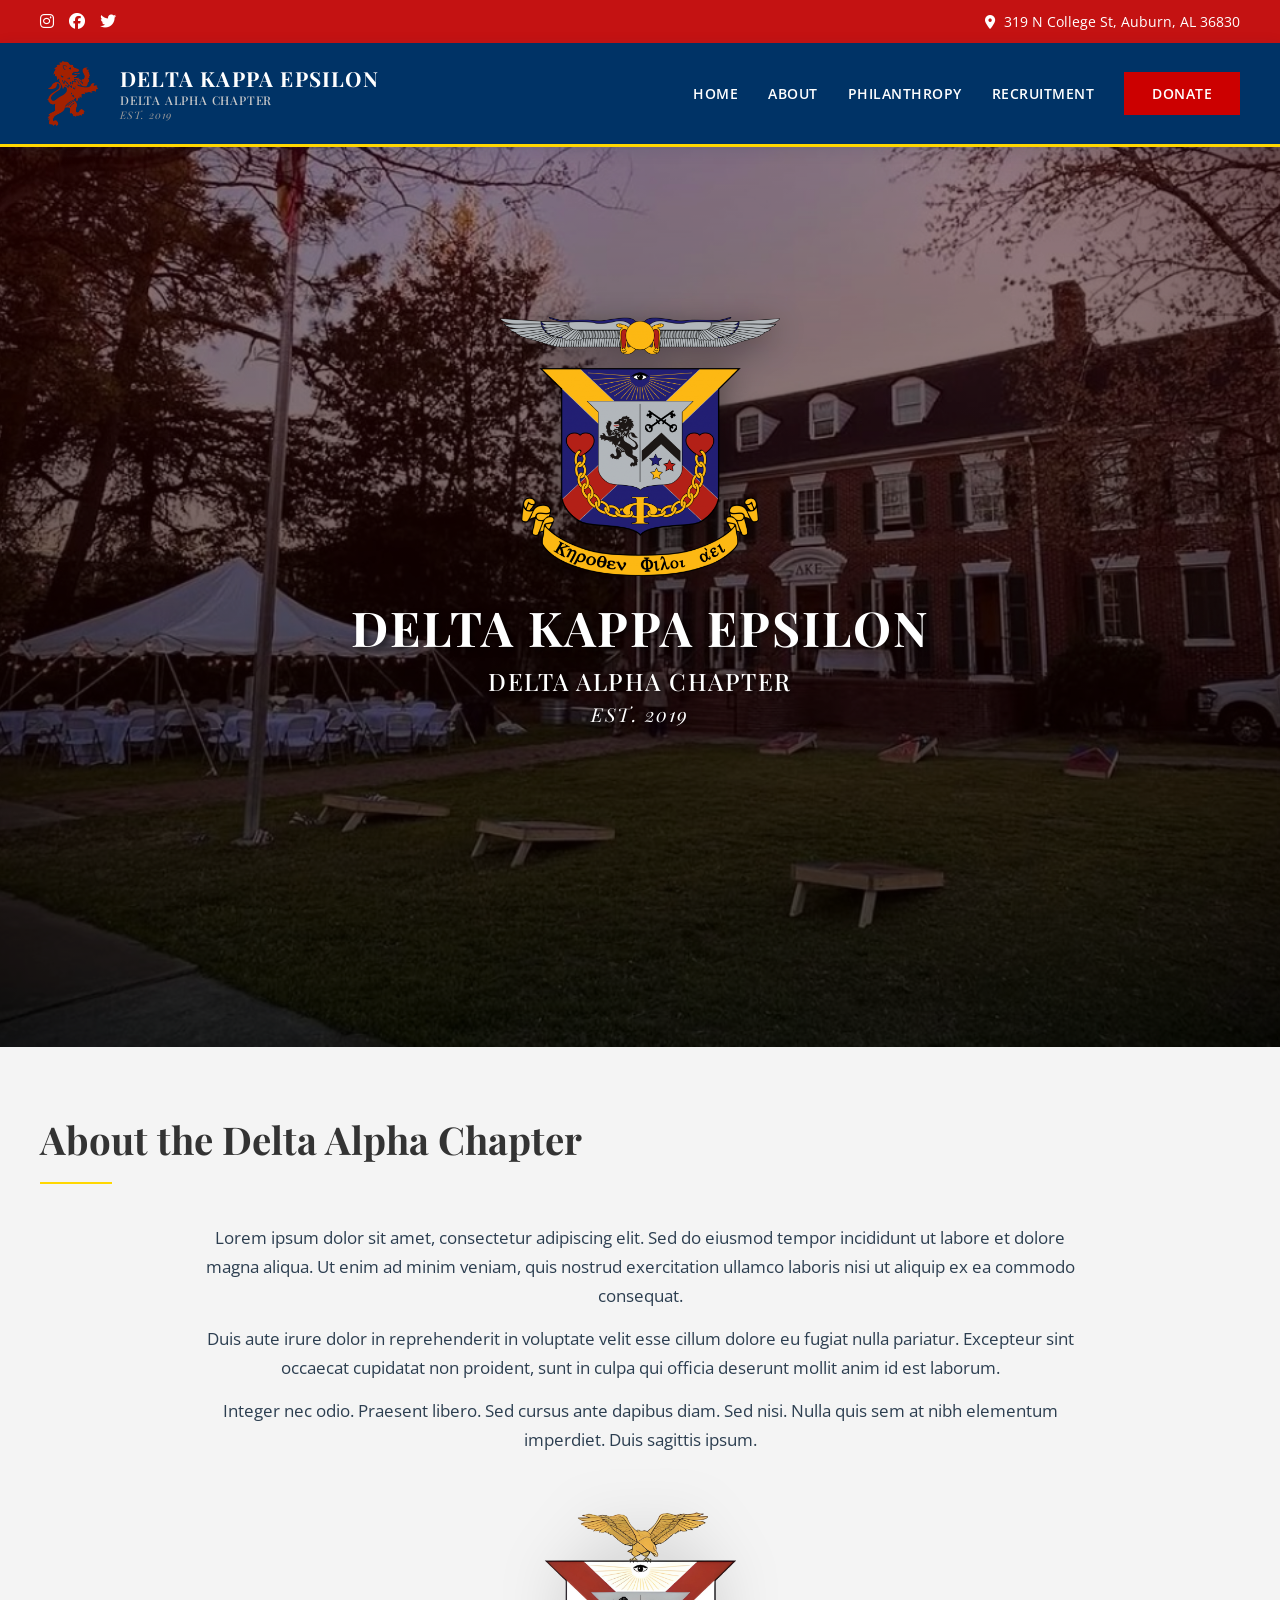
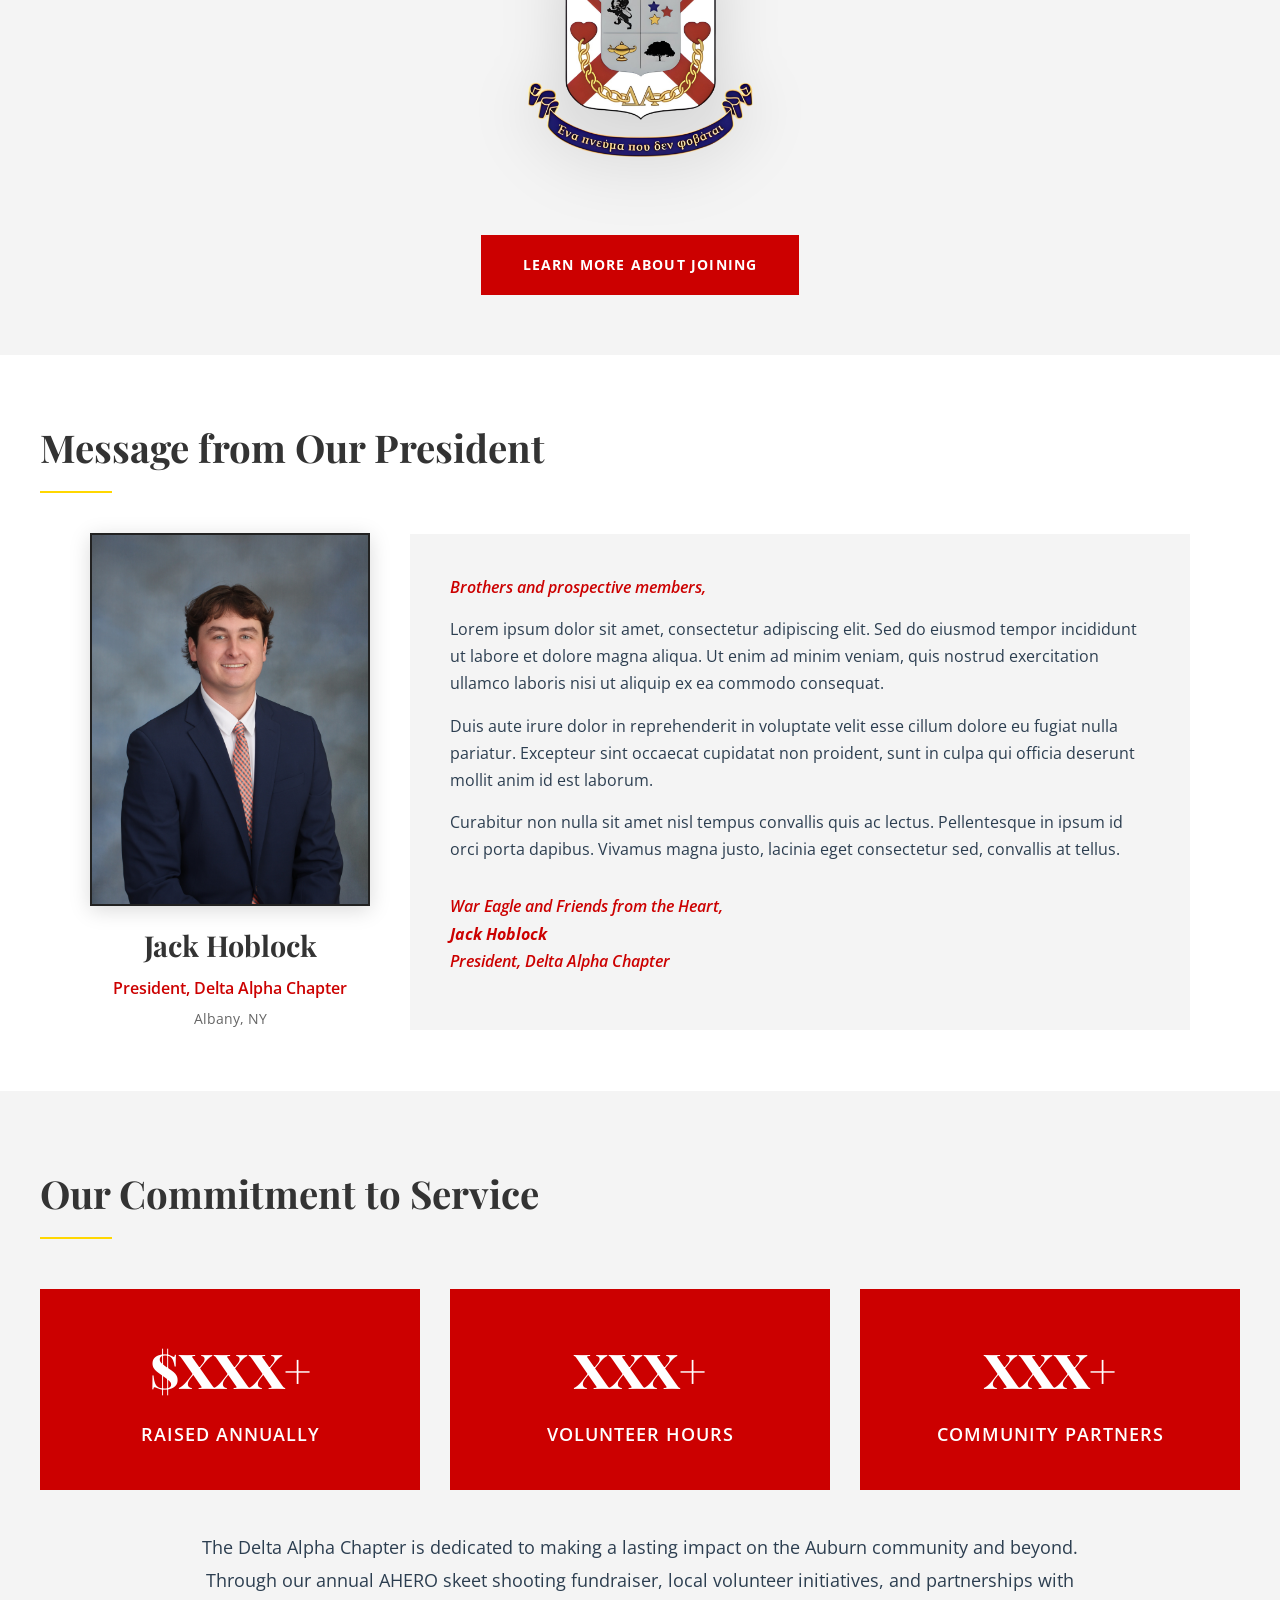
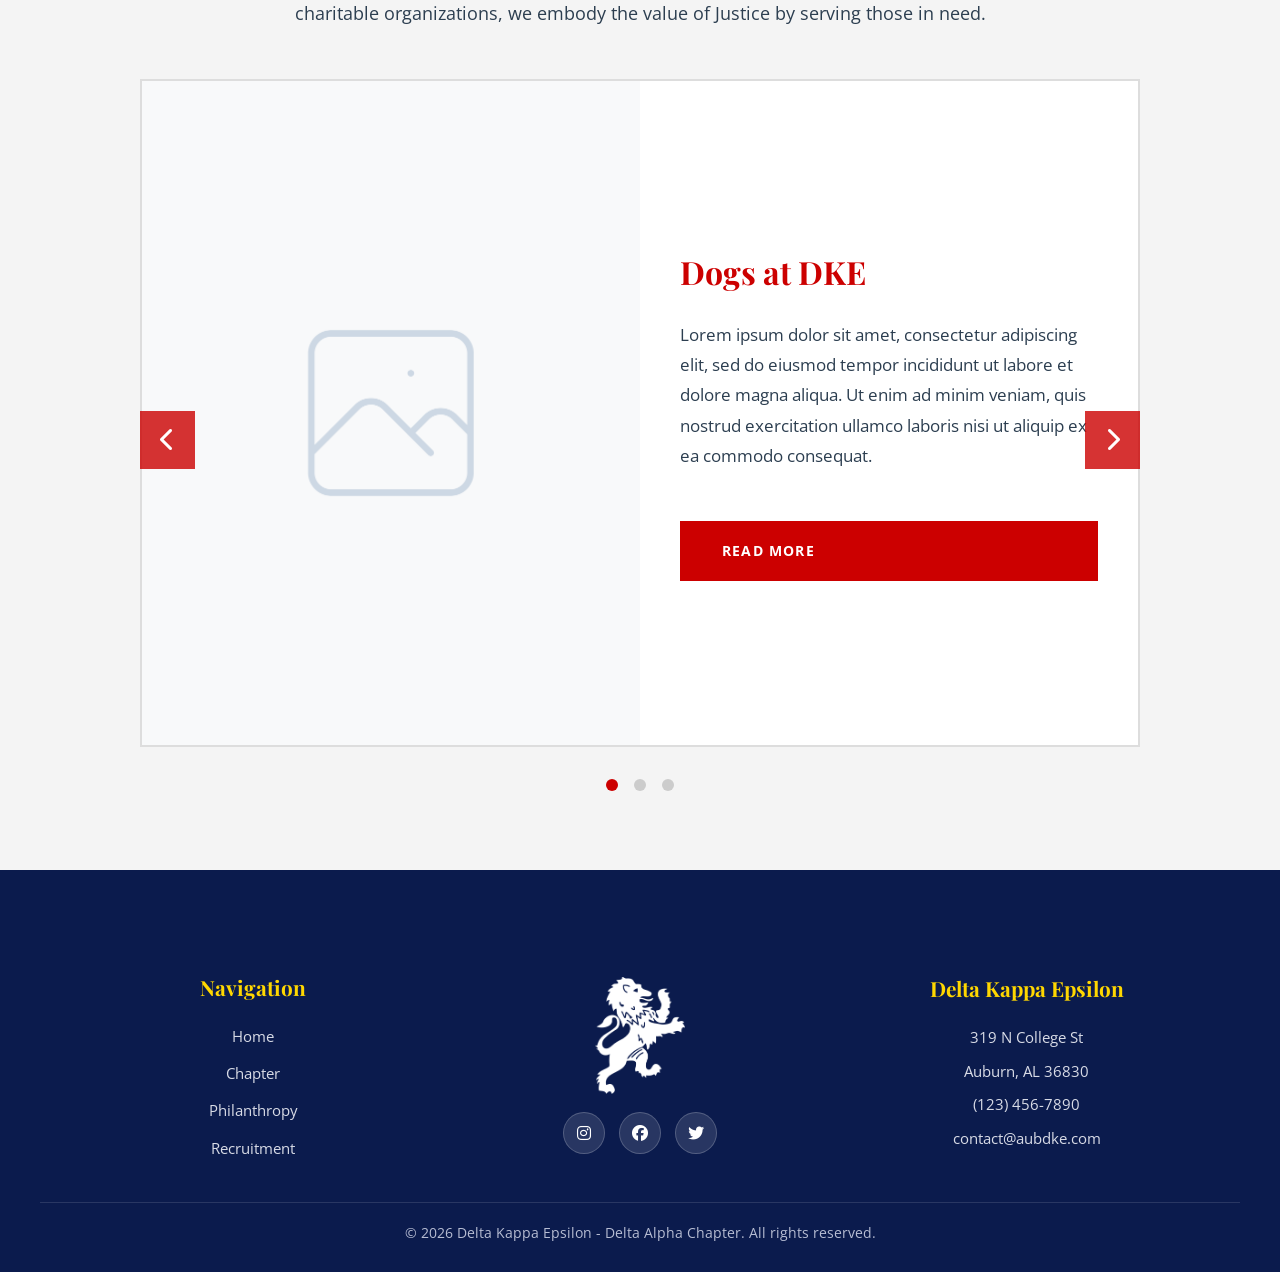
<file: index.html>
<!DOCTYPE html>
<html lang="en">
<head>
    <meta charset="UTF-8">
    <meta name="viewport" content="width=device-width, initial-scale=1.0, viewport-fit=cover">
    <title>Delta Alpha Chapter of Delta Kappa Epsilon | Auburn University</title>
    <link rel="icon" type="image/png" sizes="32x32" href="assets/favicon-32.png">
    <link rel="icon" type="image/png" sizes="16x16" href="assets/favicon-16.png">
    <link rel="apple-touch-icon" sizes="180x180" href="assets/apple-touch-icon.png">
    <link rel="stylesheet" href="styles.css">
    <link rel="stylesheet" href="https://cdnjs.cloudflare.com/ajax/libs/font-awesome/6.4.0/css/all.min.css">
    <link href="https://fonts.googleapis.com/css2?family=Playfair+Display:wght@400;700;900&family=Open+Sans:wght@300;400;600;700&display=swap" rel="stylesheet">
</head>
<body>
    <!-- Top Bar -->
    <div class="top-bar">
        <div class="container">
            <div class="top-bar-content">
                <div class="social-links">
                    <a href="https://www.instagram.com/aubdke" target="_blank"><i class="fab fa-instagram"></i></a>
                    <a href="https://www.facebook.com/aubdke" target="_blank"><i class="fab fa-facebook"></i></a>
                    <a href="https://twitter.com/aubdke" target="_blank"><i class="fab fa-twitter"></i></a>
                </div>
                <div class="contact-info">
                    <span><i class="fas fa-map-marker-alt"></i> 319 N College St, Auburn, AL 36830</span>
                </div>
            </div>
        </div>
    </div>

    <!-- Navigation -->
    <nav class="navbar">
        <div class="container">
            <div class="nav-content">
                <div class="nav-logo">
                    <img src="assets/dke-lionred.png" alt="DKE Logo" class="logo-img">
                    <div class="logo-text">
                        <h1>DELTA KAPPA EPSILON<span>Delta Alpha Chapter</span><span class="est">Est. 2019</span></h1>
                    </div>
                </div>
                
                <ul class="nav-menu" id="navMenu">
                    <li><a href="#home">HOME</a></li>
                    <li><a href="#about">ABOUT</a></li>
                    <li><a href="#philanthropy">PHILANTHROPY</a></li>
                    <li><a href="recruitment.html">RECRUITMENT</a></li>
                    <li><a href="#contact" class="btn-contact">DONATE</a></li>
                </ul>

                <div class="hamburger" id="hamburger">
                    <span></span>
                    <span></span>
                    <span></span>
                </div>
            </div>
        </div>
    </nav>

    <!-- Hero Section -->
    <section id="home" class="hero">
        <div class="hero-overlay"></div>
        <div class="container">
            <div class="hero-content">
                <img src="assets/dke-crest.png" alt="DKE Crest" class="hero-crest">
                <div class="hero-title">
                    <h1>DELTA KAPPA EPSILON<span>Delta Alpha Chapter</span><span class="est">Est. 2019</span></h1>
                </div>
            </div>
        </div>
    </section>

    <!-- About Section -->
    <section id="about" class="about-section">
        <div class="container">
            <div class="section-header">
                <h2>About the Delta Alpha Chapter</h2>
                <div class="header-line"></div>
            </div>
            <div class="about-text">
                <p>Lorem ipsum dolor sit amet, consectetur adipiscing elit. Sed do eiusmod tempor incididunt ut labore et dolore magna aliqua. Ut enim ad minim veniam, quis nostrud exercitation ullamco laboris nisi ut aliquip ex ea commodo consequat.</p>
                <p>Duis aute irure dolor in reprehenderit in voluptate velit esse cillum dolore eu fugiat nulla pariatur. Excepteur sint occaecat cupidatat non proident, sunt in culpa qui officia deserunt mollit anim id est laborum.</p>
                <p>Integer nec odio. Praesent libero. Sed cursus ante dapibus diam. Sed nisi. Nulla quis sem at nibh elementum imperdiet. Duis sagittis ipsum.</p>
            </div>
            <div class="about-image">
                <img src="assets/crest.png" alt="DKE Crest">
            </div>
            <div class="about-cta">
                <a href="recruitment.html" class="btn-primary">Learn More About Joining</a>
            </div>
        </div>
    </section>

    <!-- Message from President Section -->
    <section id="president" class="president-section">
        <div class="container">
            <div class="section-header">
                <h2>Message from Our President</h2>
                <div class="header-line"></div>
            </div>
            <div class="president-content">
                <div class="president-photo">
                    <img src="assets/president.JPG" alt="Chapter President">
                    <div class="president-info">
                        <h3>Jack Hoblock</h3>
                        <p class="president-title">President, Delta Alpha Chapter</p>
                        <p>Albany, NY</p>
                    </div>
                </div>
                <div class="president-message">
                    <p>Brothers and prospective members,</p>
                    <p>Lorem ipsum dolor sit amet, consectetur adipiscing elit. Sed do eiusmod tempor incididunt ut labore et dolore magna aliqua. Ut enim ad minim veniam, quis nostrud exercitation ullamco laboris nisi ut aliquip ex ea commodo consequat.</p>
                    <p>Duis aute irure dolor in reprehenderit in voluptate velit esse cillum dolore eu fugiat nulla pariatur. Excepteur sint occaecat cupidatat non proident, sunt in culpa qui officia deserunt mollit anim id est laborum.</p>
                    <p>Curabitur non nulla sit amet nisl tempus convallis quis ac lectus. Pellentesque in ipsum id orci porta dapibus. Vivamus magna justo, lacinia eget consectetur sed, convallis at tellus.</p>
                    <p>War Eagle and Friends from the Heart,<br><strong>Jack Hoblock</strong><br>President, Delta Alpha Chapter</p>
                </div>
            </div>
        </div>
    </section>

    <!-- Philanthropy Section -->
    <section id="philanthropy" class="philanthropy-section">
        <div class="container">
            <div class="section-header">
                <h2>Our Commitment to Service</h2>
                <div class="header-line"></div>
            </div>
            <div class="philanthropy-hero">
                <div class="philanthropy-stat-card">
                    <h3>$XXX+</h3>
                    <p>Raised Annually</p>
                </div>
                <div class="philanthropy-stat-card">
                    <h3>XXX+</h3>
                    <p>Volunteer Hours</p>
                </div>
                <div class="philanthropy-stat-card">
                    <h3>XXX+</h3>
                    <p>Community Partners</p>
                </div>
            </div>
            <div class="philanthropy-mission">
                <p>The Delta Alpha Chapter is dedicated to making a lasting impact on the Auburn community and beyond. Through our annual AHERO skeet shooting fundraiser, local volunteer initiatives, and partnerships with charitable organizations, we embody the value of Justice by serving those in need.</p>
            </div>
            <div class="philanthropy-carousel">
                <div class="carousel-container">
                    <div class="carousel-slide active">
                        <div class="carousel-image">
                            <img src="assets/headshot-placeholder.png" alt="Dogs at DKE">
                        </div>
                        <div class="carousel-content">
                            <h3>Dogs at DKE</h3>
                            <p>Lorem ipsum dolor sit amet, consectetur adipiscing elit, sed do eiusmod tempor incididunt ut labore et dolore magna aliqua. Ut enim ad minim veniam, quis nostrud exercitation ullamco laboris nisi ut aliquip ex ea commodo consequat.</p>
                            <a href="philanthropy-dogs-at-dke.html" class="btn-primary">Read More</a>
                        </div>
                    </div>
                    <div class="carousel-slide">
                        <div class="carousel-image">
                            <img src="assets/headshot-placeholder.png" alt="AHERO Fundraiser">
                        </div>
                        <div class="carousel-content">
                            <h3>AHERO Skeet Shooting</h3>
                            <p>Lorem ipsum dolor sit amet, consectetur adipiscing elit. Sed do eiusmod tempor incididunt ut labore et dolore magna aliqua. Ut enim ad minim veniam, quis nostrud exercitation ullamco laboris nisi ut aliquip ex ea commodo consequat.</p>
                            <a href="philanthropy-ahero.html" class="btn-primary">Read More</a>
                        </div>
                    </div>
                    <div class="carousel-slide">
                        <div class="carousel-image">
                            <img src="assets/headshot-placeholder.png" alt="Sam Adams Invitational">
                        </div>
                        <div class="carousel-content">
                            <h3>Sam Adams Invitational</h3>
                            <p>Lorem ipsum dolor sit amet, consectetur adipiscing elit. Sed do eiusmod tempor incididunt ut labore et dolore magna aliqua. Ut enim ad minim veniam, quis nostrud exercitation ullamco laboris nisi ut aliquip ex ea commodo consequat.</p>
                            <a href="philanthropy-sam-adams-invitational.html" class="btn-primary">Read More</a>
                        </div>
                    </div>
                </div>
                <button class="carousel-btn prev" onclick="moveCarousel(-1)"><i class="fas fa-chevron-left"></i></button>
                <button class="carousel-btn next" onclick="moveCarousel(1)"><i class="fas fa-chevron-right"></i></button>
                <div class="carousel-dots">
                    <span class="dot active" onclick="currentSlide(1)"></span>
                    <span class="dot" onclick="currentSlide(2)"></span>
                    <span class="dot" onclick="currentSlide(3)"></span>
                </div>
            </div>
        </div>
    </section>

    <!-- Footer -->
    <footer id="contact" class="footer footer-simple">
    <div class="container">
        <div class="footer-simple-grid">
            <div class="footer-simple-nav">
                <h4>Navigation</h4>
                <ul>
                    <li><a href="index.html">Home</a></li>
                    <li><a href="index.html#about">Chapter</a></li>
                    <li><a href="index.html#philanthropy">Philanthropy</a></li>
                    <li><a href="recruitment.html">Recruitment</a></li>
                </ul>
            </div>

            <div class="footer-simple-brand">
                <img src="assets/dke-lionwhite.png" alt="DKE Lion">
                <div class="footer-simple-social">
                    <a href="https://www.instagram.com/aubdke" target="_blank" rel="noopener"><i class="fab fa-instagram"></i></a>
                    <a href="https://www.facebook.com/aubdke" target="_blank" rel="noopener"><i class="fab fa-facebook"></i></a>
                    <a href="https://twitter.com/aubdke" target="_blank" rel="noopener"><i class="fab fa-twitter"></i></a>
                </div>
            </div>

            <div class="footer-simple-contact">
                <h4>Delta Kappa Epsilon</h4>
                <p>319 N College St</p>
                <p>Auburn, AL 36830</p>
                <p>(123) 456-7890</p>
                <p>contact@aubdke.com</p>
            </div>
        </div>
        <div class="footer-simple-bottom">
            <p>&copy; 2026 Delta Kappa Epsilon - Delta Alpha Chapter. All rights reserved.</p>
        </div>
    </div>
</footer>


    <script src="script.js"></script>
</body>
</html>
</file>
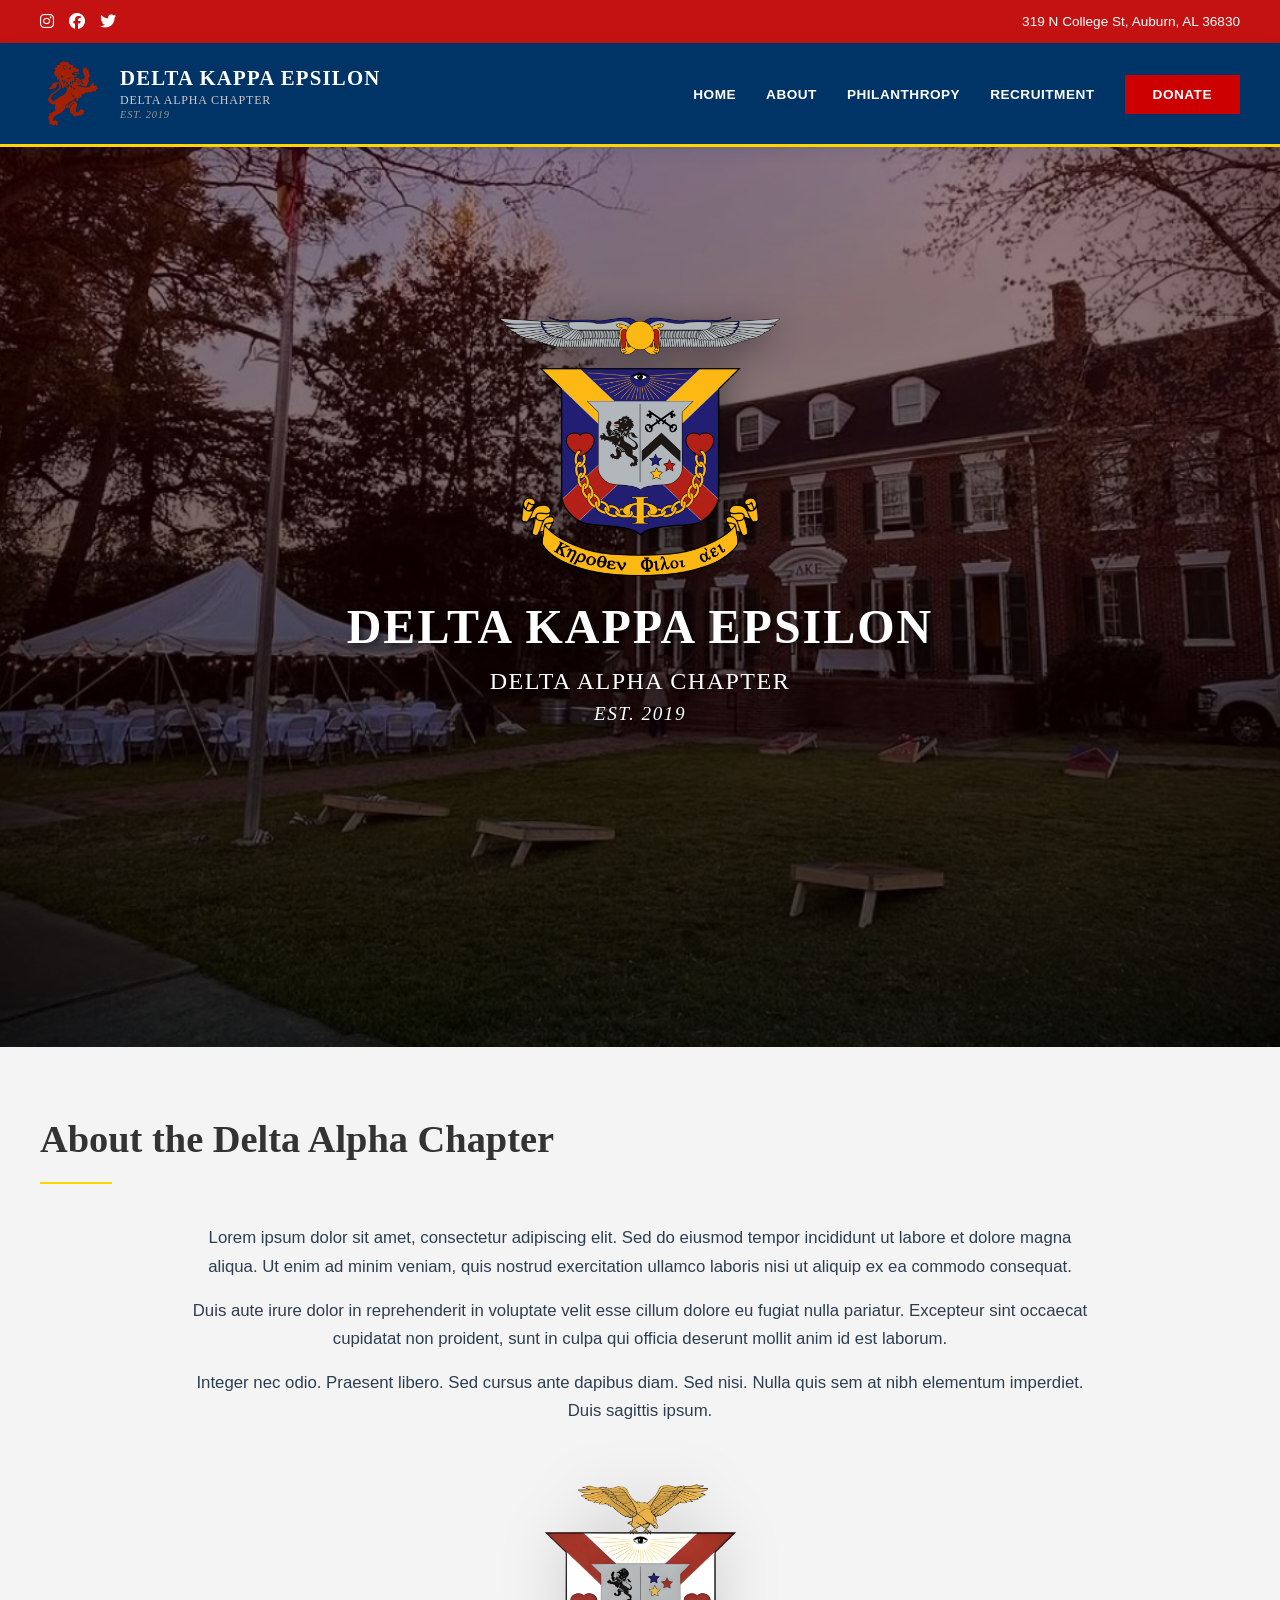
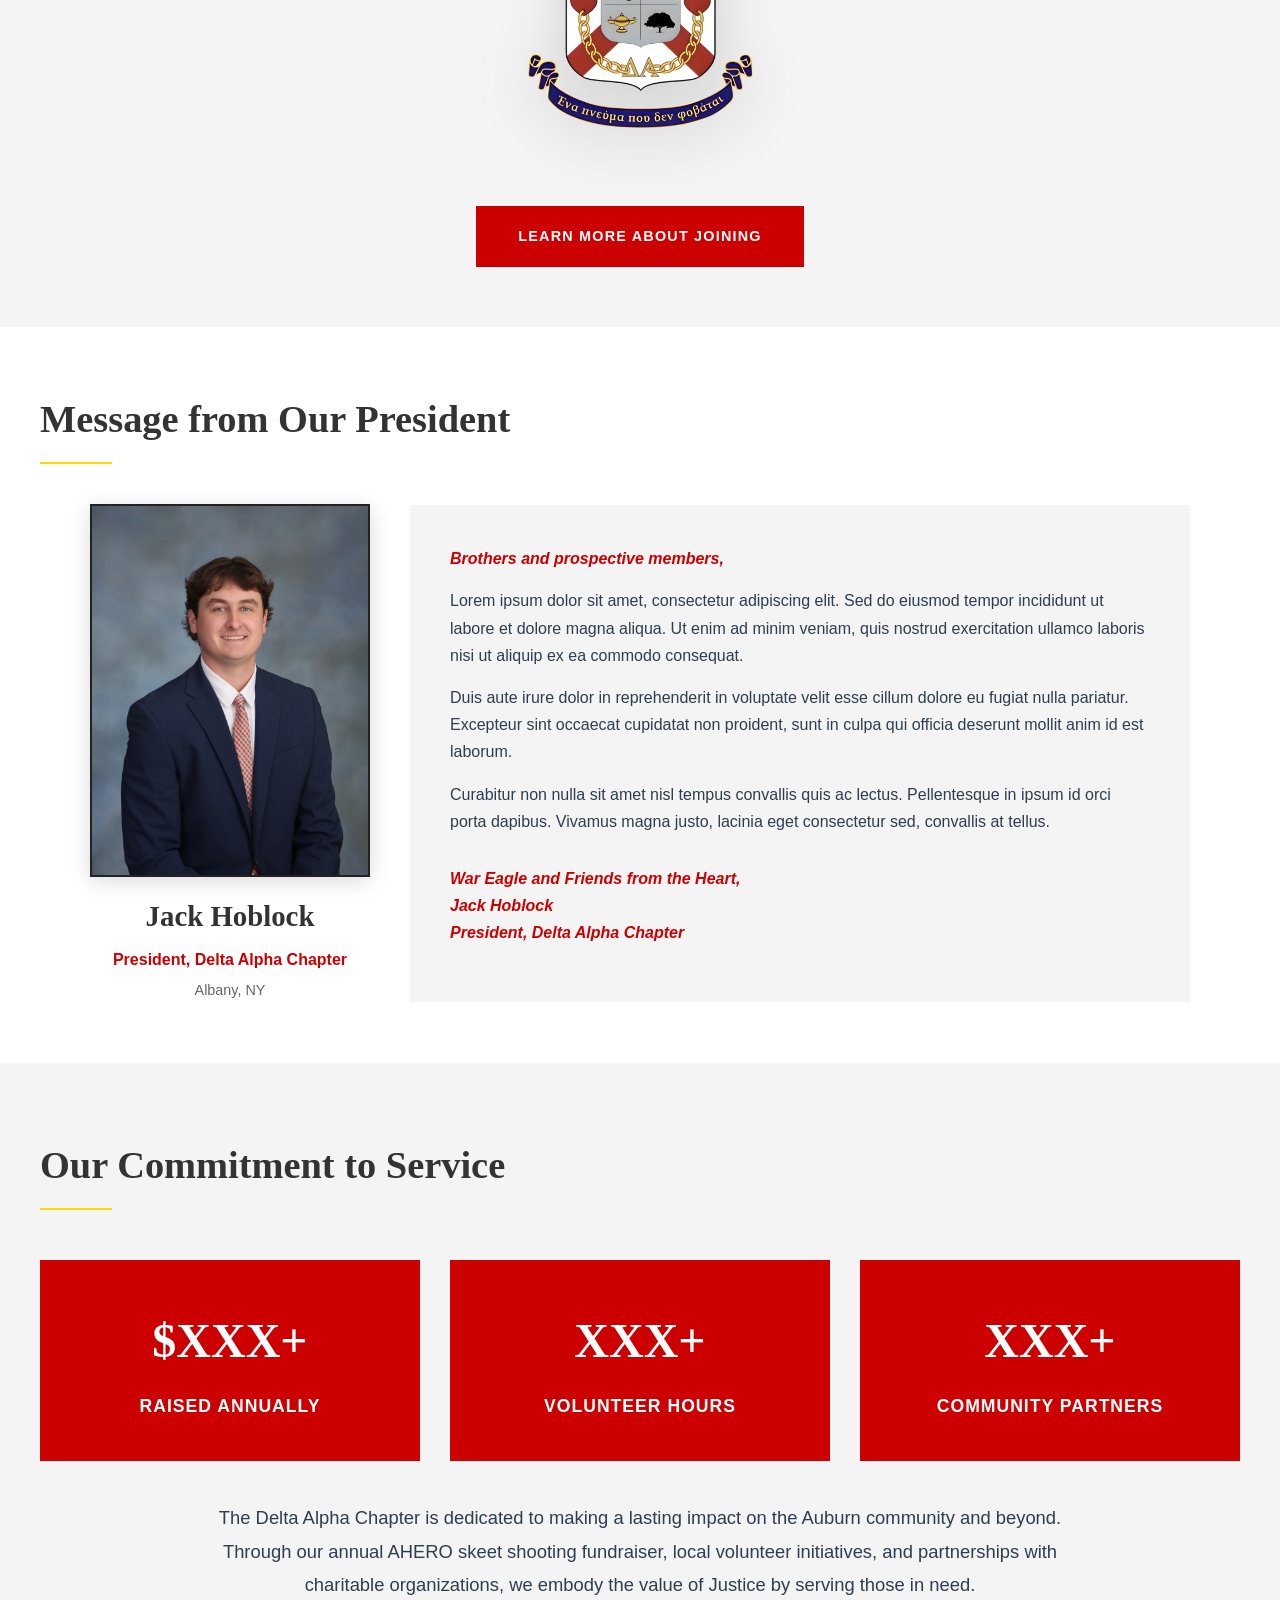
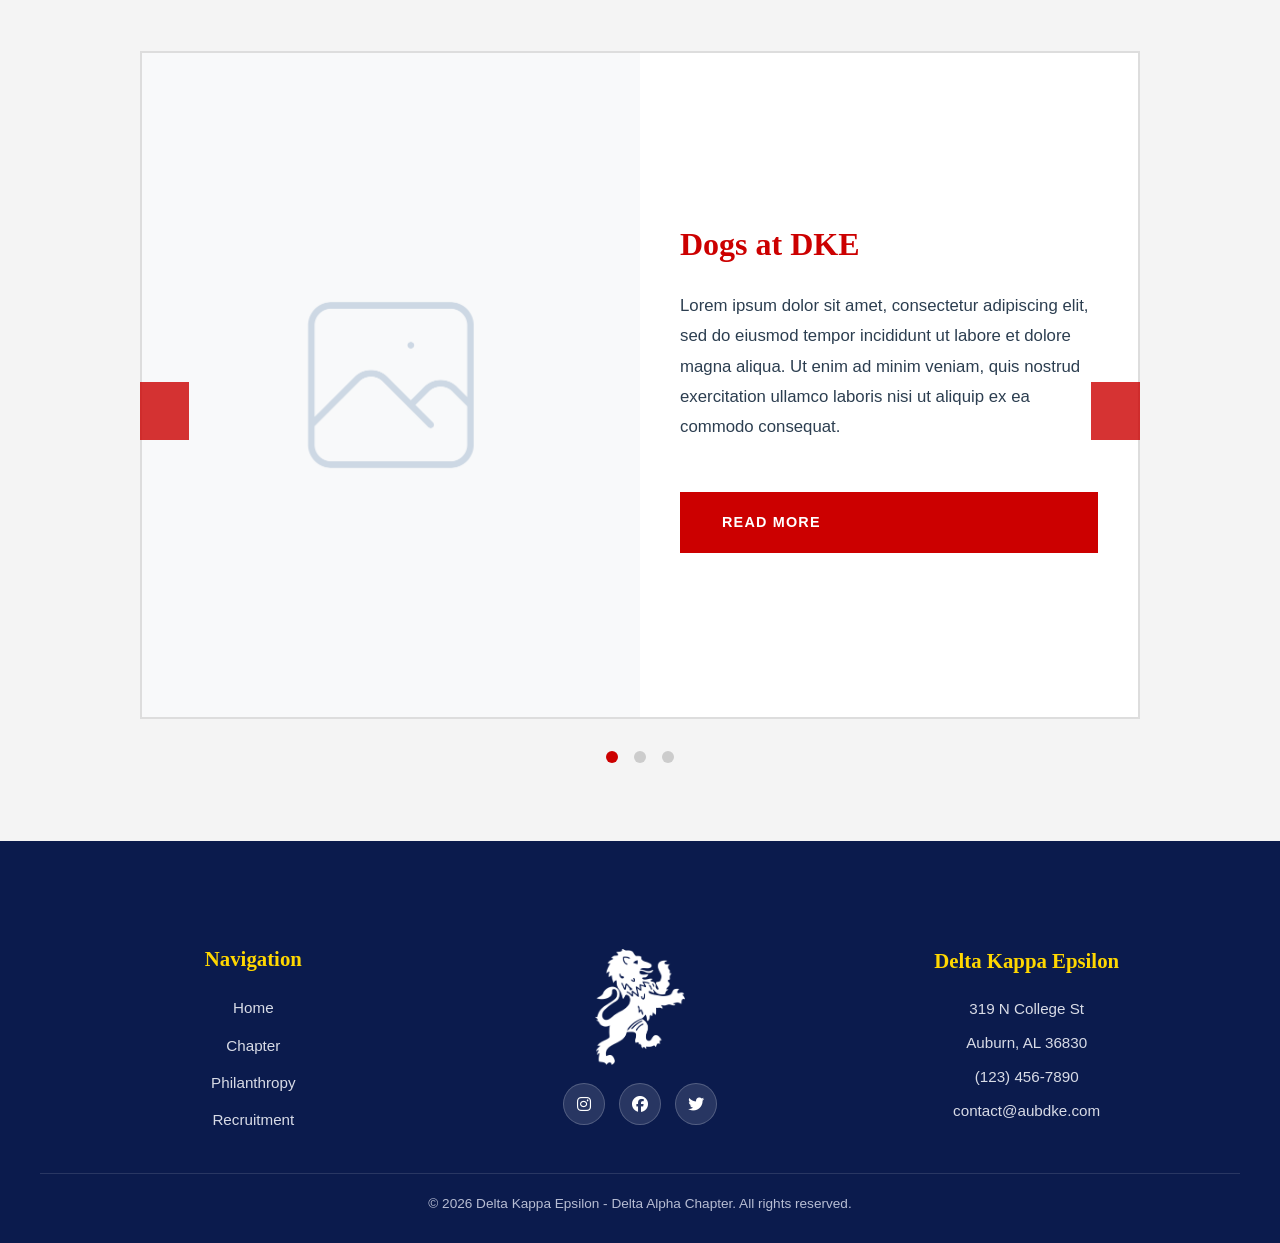
<file: executive.html>
<!DOCTYPE html>
<html lang="en">
<head>
    <meta charset="UTF-8">
    <meta name="viewport" content="width=device-width, initial-scale=1.0, viewport-fit=cover">
    <meta http-equiv="refresh" content="0; url=index.html">
    <title>Page Removed | Delta Alpha Chapter</title>
    <link rel="icon" type="image/png" sizes="32x32" href="assets/favicon-32.png">
    <link rel="icon" type="image/png" sizes="16x16" href="assets/favicon-16.png">
    <link rel="apple-touch-icon" sizes="180x180" href="assets/apple-touch-icon.png">
    <link rel="stylesheet" href="styles.css">
</head>
<body>
    <main class="container" style="padding: 80px 40px; text-align: center;">
        <h1>Page Removed</h1>
        <p>The Officers page has been removed.</p>
        <p><a class="btn-primary" href="index.html">Return Home</a></p>
    </main>
</body>
</html>
</file>
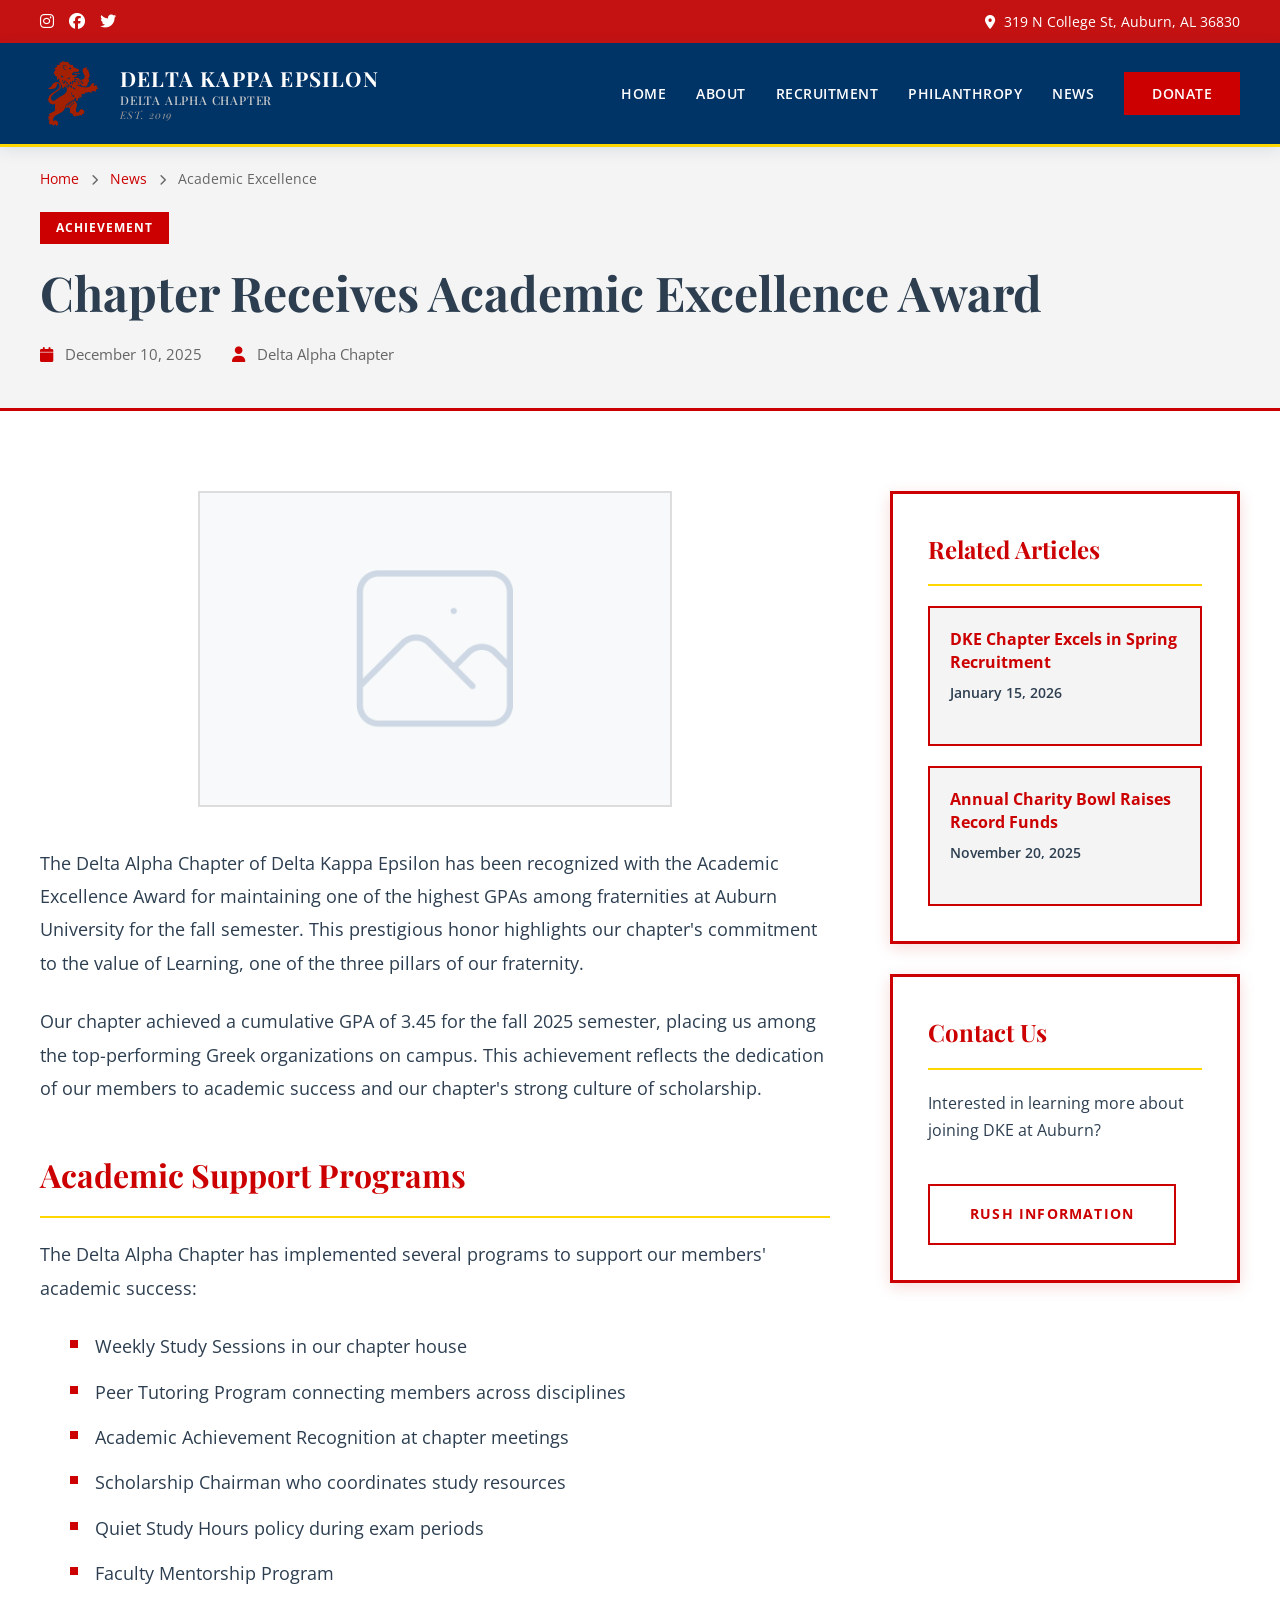
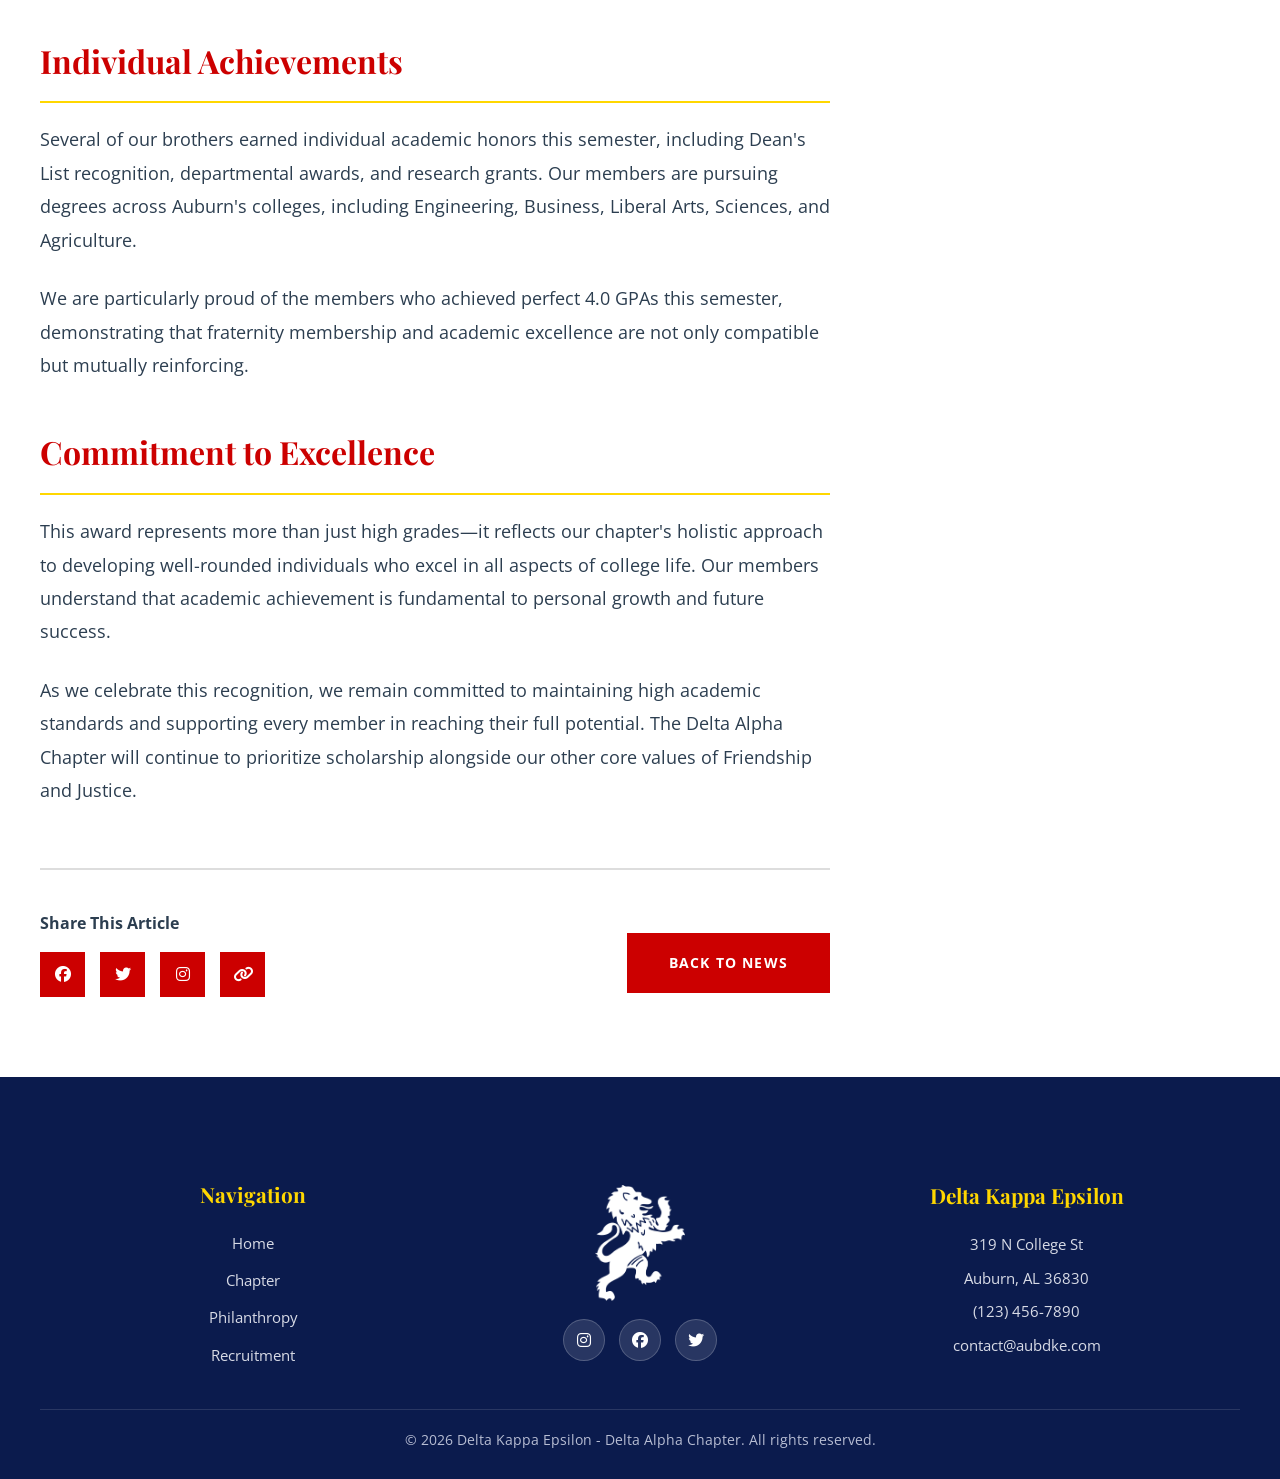
<file: news-academic-excellence.html>
<!DOCTYPE html>
<html lang="en">
<head>
    <meta charset="UTF-8">
    <meta name="viewport" content="width=device-width, initial-scale=1.0, viewport-fit=cover">
    <title>Chapter Receives Academic Excellence Award | Delta Alpha Chapter</title>
    <link rel="icon" type="image/png" sizes="32x32" href="assets/favicon-32.png">
    <link rel="icon" type="image/png" sizes="16x16" href="assets/favicon-16.png">
    <link rel="apple-touch-icon" sizes="180x180" href="assets/apple-touch-icon.png">
    <link rel="stylesheet" href="styles.css">
    <link rel="stylesheet" href="https://cdnjs.cloudflare.com/ajax/libs/font-awesome/6.4.0/css/all.min.css">
    <link href="https://fonts.googleapis.com/css2?family=Playfair+Display:wght@400;700;900&family=Open+Sans:wght@300;400;600;700&display=swap" rel="stylesheet">
</head>
<body>
    <!-- Top Bar -->
    <div class="top-bar">
        <div class="container">
            <div class="top-bar-content">
                <div class="social-links">
                    <a href="https://www.instagram.com/aubdke" target="_blank"><i class="fab fa-instagram"></i></a>
                    <a href="https://www.facebook.com/aubdke" target="_blank"><i class="fab fa-facebook"></i></a>
                    <a href="https://twitter.com/aubdke" target="_blank"><i class="fab fa-twitter"></i></a>
                </div>
                <div class="contact-info">
                    <span><i class="fas fa-map-marker-alt"></i> 319 N College St, Auburn, AL 36830</span>
                </div>
            </div>
        </div>
    </div>

    <!-- Navigation -->
    <nav class="navbar">
        <div class="container">
            <div class="nav-content">
                <div class="nav-logo">
                    <img src="assets/dke-lionred.png" alt="DKE Logo" class="logo-img">
                    <div class="logo-text">
                        <h1>DELTA KAPPA EPSILON<span>Delta Alpha Chapter</span><span class="est">Est. 2019</span></h1>
                    </div>
                </div>
                
                <ul class="nav-menu" id="navMenu">
                    <li><a href="index.html">HOME</a></li>
                    <li><a href="index.html#about">ABOUT</a></li>
                    <li><a href="recruitment.html">RECRUITMENT</a></li>
                    <li><a href="index.html#philanthropy">PHILANTHROPY</a></li>
                    <li><a href="index.html#news">NEWS</a></li>
                    <li><a href="index.html#contact" class="btn-contact">DONATE</a></li>
                </ul>

                <div class="hamburger" id="hamburger">
                    <span></span>
                    <span></span>
                    <span></span>
                </div>
            </div>
        </div>
    </nav>

    <!-- Article Header -->
    <section class="article-header">
        <div class="container">
            <div class="breadcrumb">
                <a href="index.html">Home</a> <i class="fas fa-chevron-right"></i> <a href="index.html#news">News</a> <i class="fas fa-chevron-right"></i> <span>Academic Excellence</span>
            </div>
            <div class="article-category">ACHIEVEMENT</div>
            <h1>Chapter Receives Academic Excellence Award</h1>
            <div class="article-meta">
                <span><i class="fas fa-calendar"></i> December 10, 2025</span>
                <span><i class="fas fa-user"></i> Delta Alpha Chapter</span>
            </div>
        </div>
    </section>

    <!-- Article Content -->
    <section class="article-content">
        <div class="container">
            <div class="article-layout">
                <div class="article-main">
                    <div class="article-image">
                        <img src="assets/headshot-placeholder.png" alt="Academic Excellence Award">
                    </div>
                    
                    <div class="article-body">
                        <p>The Delta Alpha Chapter of Delta Kappa Epsilon has been recognized with the Academic Excellence Award for maintaining one of the highest GPAs among fraternities at Auburn University for the fall semester. This prestigious honor highlights our chapter's commitment to the value of Learning, one of the three pillars of our fraternity.</p>

                        <p>Our chapter achieved a cumulative GPA of 3.45 for the fall 2025 semester, placing us among the top-performing Greek organizations on campus. This achievement reflects the dedication of our members to academic success and our chapter's strong culture of scholarship.</p>

                        <h2>Academic Support Programs</h2>
                        <p>The Delta Alpha Chapter has implemented several programs to support our members' academic success:</p>
                        <ul>
                            <li>Weekly Study Sessions in our chapter house</li>
                            <li>Peer Tutoring Program connecting members across disciplines</li>
                            <li>Academic Achievement Recognition at chapter meetings</li>
                            <li>Scholarship Chairman who coordinates study resources</li>
                            <li>Quiet Study Hours policy during exam periods</li>
                            <li>Faculty Mentorship Program</li>
                        </ul>

                        <h2>Individual Achievements</h2>
                        <p>Several of our brothers earned individual academic honors this semester, including Dean's List recognition, departmental awards, and research grants. Our members are pursuing degrees across Auburn's colleges, including Engineering, Business, Liberal Arts, Sciences, and Agriculture.</p>

                        <p>We are particularly proud of the members who achieved perfect 4.0 GPAs this semester, demonstrating that fraternity membership and academic excellence are not only compatible but mutually reinforcing.</p>

                        <h2>Commitment to Excellence</h2>
                        <p>This award represents more than just high grades—it reflects our chapter's holistic approach to developing well-rounded individuals who excel in all aspects of college life. Our members understand that academic achievement is fundamental to personal growth and future success.</p>

                        <p>As we celebrate this recognition, we remain committed to maintaining high academic standards and supporting every member in reaching their full potential. The Delta Alpha Chapter will continue to prioritize scholarship alongside our other core values of Friendship and Justice.</p>
                    </div>

                    <div class="article-footer">
                        <div class="article-share">
                            <h4>Share This Article</h4>
                            <div class="share-buttons">
                                <a href="#" class="share-btn"><i class="fab fa-facebook"></i></a>
                                <a href="#" class="share-btn"><i class="fab fa-twitter"></i></a>
                                <a href="#" class="share-btn"><i class="fab fa-instagram"></i></a>
                                <a href="#" class="share-btn"><i class="fas fa-link"></i></a>
                            </div>
                        </div>
                        <a href="index.html#news" class="btn-primary">Back to News</a>
                    </div>
                </div>

                <div class="article-sidebar">
                    <div class="sidebar-card">
                        <h3>Related Articles</h3>
                        <div class="related-articles">
                            <a href="news-spring-recruitment.html" class="related-article">
                                <h4>DKE Chapter Excels in Spring Recruitment</h4>
                                <p class="article-date">January 15, 2026</p>
                            </a>
                            <a href="news-charity-bowl.html" class="related-article">
                                <h4>Annual Charity Bowl Raises Record Funds</h4>
                                <p class="article-date">November 20, 2025</p>
                            </a>
                        </div>
                    </div>

                    <div class="sidebar-card">
                        <h3>Contact Us</h3>
                        <p>Interested in learning more about joining DKE at Auburn?</p>
                        <a href="recruitment.html" class="btn-secondary">Rush Information</a>
                    </div>
                </div>
            </div>
        </div>
    </section>

    <!-- Footer -->
    <footer id="contact" class="footer footer-simple">
    <div class="container">
        <div class="footer-simple-grid">
            <div class="footer-simple-nav">
                <h4>Navigation</h4>
                <ul>
                    <li><a href="index.html">Home</a></li>
                    <li><a href="index.html#about">Chapter</a></li>
                    <li><a href="index.html#philanthropy">Philanthropy</a></li>
                    <li><a href="recruitment.html">Recruitment</a></li>
                </ul>
            </div>

            <div class="footer-simple-brand">
                <img src="assets/dke-lionwhite.png" alt="DKE Lion">
                <div class="footer-simple-social">
                    <a href="https://www.instagram.com/aubdke" target="_blank" rel="noopener"><i class="fab fa-instagram"></i></a>
                    <a href="https://www.facebook.com/aubdke" target="_blank" rel="noopener"><i class="fab fa-facebook"></i></a>
                    <a href="https://twitter.com/aubdke" target="_blank" rel="noopener"><i class="fab fa-twitter"></i></a>
                </div>
            </div>

            <div class="footer-simple-contact">
                <h4>Delta Kappa Epsilon</h4>
                <p>319 N College St</p>
                <p>Auburn, AL 36830</p>
                <p>(123) 456-7890</p>
                <p>contact@aubdke.com</p>
            </div>
        </div>
        <div class="footer-simple-bottom">
            <p>&copy; 2026 Delta Kappa Epsilon - Delta Alpha Chapter. All rights reserved.</p>
        </div>
    </div>
</footer>


    <script src="script.js"></script>
</body>
</html>
</file>
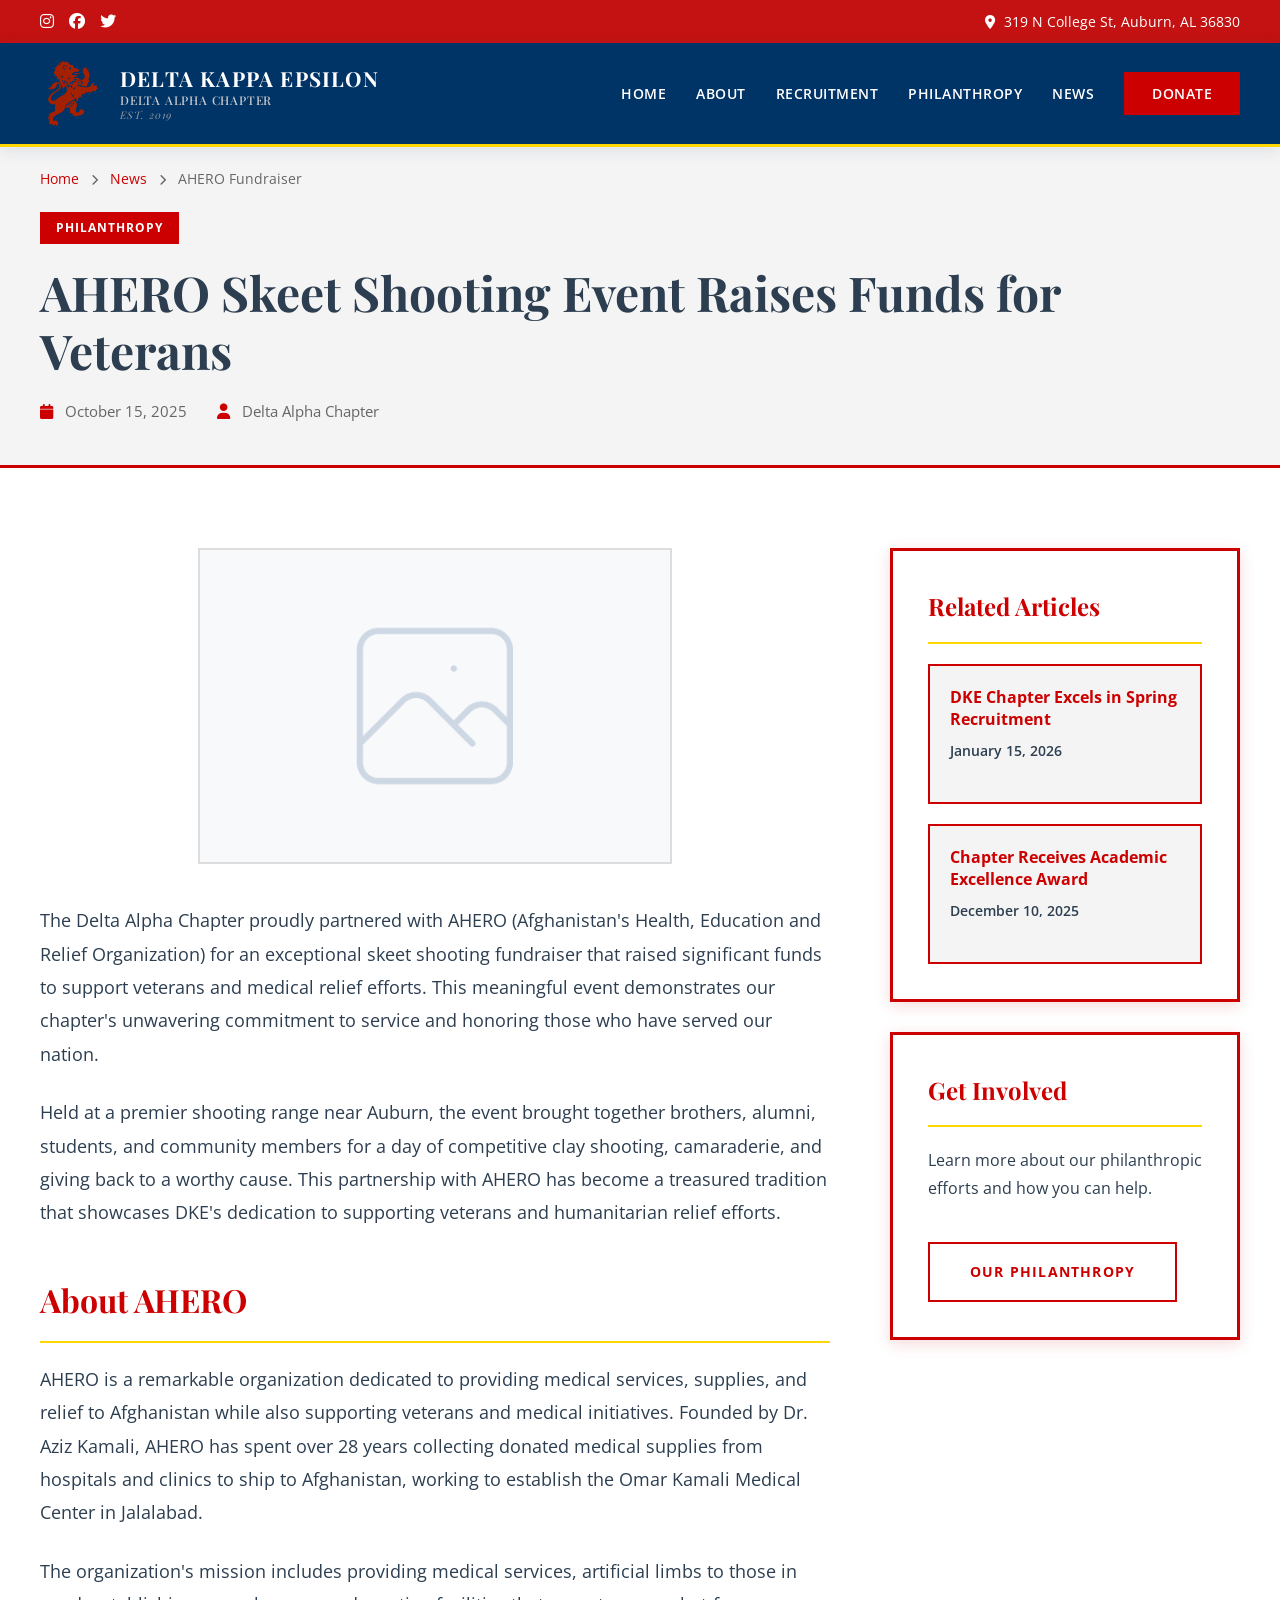
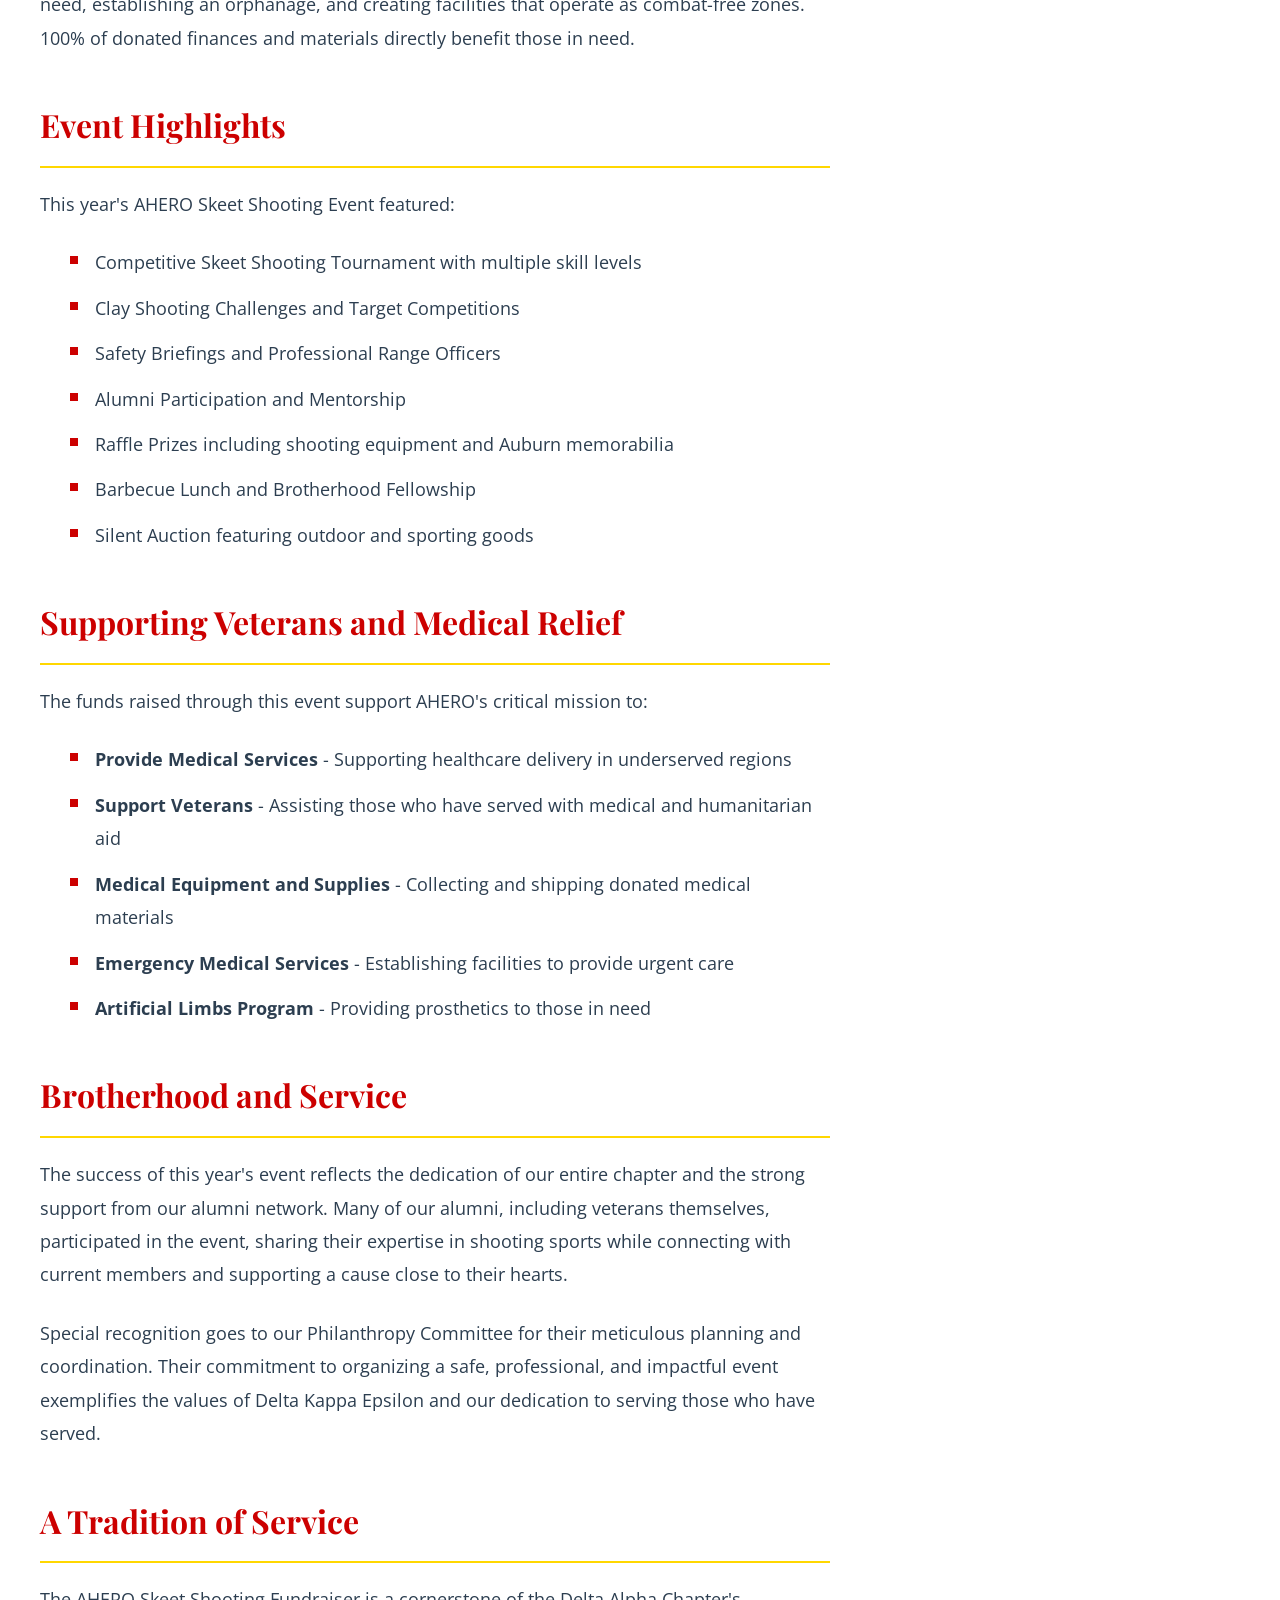
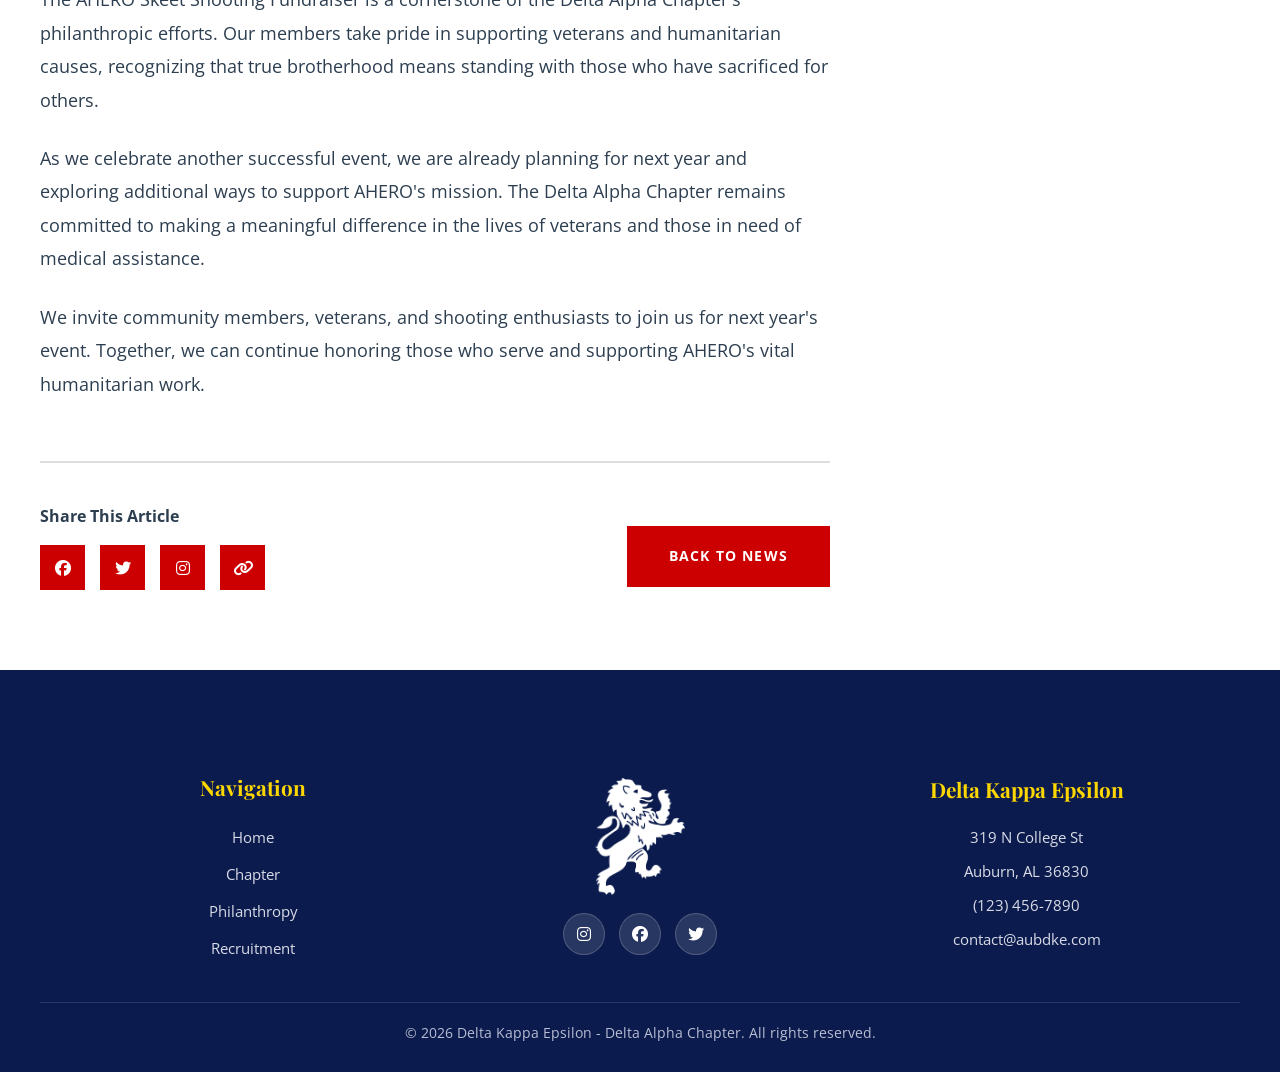
<file: news-charity-bowl.html>
<!DOCTYPE html>
<html lang="en">
<head>
    <meta charset="UTF-8">
    <meta name="viewport" content="width=device-width, initial-scale=1.0, viewport-fit=cover">
    <title>AHERO Skeet Shooting Fundraiser Supports Veterans | Delta Alpha Chapter</title>
    <link rel="icon" type="image/png" sizes="32x32" href="assets/favicon-32.png">
    <link rel="icon" type="image/png" sizes="16x16" href="assets/favicon-16.png">
    <link rel="apple-touch-icon" sizes="180x180" href="assets/apple-touch-icon.png">
    <link rel="stylesheet" href="styles.css">
    <link rel="stylesheet" href="https://cdnjs.cloudflare.com/ajax/libs/font-awesome/6.4.0/css/all.min.css">
    <link href="https://fonts.googleapis.com/css2?family=Playfair+Display:wght@400;700;900&family=Open+Sans:wght@300;400;600;700&display=swap" rel="stylesheet">
</head>
<body>
    <!-- Top Bar -->
    <div class="top-bar">
        <div class="container">
            <div class="top-bar-content">
                <div class="social-links">
                    <a href="https://www.instagram.com/aubdke" target="_blank"><i class="fab fa-instagram"></i></a>
                    <a href="https://www.facebook.com/aubdke" target="_blank"><i class="fab fa-facebook"></i></a>
                    <a href="https://twitter.com/aubdke" target="_blank"><i class="fab fa-twitter"></i></a>
                </div>
                <div class="contact-info">
                    <span><i class="fas fa-map-marker-alt"></i> 319 N College St, Auburn, AL 36830</span>
                </div>
            </div>
        </div>
    </div>

    <!-- Navigation -->
    <nav class="navbar">
        <div class="container">
            <div class="nav-content">
                <div class="nav-logo">
                    <img src="assets/dke-lionred.png" alt="DKE Logo" class="logo-img">
                    <div class="logo-text">
                        <h1>DELTA KAPPA EPSILON<span>Delta Alpha Chapter</span><span class="est">Est. 2019</span></h1>
                    </div>
                </div>
                
                <ul class="nav-menu" id="navMenu">
                    <li><a href="index.html">HOME</a></li>
                    <li><a href="index.html#about">ABOUT</a></li>
                    <li><a href="recruitment.html">RECRUITMENT</a></li>
                    <li><a href="index.html#philanthropy">PHILANTHROPY</a></li>
                    <li><a href="index.html#news">NEWS</a></li>
                    <li><a href="index.html#contact" class="btn-contact">DONATE</a></li>
                </ul>

                <div class="hamburger" id="hamburger">
                    <span></span>
                    <span></span>
                    <span></span>
                </div>
            </div>
        </div>
    </nav>

    <!-- Article Header -->
    <section class="article-header">
        <div class="container">
            <div class="breadcrumb">
                <a href="index.html">Home</a> <i class="fas fa-chevron-right"></i> <a href="index.html#news">News</a> <i class="fas fa-chevron-right"></i> <span>AHERO Fundraiser</span>
            </div>
            <div class="article-category">PHILANTHROPY</div>
            <h1>AHERO Skeet Shooting Event Raises Funds for Veterans</h1>
            <div class="article-meta">
                <span><i class="fas fa-calendar"></i> October 15, 2025</span>
                <span><i class="fas fa-user"></i> Delta Alpha Chapter</span>
            </div>
        </div>
    </section>

    <!-- Article Content -->
    <section class="article-content">
        <div class="container">
            <div class="article-layout">
                <div class="article-main">
                    <div class="article-image">
                        <img src="assets/headshot-placeholder.png" alt="AHERO Skeet Shooting Event">
                    </div>
                    
                    <div class="article-body">
                        <p>The Delta Alpha Chapter proudly partnered with AHERO (Afghanistan's Health, Education and Relief Organization) for an exceptional skeet shooting fundraiser that raised significant funds to support veterans and medical relief efforts. This meaningful event demonstrates our chapter's unwavering commitment to service and honoring those who have served our nation.</p>

                        <p>Held at a premier shooting range near Auburn, the event brought together brothers, alumni, students, and community members for a day of competitive clay shooting, camaraderie, and giving back to a worthy cause. This partnership with AHERO has become a treasured tradition that showcases DKE's dedication to supporting veterans and humanitarian relief efforts.</p>

                        <h2>About AHERO</h2>
                        <p>AHERO is a remarkable organization dedicated to providing medical services, supplies, and relief to Afghanistan while also supporting veterans and medical initiatives. Founded by Dr. Aziz Kamali, AHERO has spent over 28 years collecting donated medical supplies from hospitals and clinics to ship to Afghanistan, working to establish the Omar Kamali Medical Center in Jalalabad.</p>
                        
                        <p>The organization's mission includes providing medical services, artificial limbs to those in need, establishing an orphanage, and creating facilities that operate as combat-free zones. 100% of donated finances and materials directly benefit those in need.</p>

                        <h2>Event Highlights</h2>
                        <p>This year's AHERO Skeet Shooting Event featured:</p>
                        <ul>
                            <li>Competitive Skeet Shooting Tournament with multiple skill levels</li>
                            <li>Clay Shooting Challenges and Target Competitions</li>
                            <li>Safety Briefings and Professional Range Officers</li>
                            <li>Alumni Participation and Mentorship</li>
                            <li>Raffle Prizes including shooting equipment and Auburn memorabilia</li>
                            <li>Barbecue Lunch and Brotherhood Fellowship</li>
                            <li>Silent Auction featuring outdoor and sporting goods</li>
                        </ul>

                        <h2>Supporting Veterans and Medical Relief</h2>
                        <p>The funds raised through this event support AHERO's critical mission to:</p>
                        <ul>
                            <li><strong>Provide Medical Services</strong> - Supporting healthcare delivery in underserved regions</li>
                            <li><strong>Support Veterans</strong> - Assisting those who have served with medical and humanitarian aid</li>
                            <li><strong>Medical Equipment and Supplies</strong> - Collecting and shipping donated medical materials</li>
                            <li><strong>Emergency Medical Services</strong> - Establishing facilities to provide urgent care</li>
                            <li><strong>Artificial Limbs Program</strong> - Providing prosthetics to those in need</li>
                        </ul>

                        <h2>Brotherhood and Service</h2>
                        <p>The success of this year's event reflects the dedication of our entire chapter and the strong support from our alumni network. Many of our alumni, including veterans themselves, participated in the event, sharing their expertise in shooting sports while connecting with current members and supporting a cause close to their hearts.</p>

                        <p>Special recognition goes to our Philanthropy Committee for their meticulous planning and coordination. Their commitment to organizing a safe, professional, and impactful event exemplifies the values of Delta Kappa Epsilon and our dedication to serving those who have served.</p>

                        <h2>A Tradition of Service</h2>
                        <p>The AHERO Skeet Shooting Fundraiser is a cornerstone of the Delta Alpha Chapter's philanthropic efforts. Our members take pride in supporting veterans and humanitarian causes, recognizing that true brotherhood means standing with those who have sacrificed for others.</p>

                        <p>As we celebrate another successful event, we are already planning for next year and exploring additional ways to support AHERO's mission. The Delta Alpha Chapter remains committed to making a meaningful difference in the lives of veterans and those in need of medical assistance.</p>

                        <p>We invite community members, veterans, and shooting enthusiasts to join us for next year's event. Together, we can continue honoring those who serve and supporting AHERO's vital humanitarian work.</p>
                    </div>

                    <div class="article-footer">
                        <div class="article-share">
                            <h4>Share This Article</h4>
                            <div class="share-buttons">
                                <a href="#" class="share-btn"><i class="fab fa-facebook"></i></a>
                                <a href="#" class="share-btn"><i class="fab fa-twitter"></i></a>
                                <a href="#" class="share-btn"><i class="fab fa-instagram"></i></a>
                                <a href="#" class="share-btn"><i class="fas fa-link"></i></a>
                            </div>
                        </div>
                        <a href="index.html#news" class="btn-primary">Back to News</a>
                    </div>
                </div>

                <div class="article-sidebar">
                    <div class="sidebar-card">
                        <h3>Related Articles</h3>
                        <div class="related-articles">
                            <a href="news-spring-recruitment.html" class="related-article">
                                <h4>DKE Chapter Excels in Spring Recruitment</h4>
                                <p class="article-date">January 15, 2026</p>
                            </a>
                            <a href="news-academic-excellence.html" class="related-article">
                                <h4>Chapter Receives Academic Excellence Award</h4>
                                <p class="article-date">December 10, 2025</p>
                            </a>
                        </div>
                    </div>

                    <div class="sidebar-card">
                        <h3>Get Involved</h3>
                        <p>Learn more about our philanthropic efforts and how you can help.</p>
                        <a href="index.html#philanthropy" class="btn-secondary">Our Philanthropy</a>
                    </div>
                </div>
            </div>
        </div>
    </section>

    <!-- Footer -->
    <footer id="contact" class="footer footer-simple">
    <div class="container">
        <div class="footer-simple-grid">
            <div class="footer-simple-nav">
                <h4>Navigation</h4>
                <ul>
                    <li><a href="index.html">Home</a></li>
                    <li><a href="index.html#about">Chapter</a></li>
                    <li><a href="index.html#philanthropy">Philanthropy</a></li>
                    <li><a href="recruitment.html">Recruitment</a></li>
                </ul>
            </div>

            <div class="footer-simple-brand">
                <img src="assets/dke-lionwhite.png" alt="DKE Lion">
                <div class="footer-simple-social">
                    <a href="https://www.instagram.com/aubdke" target="_blank" rel="noopener"><i class="fab fa-instagram"></i></a>
                    <a href="https://www.facebook.com/aubdke" target="_blank" rel="noopener"><i class="fab fa-facebook"></i></a>
                    <a href="https://twitter.com/aubdke" target="_blank" rel="noopener"><i class="fab fa-twitter"></i></a>
                </div>
            </div>

            <div class="footer-simple-contact">
                <h4>Delta Kappa Epsilon</h4>
                <p>319 N College St</p>
                <p>Auburn, AL 36830</p>
                <p>(123) 456-7890</p>
                <p>contact@aubdke.com</p>
            </div>
        </div>
        <div class="footer-simple-bottom">
            <p>&copy; 2026 Delta Kappa Epsilon - Delta Alpha Chapter. All rights reserved.</p>
        </div>
    </div>
</footer>


    <script src="script.js"></script>
</body>
</html>
</file>
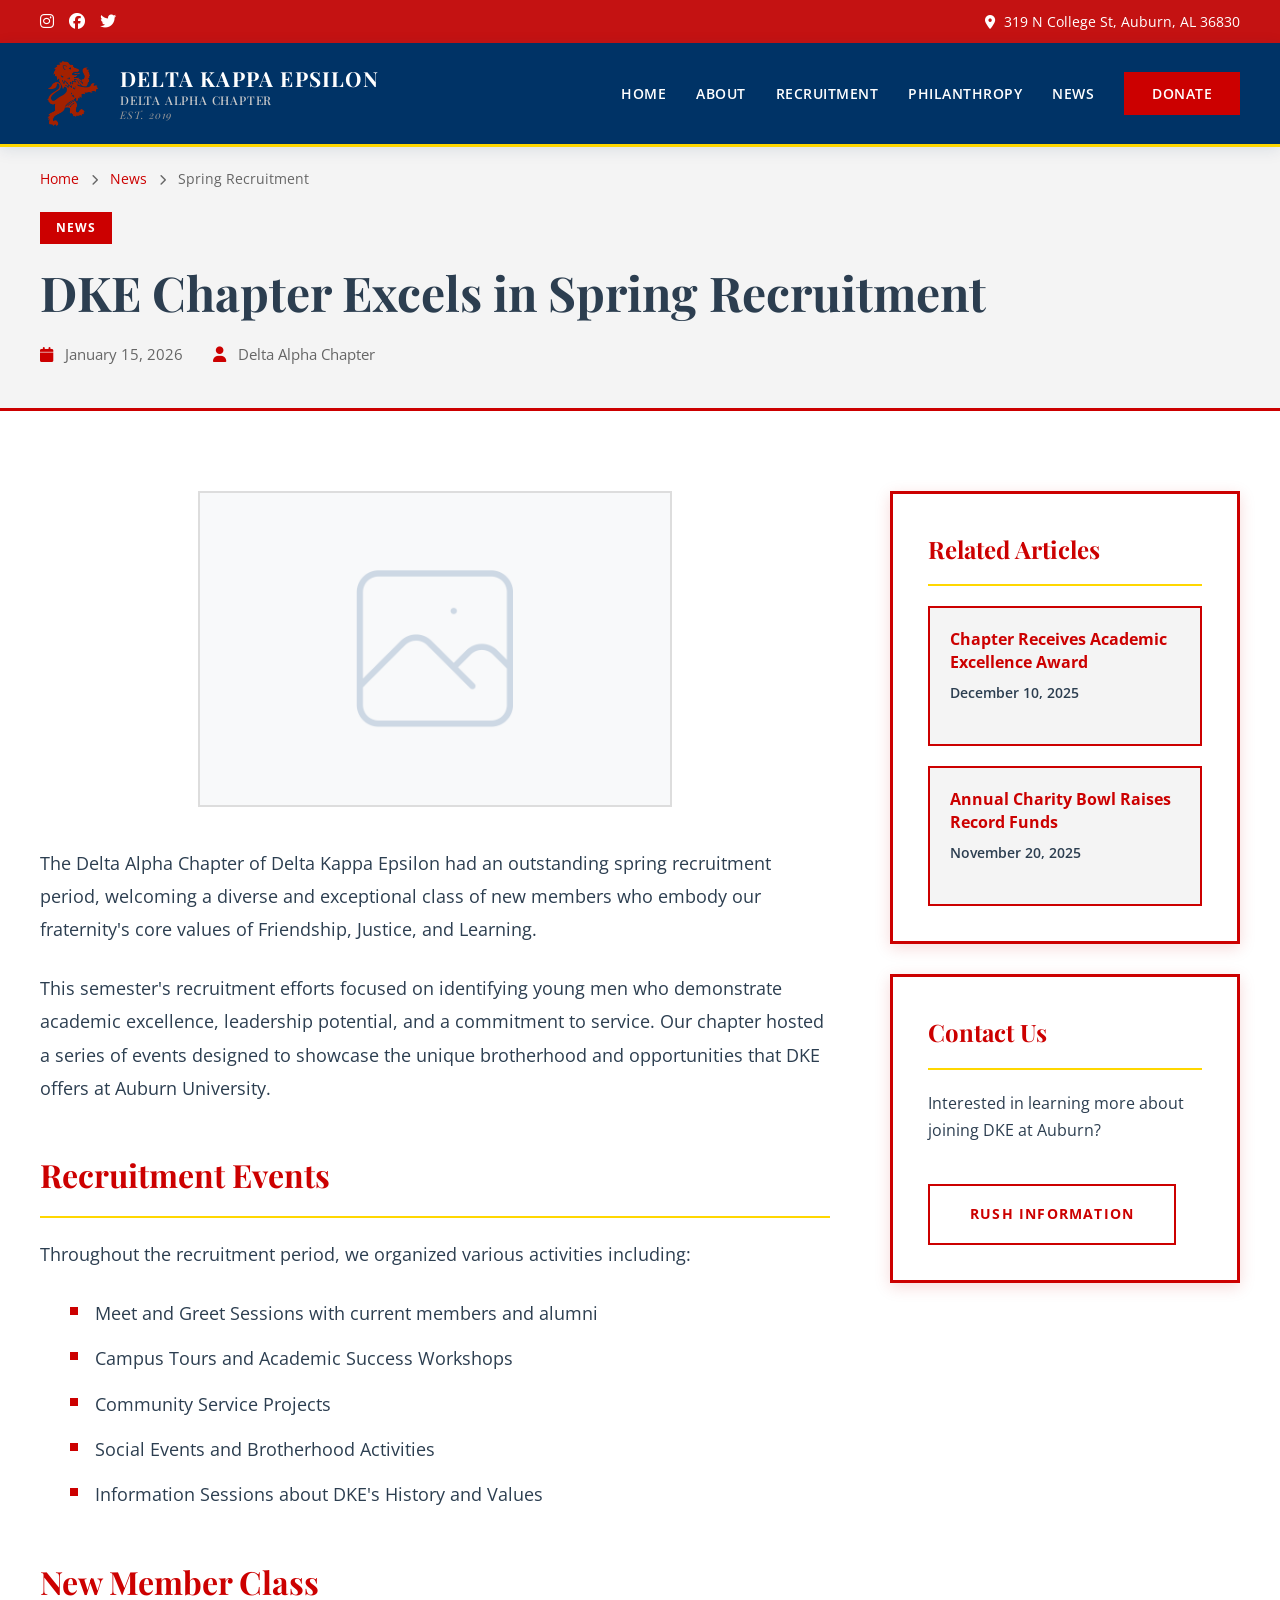
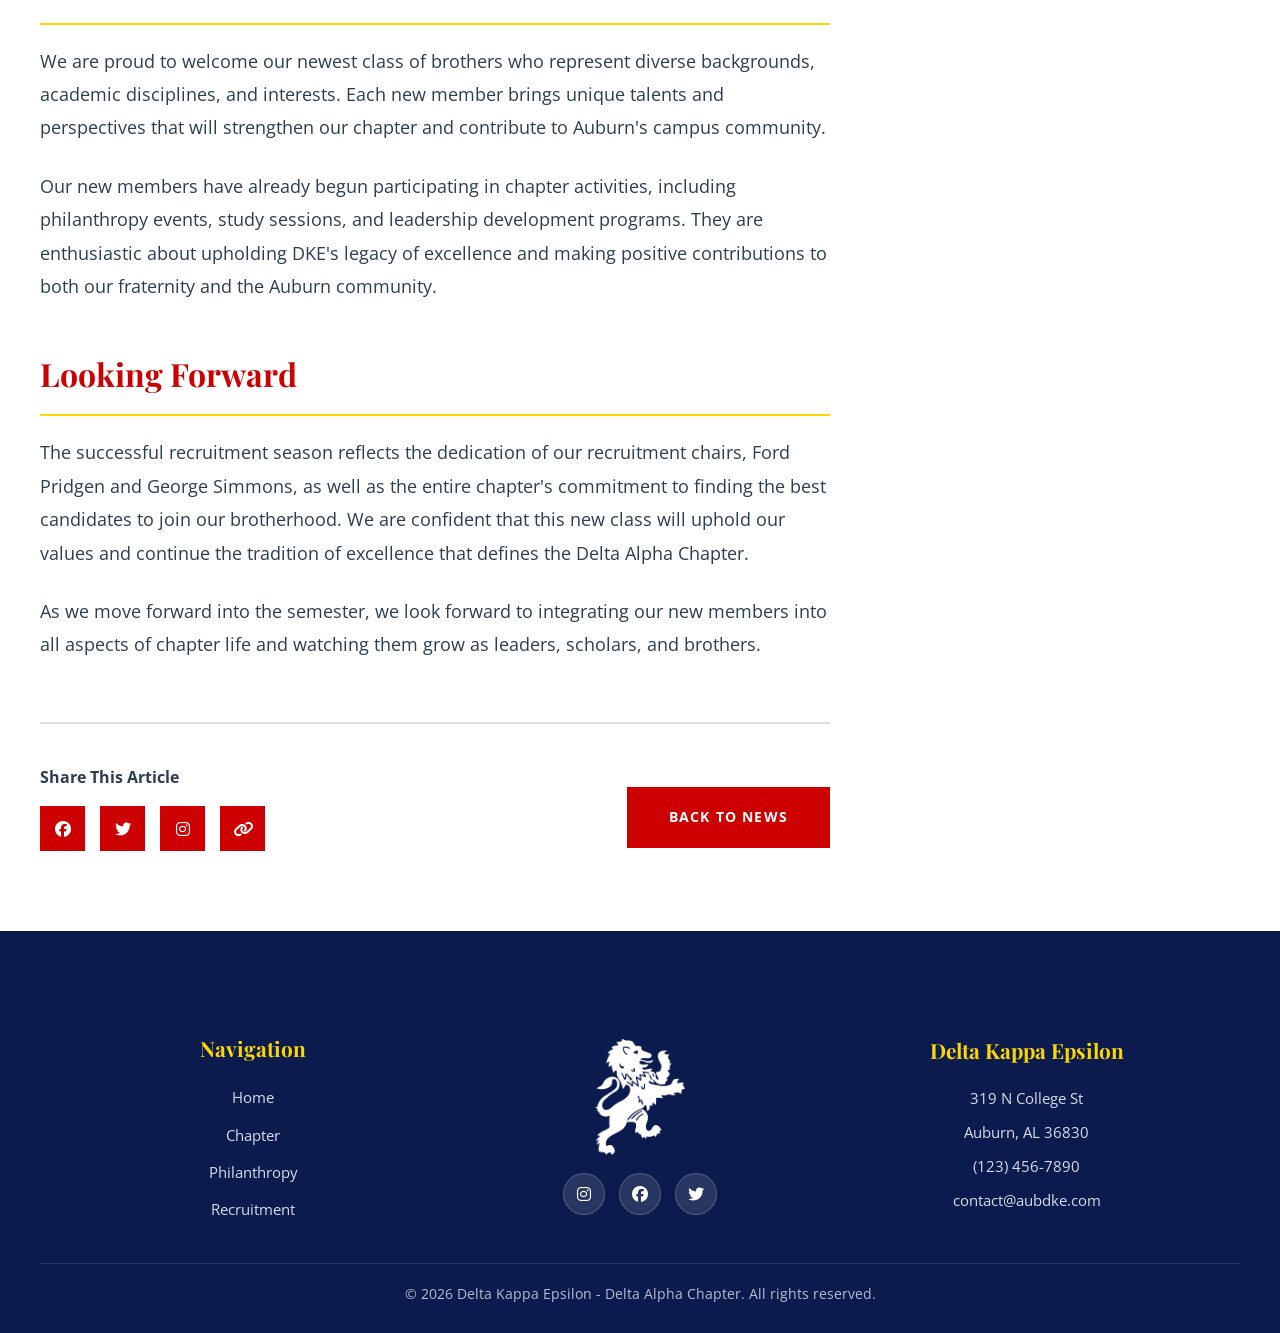
<file: news-spring-recruitment.html>
<!DOCTYPE html>
<html lang="en">
<head>
    <meta charset="UTF-8">
    <meta name="viewport" content="width=device-width, initial-scale=1.0, viewport-fit=cover">
    <title>DKE Chapter Excels in Spring Recruitment | Delta Alpha Chapter</title>
    <link rel="icon" type="image/png" sizes="32x32" href="assets/favicon-32.png">
    <link rel="icon" type="image/png" sizes="16x16" href="assets/favicon-16.png">
    <link rel="apple-touch-icon" sizes="180x180" href="assets/apple-touch-icon.png">
    <link rel="stylesheet" href="styles.css">
    <link rel="stylesheet" href="https://cdnjs.cloudflare.com/ajax/libs/font-awesome/6.4.0/css/all.min.css">
    <link href="https://fonts.googleapis.com/css2?family=Playfair+Display:wght@400;700;900&family=Open+Sans:wght@300;400;600;700&display=swap" rel="stylesheet">
</head>
<body>
    <!-- Top Bar -->
    <div class="top-bar">
        <div class="container">
            <div class="top-bar-content">
                <div class="social-links">
                    <a href="https://www.instagram.com/aubdke" target="_blank"><i class="fab fa-instagram"></i></a>
                    <a href="https://www.facebook.com/aubdke" target="_blank"><i class="fab fa-facebook"></i></a>
                    <a href="https://twitter.com/aubdke" target="_blank"><i class="fab fa-twitter"></i></a>
                </div>
                <div class="contact-info">
                    <span><i class="fas fa-map-marker-alt"></i> 319 N College St, Auburn, AL 36830</span>
                </div>
            </div>
        </div>
    </div>

    <!-- Navigation -->
    <nav class="navbar">
        <div class="container">
            <div class="nav-content">
                <div class="nav-logo">
                    <img src="assets/dke-lionred.png" alt="DKE Logo" class="logo-img">
                    <div class="logo-text">
                        <h1>DELTA KAPPA EPSILON<span>Delta Alpha Chapter</span><span class="est">Est. 2019</span></h1>
                    </div>
                </div>
                
                <ul class="nav-menu" id="navMenu">
                    <li><a href="index.html">HOME</a></li>
                    <li><a href="index.html#about">ABOUT</a></li>
                    <li><a href="recruitment.html">RECRUITMENT</a></li>
                    <li><a href="index.html#philanthropy">PHILANTHROPY</a></li>
                    <li><a href="index.html#news">NEWS</a></li>
                    <li><a href="index.html#contact" class="btn-contact">DONATE</a></li>
                </ul>

                <div class="hamburger" id="hamburger">
                    <span></span>
                    <span></span>
                    <span></span>
                </div>
            </div>
        </div>
    </nav>

    <!-- Article Header -->
    <section class="article-header">
        <div class="container">
            <div class="breadcrumb">
                <a href="index.html">Home</a> <i class="fas fa-chevron-right"></i> <a href="index.html#news">News</a> <i class="fas fa-chevron-right"></i> <span>Spring Recruitment</span>
            </div>
            <div class="article-category">NEWS</div>
            <h1>DKE Chapter Excels in Spring Recruitment</h1>
            <div class="article-meta">
                <span><i class="fas fa-calendar"></i> January 15, 2026</span>
                <span><i class="fas fa-user"></i> Delta Alpha Chapter</span>
            </div>
        </div>
    </section>

    <!-- Article Content -->
    <section class="article-content">
        <div class="container">
            <div class="article-layout">
                <div class="article-main">
                    <div class="article-image">
                        <img src="assets/headshot-placeholder.png" alt="Spring Recruitment">
                    </div>
                    
                    <div class="article-body">
                        <p>The Delta Alpha Chapter of Delta Kappa Epsilon had an outstanding spring recruitment period, welcoming a diverse and exceptional class of new members who embody our fraternity's core values of Friendship, Justice, and Learning.</p>

                        <p>This semester's recruitment efforts focused on identifying young men who demonstrate academic excellence, leadership potential, and a commitment to service. Our chapter hosted a series of events designed to showcase the unique brotherhood and opportunities that DKE offers at Auburn University.</p>

                        <h2>Recruitment Events</h2>
                        <p>Throughout the recruitment period, we organized various activities including:</p>
                        <ul>
                            <li>Meet and Greet Sessions with current members and alumni</li>
                            <li>Campus Tours and Academic Success Workshops</li>
                            <li>Community Service Projects</li>
                            <li>Social Events and Brotherhood Activities</li>
                            <li>Information Sessions about DKE's History and Values</li>
                        </ul>

                        <h2>New Member Class</h2>
                        <p>We are proud to welcome our newest class of brothers who represent diverse backgrounds, academic disciplines, and interests. Each new member brings unique talents and perspectives that will strengthen our chapter and contribute to Auburn's campus community.</p>

                        <p>Our new members have already begun participating in chapter activities, including philanthropy events, study sessions, and leadership development programs. They are enthusiastic about upholding DKE's legacy of excellence and making positive contributions to both our fraternity and the Auburn community.</p>

                        <h2>Looking Forward</h2>
                        <p>The successful recruitment season reflects the dedication of our recruitment chairs, Ford Pridgen and George Simmons, as well as the entire chapter's commitment to finding the best candidates to join our brotherhood. We are confident that this new class will uphold our values and continue the tradition of excellence that defines the Delta Alpha Chapter.</p>

                        <p>As we move forward into the semester, we look forward to integrating our new members into all aspects of chapter life and watching them grow as leaders, scholars, and brothers.</p>
                    </div>

                    <div class="article-footer">
                        <div class="article-share">
                            <h4>Share This Article</h4>
                            <div class="share-buttons">
                                <a href="#" class="share-btn"><i class="fab fa-facebook"></i></a>
                                <a href="#" class="share-btn"><i class="fab fa-twitter"></i></a>
                                <a href="#" class="share-btn"><i class="fab fa-instagram"></i></a>
                                <a href="#" class="share-btn"><i class="fas fa-link"></i></a>
                            </div>
                        </div>
                        <a href="index.html#news" class="btn-primary">Back to News</a>
                    </div>
                </div>

                <div class="article-sidebar">
                    <div class="sidebar-card">
                        <h3>Related Articles</h3>
                        <div class="related-articles">
                            <a href="news-academic-excellence.html" class="related-article">
                                <h4>Chapter Receives Academic Excellence Award</h4>
                                <p class="article-date">December 10, 2025</p>
                            </a>
                            <a href="news-charity-bowl.html" class="related-article">
                                <h4>Annual Charity Bowl Raises Record Funds</h4>
                                <p class="article-date">November 20, 2025</p>
                            </a>
                        </div>
                    </div>

                    <div class="sidebar-card">
                        <h3>Contact Us</h3>
                        <p>Interested in learning more about joining DKE at Auburn?</p>
                        <a href="recruitment.html" class="btn-secondary">Rush Information</a>
                    </div>
                </div>
            </div>
        </div>
    </section>

    <!-- Footer -->
    <footer id="contact" class="footer footer-simple">
    <div class="container">
        <div class="footer-simple-grid">
            <div class="footer-simple-nav">
                <h4>Navigation</h4>
                <ul>
                    <li><a href="index.html">Home</a></li>
                    <li><a href="index.html#about">Chapter</a></li>
                    <li><a href="index.html#philanthropy">Philanthropy</a></li>
                    <li><a href="recruitment.html">Recruitment</a></li>
                </ul>
            </div>

            <div class="footer-simple-brand">
                <img src="assets/dke-lionwhite.png" alt="DKE Lion">
                <div class="footer-simple-social">
                    <a href="https://www.instagram.com/aubdke" target="_blank" rel="noopener"><i class="fab fa-instagram"></i></a>
                    <a href="https://www.facebook.com/aubdke" target="_blank" rel="noopener"><i class="fab fa-facebook"></i></a>
                    <a href="https://twitter.com/aubdke" target="_blank" rel="noopener"><i class="fab fa-twitter"></i></a>
                </div>
            </div>

            <div class="footer-simple-contact">
                <h4>Delta Kappa Epsilon</h4>
                <p>319 N College St</p>
                <p>Auburn, AL 36830</p>
                <p>(123) 456-7890</p>
                <p>contact@aubdke.com</p>
            </div>
        </div>
        <div class="footer-simple-bottom">
            <p>&copy; 2026 Delta Kappa Epsilon - Delta Alpha Chapter. All rights reserved.</p>
        </div>
    </div>
</footer>


    <script src="script.js"></script>
</body>
</html>
</file>
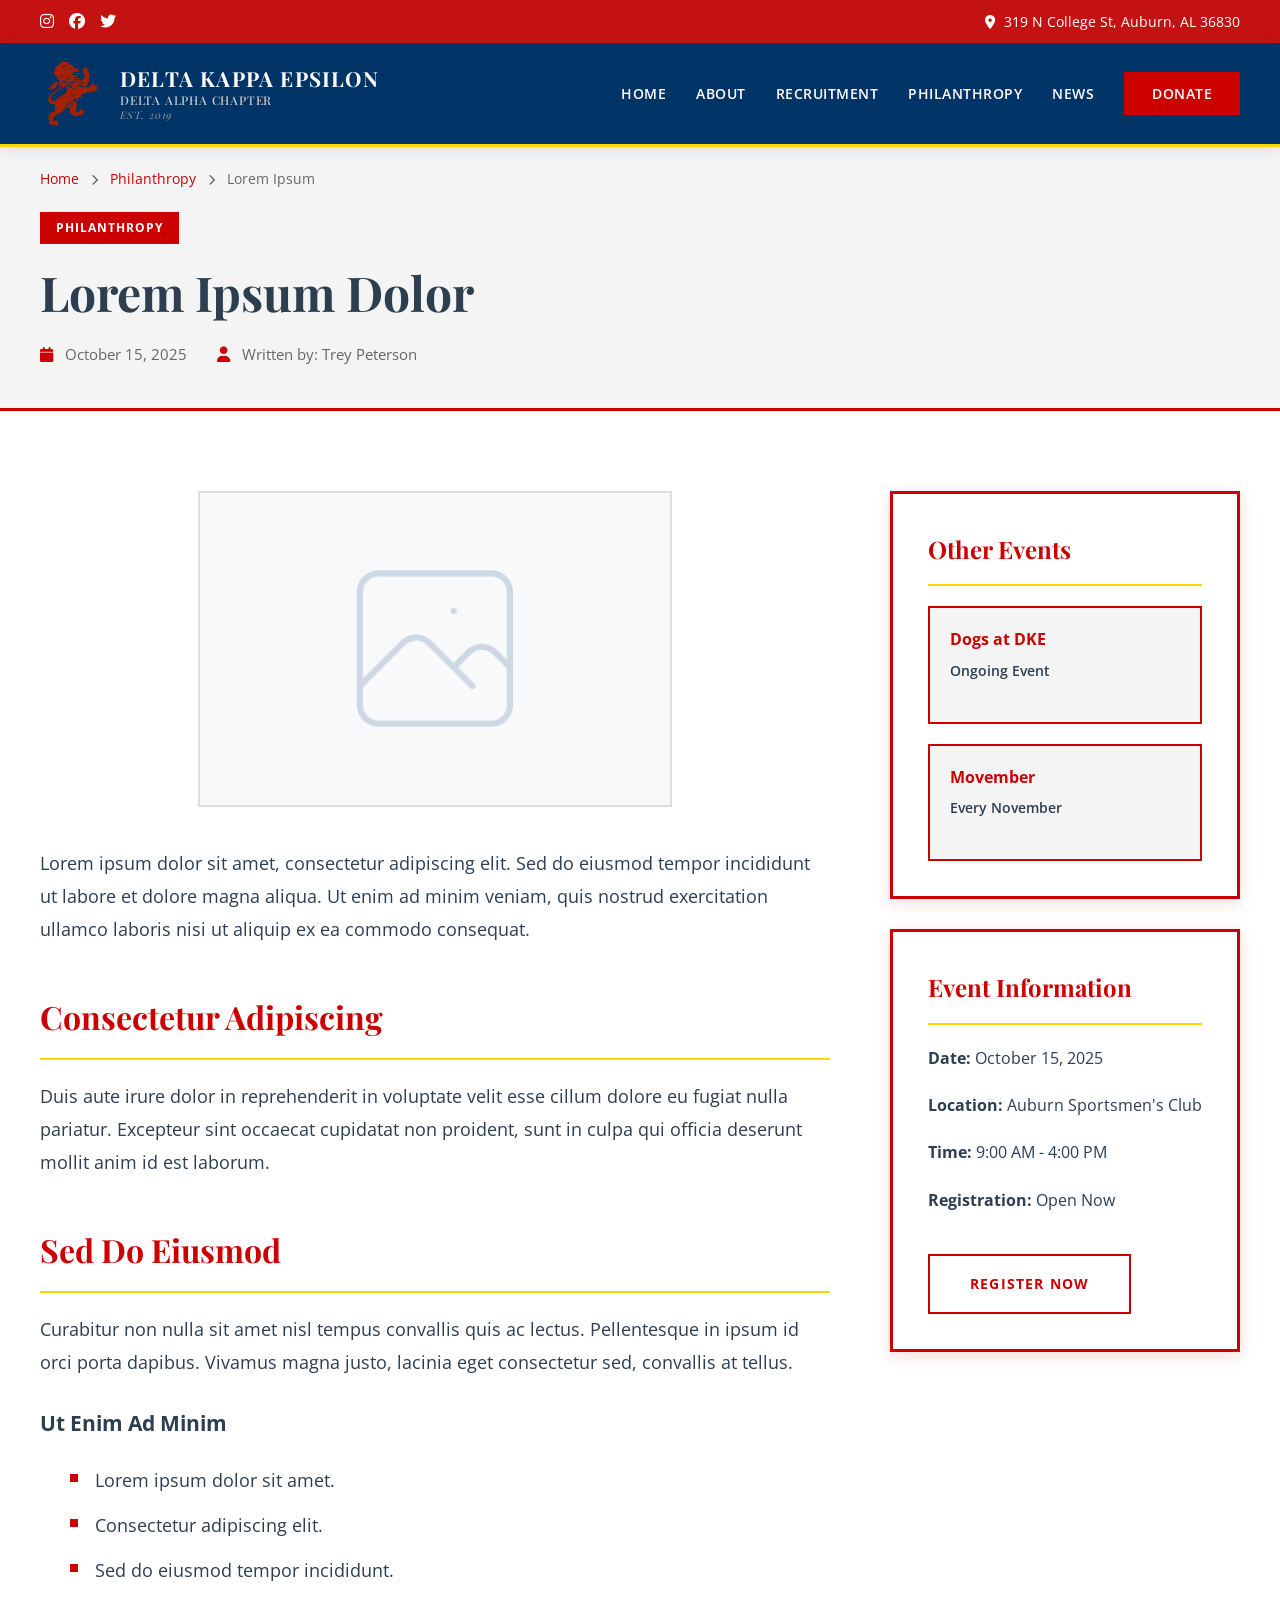
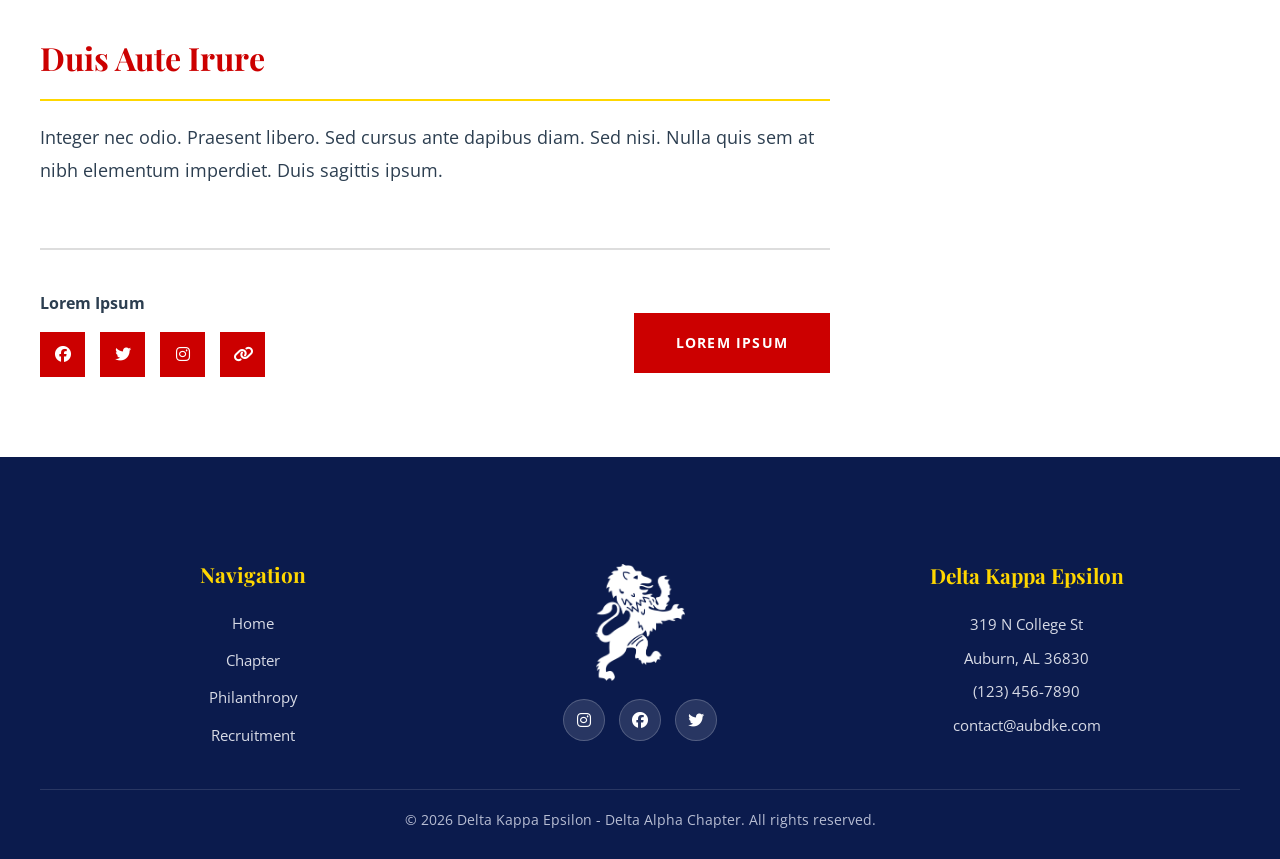
<file: philanthropy-ahero.html>
<!DOCTYPE html>
<html lang="en">
<head>
    <meta charset="UTF-8">
    <meta name="viewport" content="width=device-width, initial-scale=1.0, viewport-fit=cover">
    <title>AHERO Skeet Shooting | Delta Alpha Chapter</title>
    <link rel="icon" type="image/png" sizes="32x32" href="assets/favicon-32.png">
    <link rel="icon" type="image/png" sizes="16x16" href="assets/favicon-16.png">
    <link rel="apple-touch-icon" sizes="180x180" href="assets/apple-touch-icon.png">
    <link rel="stylesheet" href="styles.css">
    <link rel="stylesheet" href="https://cdnjs.cloudflare.com/ajax/libs/font-awesome/6.4.0/css/all.min.css">
    <link href="https://fonts.googleapis.com/css2?family=Playfair+Display:wght@400;700;900&family=Open+Sans:wght@300;400;600;700&display=swap" rel="stylesheet">
</head>
<body>
    <!-- Top Bar -->
    <div class="top-bar">
        <div class="container">
            <div class="top-bar-content">
                <div class="social-links">
                    <a href="https://www.instagram.com/aubdke" target="_blank"><i class="fab fa-instagram"></i></a>
                    <a href="https://www.facebook.com/aubdke" target="_blank"><i class="fab fa-facebook"></i></a>
                    <a href="https://twitter.com/aubdke" target="_blank"><i class="fab fa-twitter"></i></a>
                </div>
                <div class="contact-info">
                    <span><i class="fas fa-map-marker-alt"></i> 319 N College St, Auburn, AL 36830</span>
                </div>
            </div>
        </div>
    </div>

    <!-- Navigation -->
    <nav class="navbar">
        <div class="container">
            <div class="nav-content">
                <div class="nav-logo">
                    <img src="assets/dke-lionred.png" alt="DKE Logo" class="logo-img">
                    <div class="logo-text">
                        <h1>DELTA KAPPA EPSILON<span>Delta Alpha Chapter</span><span class="est">Est. 2019</span></h1>
                    </div>
                </div>
                
                <ul class="nav-menu" id="navMenu">
                    <li><a href="index.html">HOME</a></li>
                    <li><a href="index.html#about">ABOUT</a></li>
                    <li><a href="recruitment.html">RECRUITMENT</a></li>
                    <li><a href="index.html#philanthropy">PHILANTHROPY</a></li>
                    <li><a href="index.html#news">NEWS</a></li>
                    <li><a href="index.html#contact" class="btn-contact">DONATE</a></li>
                </ul>

                <div class="hamburger" id="hamburger">
                    <span></span>
                    <span></span>
                    <span></span>
                </div>
            </div>
        </div>
    </nav>

    <!-- Article Header -->
    <section class="article-header">
        <div class="container">
            <div class="breadcrumb">
                <a href="index.html">Home</a> <i class="fas fa-chevron-right"></i> <a href="index.html#philanthropy">Philanthropy</a> <i class="fas fa-chevron-right"></i> <span>Lorem Ipsum</span>
            </div>
            <div class="article-category">PHILANTHROPY</div>
            <h1>Lorem Ipsum Dolor</h1>
            <div class="article-meta">
                <span><i class="fas fa-calendar"></i> October 15, 2025</span>
                <span><i class="fas fa-user"></i> Written by: Trey Peterson</span>
            </div>
        </div>
    </section>

    <!-- Article Content -->
    <section class="article-content">
        <div class="container">
            <div class="article-layout">
                <div class="article-main">
                    <div class="article-image">
                        <img src="assets/headshot-placeholder.png" alt="AHERO Skeet Shooting Event">
                    </div>
                    
                    <div class="article-body">
                        <p>Lorem ipsum dolor sit amet, consectetur adipiscing elit. Sed do eiusmod tempor incididunt ut labore et dolore magna aliqua. Ut enim ad minim veniam, quis nostrud exercitation ullamco laboris nisi ut aliquip ex ea commodo consequat.</p>

                        <h2>Consectetur Adipiscing</h2>
                        <p>Duis aute irure dolor in reprehenderit in voluptate velit esse cillum dolore eu fugiat nulla pariatur. Excepteur sint occaecat cupidatat non proident, sunt in culpa qui officia deserunt mollit anim id est laborum.</p>

                        <h2>Sed Do Eiusmod</h2>
                        <p>Curabitur non nulla sit amet nisl tempus convallis quis ac lectus. Pellentesque in ipsum id orci porta dapibus. Vivamus magna justo, lacinia eget consectetur sed, convallis at tellus.</p>

                        <h3>Ut Enim Ad Minim</h3>
                        <ul>
                            <li>Lorem ipsum dolor sit amet.</li>
                            <li>Consectetur adipiscing elit.</li>
                            <li>Sed do eiusmod tempor incididunt.</li>
                        </ul>

                        <h2>Duis Aute Irure</h2>
                        <p>Integer nec odio. Praesent libero. Sed cursus ante dapibus diam. Sed nisi. Nulla quis sem at nibh elementum imperdiet. Duis sagittis ipsum.</p>
                    </div>

                    <div class="article-footer">
                        <div class="article-share">
                            <h4>Lorem Ipsum</h4>
                            <div class="share-buttons">
                                <a href="#" class="share-btn"><i class="fab fa-facebook"></i></a>
                                <a href="#" class="share-btn"><i class="fab fa-twitter"></i></a>
                                <a href="#" class="share-btn"><i class="fab fa-instagram"></i></a>
                                <a href="#" class="share-btn"><i class="fas fa-link"></i></a>
                            </div>
                        </div>
                        <a href="index.html#philanthropy" class="btn-primary">Lorem Ipsum</a>
                    </div>
                </div>

                <div class="article-sidebar">
                    <div class="sidebar-card">
                        <h3>Other Events</h3>
                        <div class="related-articles">
                            <a href="philanthropy-dogs-at-dke.html" class="related-article">
                                <h4>Dogs at DKE</h4>
                                <p class="article-date">Ongoing Event</p>
                            </a>
                            <a href="philanthropy-sam-adams-invitational.html" class="related-article">
                                <h4>Movember</h4>
                                <p class="article-date">Every November</p>
                            </a>
                        </div>
                    </div>

                    <div class="sidebar-card">
                        <h3>Event Information</h3>
                        <p><strong>Date:</strong> October 15, 2025</p>
                        <p><strong>Location:</strong> Auburn Sportsmen's Club</p>
                        <p><strong>Time:</strong> 9:00 AM - 4:00 PM</p>
                        <p><strong>Registration:</strong> Open Now</p>
                        <a href="index.html#contact" class="btn-secondary">Register Now</a>
                    </div>
                </div>
            </div>
        </div>
    </section>

    <!-- Footer -->
    <footer id="contact" class="footer footer-simple">
    <div class="container">
        <div class="footer-simple-grid">
            <div class="footer-simple-nav">
                <h4>Navigation</h4>
                <ul>
                    <li><a href="index.html">Home</a></li>
                    <li><a href="index.html#about">Chapter</a></li>
                    <li><a href="index.html#philanthropy">Philanthropy</a></li>
                    <li><a href="recruitment.html">Recruitment</a></li>
                </ul>
            </div>

            <div class="footer-simple-brand">
                <img src="assets/dke-lionwhite.png" alt="DKE Lion">
                <div class="footer-simple-social">
                    <a href="https://www.instagram.com/aubdke" target="_blank" rel="noopener"><i class="fab fa-instagram"></i></a>
                    <a href="https://www.facebook.com/aubdke" target="_blank" rel="noopener"><i class="fab fa-facebook"></i></a>
                    <a href="https://twitter.com/aubdke" target="_blank" rel="noopener"><i class="fab fa-twitter"></i></a>
                </div>
            </div>

            <div class="footer-simple-contact">
                <h4>Delta Kappa Epsilon</h4>
                <p>319 N College St</p>
                <p>Auburn, AL 36830</p>
                <p>(123) 456-7890</p>
                <p>contact@aubdke.com</p>
            </div>
        </div>
        <div class="footer-simple-bottom">
            <p>&copy; 2026 Delta Kappa Epsilon - Delta Alpha Chapter. All rights reserved.</p>
        </div>
    </div>
</footer>


    <script src="script.js"></script>
</body>
</html>
</file>
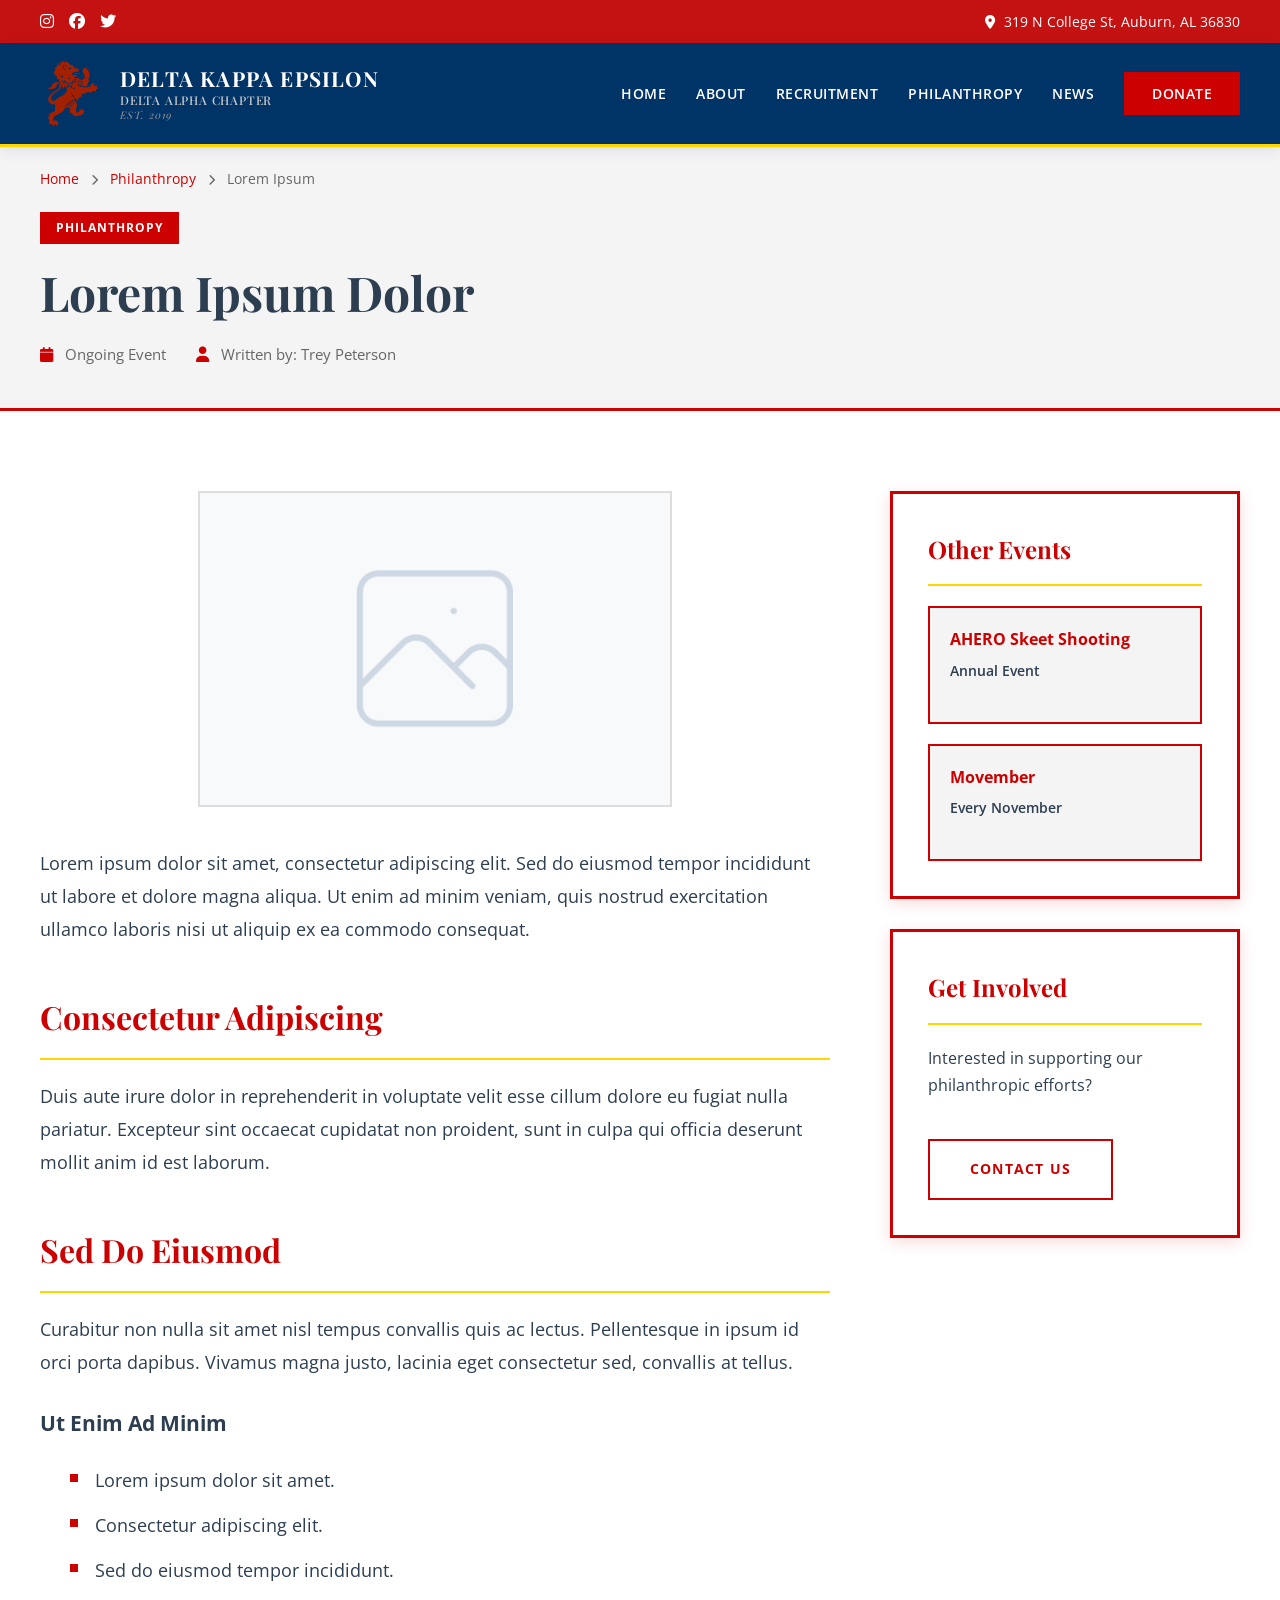
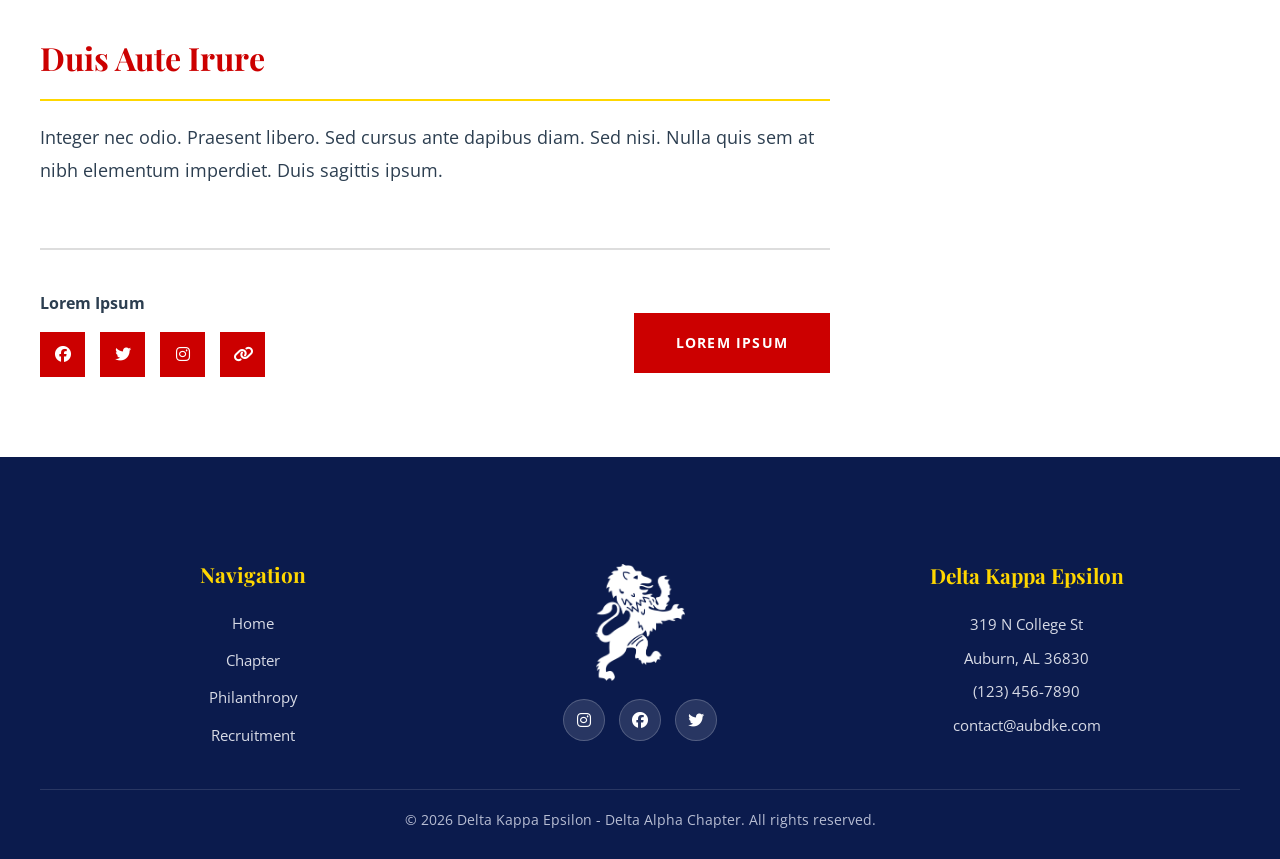
<file: philanthropy-dogs-at-dke.html>
<!DOCTYPE html>
<html lang="en">
<head>
    <meta charset="UTF-8">
    <meta name="viewport" content="width=device-width, initial-scale=1.0, viewport-fit=cover">
    <title>Dogs at DKE | Delta Alpha Chapter</title>
    <link rel="icon" type="image/png" sizes="32x32" href="assets/favicon-32.png">
    <link rel="icon" type="image/png" sizes="16x16" href="assets/favicon-16.png">
    <link rel="apple-touch-icon" sizes="180x180" href="assets/apple-touch-icon.png">
    <link rel="stylesheet" href="styles.css">
    <link rel="stylesheet" href="https://cdnjs.cloudflare.com/ajax/libs/font-awesome/6.4.0/css/all.min.css">
    <link href="https://fonts.googleapis.com/css2?family=Playfair+Display:wght@400;700;900&family=Open+Sans:wght@300;400;600;700&display=swap" rel="stylesheet">
</head>
<body>
    <!-- Top Bar -->
    <div class="top-bar">
        <div class="container">
            <div class="top-bar-content">
                <div class="social-links">
                    <a href="https://www.instagram.com/aubdke" target="_blank"><i class="fab fa-instagram"></i></a>
                    <a href="https://www.facebook.com/aubdke" target="_blank"><i class="fab fa-facebook"></i></a>
                    <a href="https://twitter.com/aubdke" target="_blank"><i class="fab fa-twitter"></i></a>
                </div>
                <div class="contact-info">
                    <span><i class="fas fa-map-marker-alt"></i> 319 N College St, Auburn, AL 36830</span>
                </div>
            </div>
        </div>
    </div>

    <!-- Navigation -->
    <nav class="navbar">
        <div class="container">
            <div class="nav-content">
                <div class="nav-logo">
                    <img src="assets/dke-lionred.png" alt="DKE Logo" class="logo-img">
                    <div class="logo-text">
                        <h1>DELTA KAPPA EPSILON<span>Delta Alpha Chapter</span><span class="est">Est. 2019</span></h1>
                    </div>
                </div>
                
                <ul class="nav-menu" id="navMenu">
                    <li><a href="index.html">HOME</a></li>
                    <li><a href="index.html#about">ABOUT</a></li>
                    <li><a href="recruitment.html">RECRUITMENT</a></li>
                    <li><a href="index.html#philanthropy">PHILANTHROPY</a></li>
                    <li><a href="index.html#news">NEWS</a></li>
                    <li><a href="index.html#contact" class="btn-contact">DONATE</a></li>
                </ul>

                <div class="hamburger" id="hamburger">
                    <span></span>
                    <span></span>
                    <span></span>
                </div>
            </div>
        </div>
    </nav>

    <!-- Article Header -->
    <section class="article-header">
        <div class="container">
            <div class="breadcrumb">
                <a href="index.html">Home</a> <i class="fas fa-chevron-right"></i> <a href="index.html#philanthropy">Philanthropy</a> <i class="fas fa-chevron-right"></i> <span>Lorem Ipsum</span>
            </div>
            <div class="article-category">PHILANTHROPY</div>
            <h1>Lorem Ipsum Dolor</h1>
            <div class="article-meta">
                <span><i class="fas fa-calendar"></i> Ongoing Event</span>
                <span><i class="fas fa-user"></i> Written by: Trey Peterson</span>
            </div>
        </div>
    </section>

    <!-- Article Content -->
    <section class="article-content">
        <div class="container">
            <div class="article-layout">
                <div class="article-main">
                    <div class="article-image">
                        <img src="assets/headshot-placeholder.png" alt="Dogs at DKE Event">
                    </div>
                    
                    <div class="article-body">
                        <p>Lorem ipsum dolor sit amet, consectetur adipiscing elit. Sed do eiusmod tempor incididunt ut labore et dolore magna aliqua. Ut enim ad minim veniam, quis nostrud exercitation ullamco laboris nisi ut aliquip ex ea commodo consequat.</p>

                        <h2>Consectetur Adipiscing</h2>
                        <p>Duis aute irure dolor in reprehenderit in voluptate velit esse cillum dolore eu fugiat nulla pariatur. Excepteur sint occaecat cupidatat non proident, sunt in culpa qui officia deserunt mollit anim id est laborum.</p>

                        <h2>Sed Do Eiusmod</h2>
                        <p>Curabitur non nulla sit amet nisl tempus convallis quis ac lectus. Pellentesque in ipsum id orci porta dapibus. Vivamus magna justo, lacinia eget consectetur sed, convallis at tellus.</p>

                        <h3>Ut Enim Ad Minim</h3>
                        <ul>
                            <li>Lorem ipsum dolor sit amet.</li>
                            <li>Consectetur adipiscing elit.</li>
                            <li>Sed do eiusmod tempor incididunt.</li>
                        </ul>

                        <h2>Duis Aute Irure</h2>
                        <p>Integer nec odio. Praesent libero. Sed cursus ante dapibus diam. Sed nisi. Nulla quis sem at nibh elementum imperdiet. Duis sagittis ipsum.</p>
                    </div>

                    <div class="article-footer">
                        <div class="article-share">
                            <h4>Lorem Ipsum</h4>
                            <div class="share-buttons">
                                <a href="#" class="share-btn"><i class="fab fa-facebook"></i></a>
                                <a href="#" class="share-btn"><i class="fab fa-twitter"></i></a>
                                <a href="#" class="share-btn"><i class="fab fa-instagram"></i></a>
                                <a href="#" class="share-btn"><i class="fas fa-link"></i></a>
                            </div>
                        </div>
                        <a href="index.html#philanthropy" class="btn-primary">Lorem Ipsum</a>
                    </div>
                </div>

                <div class="article-sidebar">
                    <div class="sidebar-card">
                        <h3>Other Events</h3>
                        <div class="related-articles">
                            <a href="philanthropy-ahero.html" class="related-article">
                                <h4>AHERO Skeet Shooting</h4>
                                <p class="article-date">Annual Event</p>
                            </a>
                            <a href="philanthropy-sam-adams-invitational.html" class="related-article">
                                <h4>Movember</h4>
                                <p class="article-date">Every November</p>
                            </a>
                        </div>
                    </div>

                    <div class="sidebar-card">
                        <h3>Get Involved</h3>
                        <p>Interested in supporting our philanthropic efforts?</p>
                        <a href="index.html#contact" class="btn-secondary">Contact Us</a>
                    </div>
                </div>
            </div>
        </div>
    </section>

    <!-- Footer -->
    <footer id="contact" class="footer footer-simple">
    <div class="container">
        <div class="footer-simple-grid">
            <div class="footer-simple-nav">
                <h4>Navigation</h4>
                <ul>
                    <li><a href="index.html">Home</a></li>
                    <li><a href="index.html#about">Chapter</a></li>
                    <li><a href="index.html#philanthropy">Philanthropy</a></li>
                    <li><a href="recruitment.html">Recruitment</a></li>
                </ul>
            </div>

            <div class="footer-simple-brand">
                <img src="assets/dke-lionwhite.png" alt="DKE Lion">
                <div class="footer-simple-social">
                    <a href="https://www.instagram.com/aubdke" target="_blank" rel="noopener"><i class="fab fa-instagram"></i></a>
                    <a href="https://www.facebook.com/aubdke" target="_blank" rel="noopener"><i class="fab fa-facebook"></i></a>
                    <a href="https://twitter.com/aubdke" target="_blank" rel="noopener"><i class="fab fa-twitter"></i></a>
                </div>
            </div>

            <div class="footer-simple-contact">
                <h4>Delta Kappa Epsilon</h4>
                <p>319 N College St</p>
                <p>Auburn, AL 36830</p>
                <p>(123) 456-7890</p>
                <p>contact@aubdke.com</p>
            </div>
        </div>
        <div class="footer-simple-bottom">
            <p>&copy; 2026 Delta Kappa Epsilon - Delta Alpha Chapter. All rights reserved.</p>
        </div>
    </div>
</footer>


    <script src="script.js"></script>
</body>
</html>
</file>
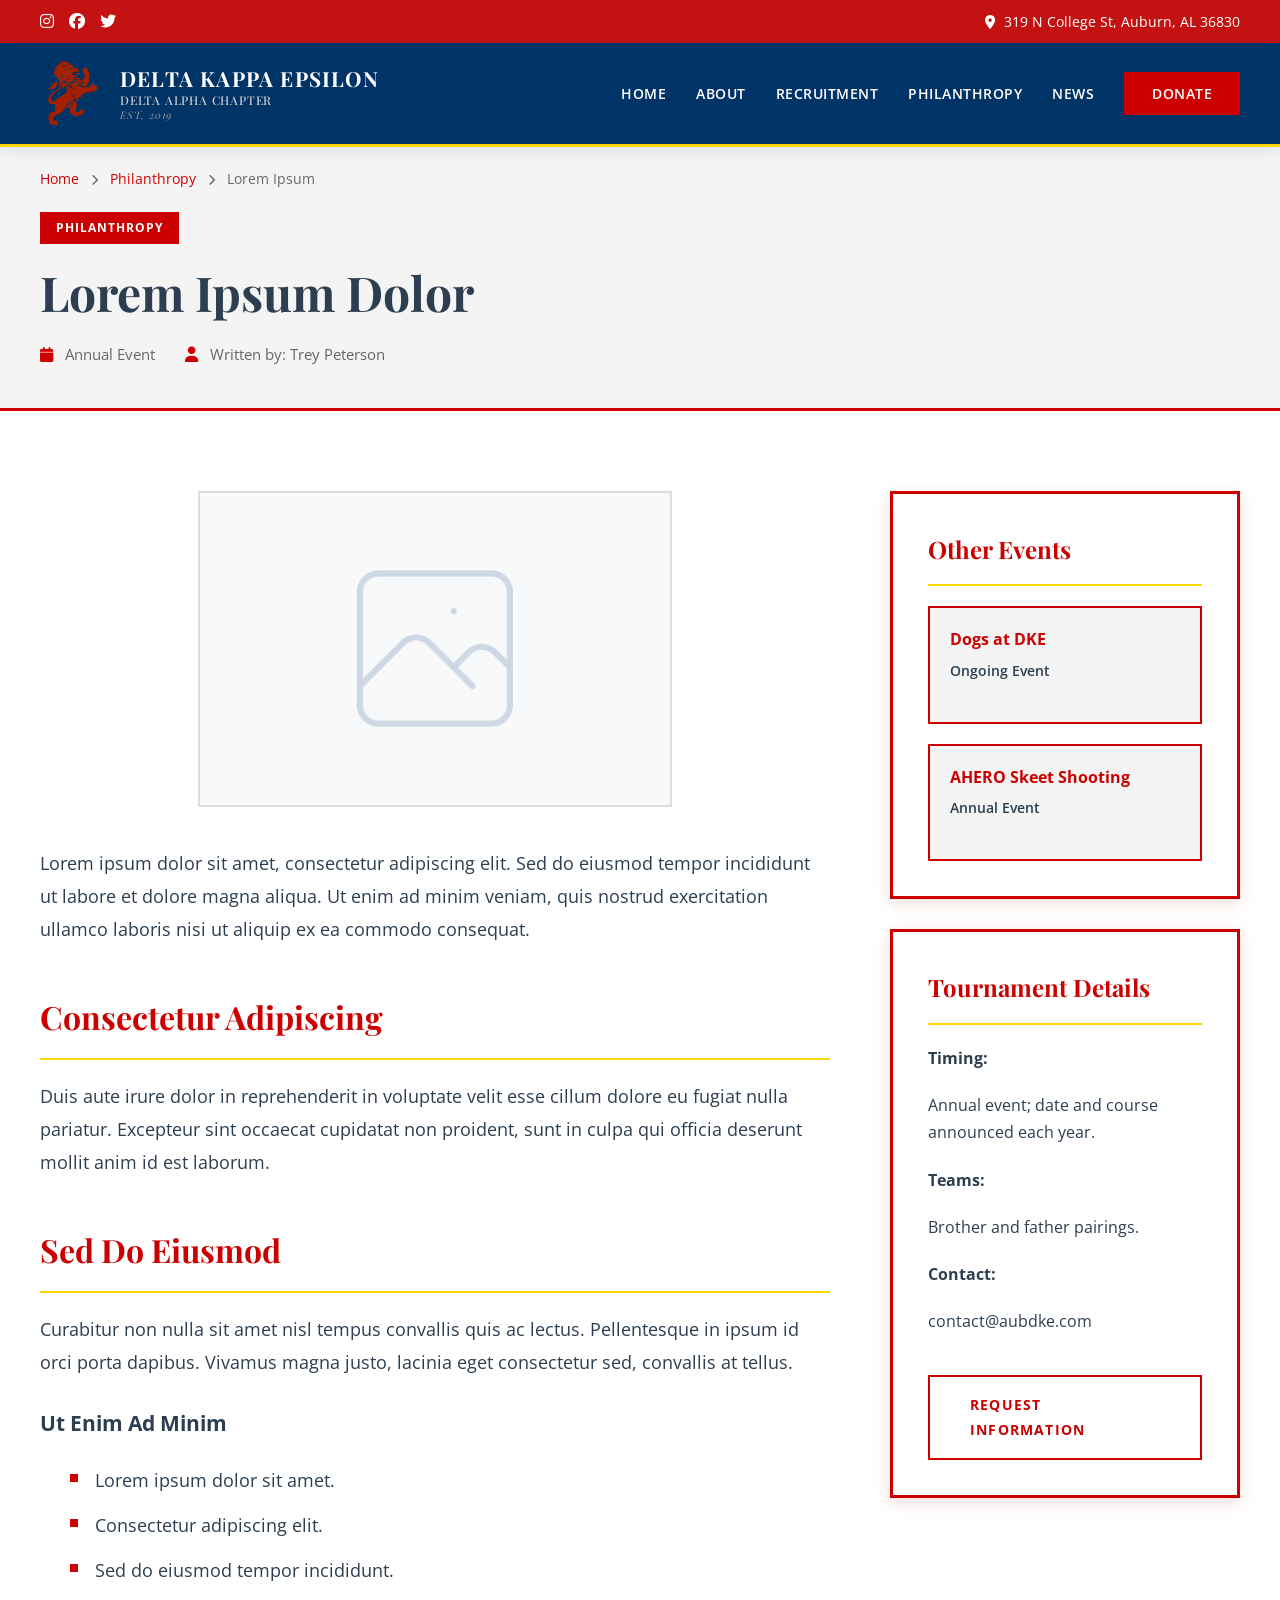
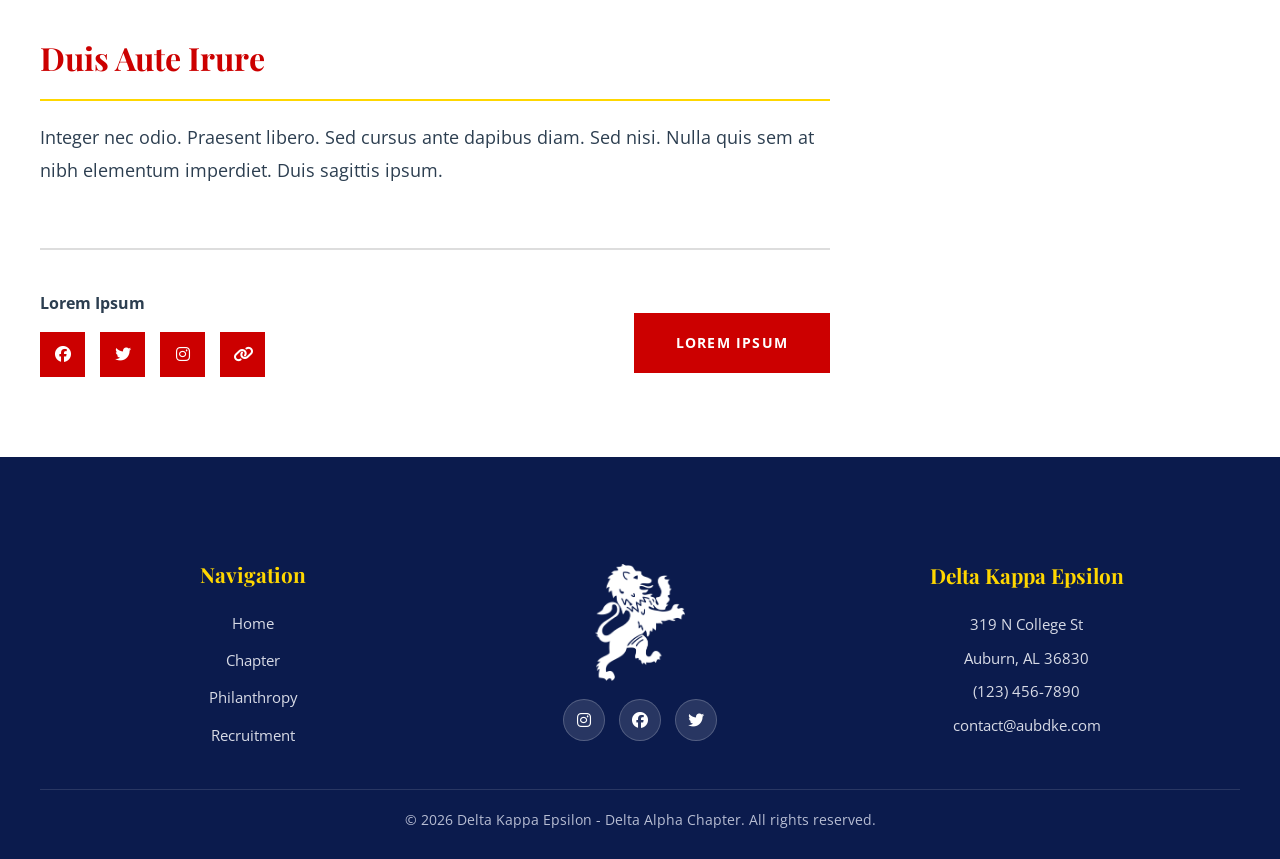
<file: philanthropy-sam-adams-invitational.html>
<!DOCTYPE html>
<html lang="en">
<head>
    <meta charset="UTF-8">
    <meta name="viewport" content="width=device-width, initial-scale=1.0, viewport-fit=cover">
    <title>Sam Adams Invitational | Delta Alpha Chapter</title>
    <link rel="icon" type="image/png" sizes="32x32" href="assets/favicon-32.png">
    <link rel="icon" type="image/png" sizes="16x16" href="assets/favicon-16.png">
    <link rel="apple-touch-icon" sizes="180x180" href="assets/apple-touch-icon.png">
    <link rel="stylesheet" href="styles.css">
    <link rel="stylesheet" href="https://cdnjs.cloudflare.com/ajax/libs/font-awesome/6.4.0/css/all.min.css">
    <link href="https://fonts.googleapis.com/css2?family=Playfair+Display:wght@400;700;900&family=Open+Sans:wght@300;400;600;700&display=swap" rel="stylesheet">
</head>
<body>
    <!-- Top Bar -->
    <div class="top-bar">
        <div class="container">
            <div class="top-bar-content">
                <div class="social-links">
                    <a href="https://www.instagram.com/aubdke" target="_blank"><i class="fab fa-instagram"></i></a>
                    <a href="https://www.facebook.com/aubdke" target="_blank"><i class="fab fa-facebook"></i></a>
                    <a href="https://twitter.com/aubdke" target="_blank"><i class="fab fa-twitter"></i></a>
                </div>
                <div class="contact-info">
                    <span><i class="fas fa-map-marker-alt"></i> 319 N College St, Auburn, AL 36830</span>
                </div>
            </div>
        </div>
    </div>

    <!-- Navigation -->
    <nav class="navbar">
        <div class="container">
            <div class="nav-content">
                <div class="nav-logo">
                    <img src="assets/dke-lionred.png" alt="DKE Logo" class="logo-img">
                    <div class="logo-text">
                        <h1>DELTA KAPPA EPSILON<span>Delta Alpha Chapter</span><span class="est">Est. 2019</span></h1>
                    </div>
                </div>
                
                <ul class="nav-menu" id="navMenu">
                    <li><a href="index.html">HOME</a></li>
                    <li><a href="index.html#about">ABOUT</a></li>
                    <li><a href="recruitment.html">RECRUITMENT</a></li>
                    <li><a href="index.html#philanthropy">PHILANTHROPY</a></li>
                    <li><a href="index.html#news">NEWS</a></li>
                    <li><a href="index.html#contact" class="btn-contact">DONATE</a></li>
                </ul>

                <div class="hamburger" id="hamburger">
                    <span></span>
                    <span></span>
                    <span></span>
                </div>
            </div>
        </div>
    </nav>

    <!-- Article Header -->
    <section class="article-header">
        <div class="container">
            <div class="breadcrumb">
                <a href="index.html">Home</a> <i class="fas fa-chevron-right"></i> <a href="index.html#philanthropy">Philanthropy</a> <i class="fas fa-chevron-right"></i> <span>Lorem Ipsum</span>
            </div>
            <div class="article-category">PHILANTHROPY</div>
            <h1>Lorem Ipsum Dolor</h1>
            <div class="article-meta">
                <span><i class="fas fa-calendar"></i> Annual Event</span>
                <span><i class="fas fa-user"></i> Written by: Trey Peterson</span>
            </div>
        </div>
    </section>

    <!-- Article Content -->
    <section class="article-content">
        <div class="container">
            <div class="article-layout">
                <div class="article-main">
                    <div class="article-image">
                        <img src="assets/headshot-placeholder.png" alt="Sam Adams Invitational golf tournament">
                    </div>
                    
                    <div class="article-body">
                        <p>Lorem ipsum dolor sit amet, consectetur adipiscing elit. Sed do eiusmod tempor incididunt ut labore et dolore magna aliqua. Ut enim ad minim veniam, quis nostrud exercitation ullamco laboris nisi ut aliquip ex ea commodo consequat.</p>

                        <h2>Consectetur Adipiscing</h2>
                        <p>Duis aute irure dolor in reprehenderit in voluptate velit esse cillum dolore eu fugiat nulla pariatur. Excepteur sint occaecat cupidatat non proident, sunt in culpa qui officia deserunt mollit anim id est laborum.</p>

                        <h2>Sed Do Eiusmod</h2>
                        <p>Curabitur non nulla sit amet nisl tempus convallis quis ac lectus. Pellentesque in ipsum id orci porta dapibus. Vivamus magna justo, lacinia eget consectetur sed, convallis at tellus.</p>

                        <h3>Ut Enim Ad Minim</h3>
                        <ul>
                            <li>Lorem ipsum dolor sit amet.</li>
                            <li>Consectetur adipiscing elit.</li>
                            <li>Sed do eiusmod tempor incididunt.</li>
                        </ul>

                        <h2>Duis Aute Irure</h2>
                        <p>Integer nec odio. Praesent libero. Sed cursus ante dapibus diam. Sed nisi. Nulla quis sem at nibh elementum imperdiet. Duis sagittis ipsum.</p>
                    </div>

                    <div class="article-footer">
                        <div class="article-share">
                            <h4>Lorem Ipsum</h4>
                            <div class="share-buttons">
                                <a href="#" class="share-btn"><i class="fab fa-facebook"></i></a>
                                <a href="#" class="share-btn"><i class="fab fa-twitter"></i></a>
                                <a href="#" class="share-btn"><i class="fab fa-instagram"></i></a>
                                <a href="#" class="share-btn"><i class="fas fa-link"></i></a>
                            </div>
                        </div>
                        <a href="index.html#philanthropy" class="btn-primary">Lorem Ipsum</a>
                    </div>
                </div>

                <div class="article-sidebar">
                    <div class="sidebar-card">
                        <h3>Other Events</h3>
                        <div class="related-articles">
                            <a href="philanthropy-dogs-at-dke.html" class="related-article">
                                <h4>Dogs at DKE</h4>
                                <p class="article-date">Ongoing Event</p>
                            </a>
                            <a href="philanthropy-ahero.html" class="related-article">
                                <h4>AHERO Skeet Shooting</h4>
                                <p class="article-date">Annual Event</p>
                            </a>
                        </div>
                    </div>

                    <div class="sidebar-card">
                        <h3>Tournament Details</h3>
                        <p><strong>Timing:</strong></p>
                        <p>Annual event; date and course announced each year.</p>
                        <p><strong>Teams:</strong></p>
                        <p>Brother and father pairings.</p>
                        <p><strong>Contact:</strong></p>
                        <p><a href="mailto:contact@aubdke.com">contact@aubdke.com</a></p>
                        <a href="mailto:contact@aubdke.com" class="btn-secondary">Request Information</a>
                    </div>
                </div>
            </div>
        </div>
    </section>

    <!-- Footer -->
    <footer id="contact" class="footer footer-simple">
    <div class="container">
        <div class="footer-simple-grid">
            <div class="footer-simple-nav">
                <h4>Navigation</h4>
                <ul>
                    <li><a href="index.html">Home</a></li>
                    <li><a href="index.html#about">Chapter</a></li>
                    <li><a href="index.html#philanthropy">Philanthropy</a></li>
                    <li><a href="recruitment.html">Recruitment</a></li>
                </ul>
            </div>

            <div class="footer-simple-brand">
                <img src="assets/dke-lionwhite.png" alt="DKE Lion">
                <div class="footer-simple-social">
                    <a href="https://www.instagram.com/aubdke" target="_blank" rel="noopener"><i class="fab fa-instagram"></i></a>
                    <a href="https://www.facebook.com/aubdke" target="_blank" rel="noopener"><i class="fab fa-facebook"></i></a>
                    <a href="https://twitter.com/aubdke" target="_blank" rel="noopener"><i class="fab fa-twitter"></i></a>
                </div>
            </div>

            <div class="footer-simple-contact">
                <h4>Delta Kappa Epsilon</h4>
                <p>319 N College St</p>
                <p>Auburn, AL 36830</p>
                <p>(123) 456-7890</p>
                <p>contact@aubdke.com</p>
            </div>
        </div>
        <div class="footer-simple-bottom">
            <p>&copy; 2026 Delta Kappa Epsilon - Delta Alpha Chapter. All rights reserved.</p>
        </div>
    </div>
</footer>


    <script src="script.js"></script>
</body>
</html>
</file>
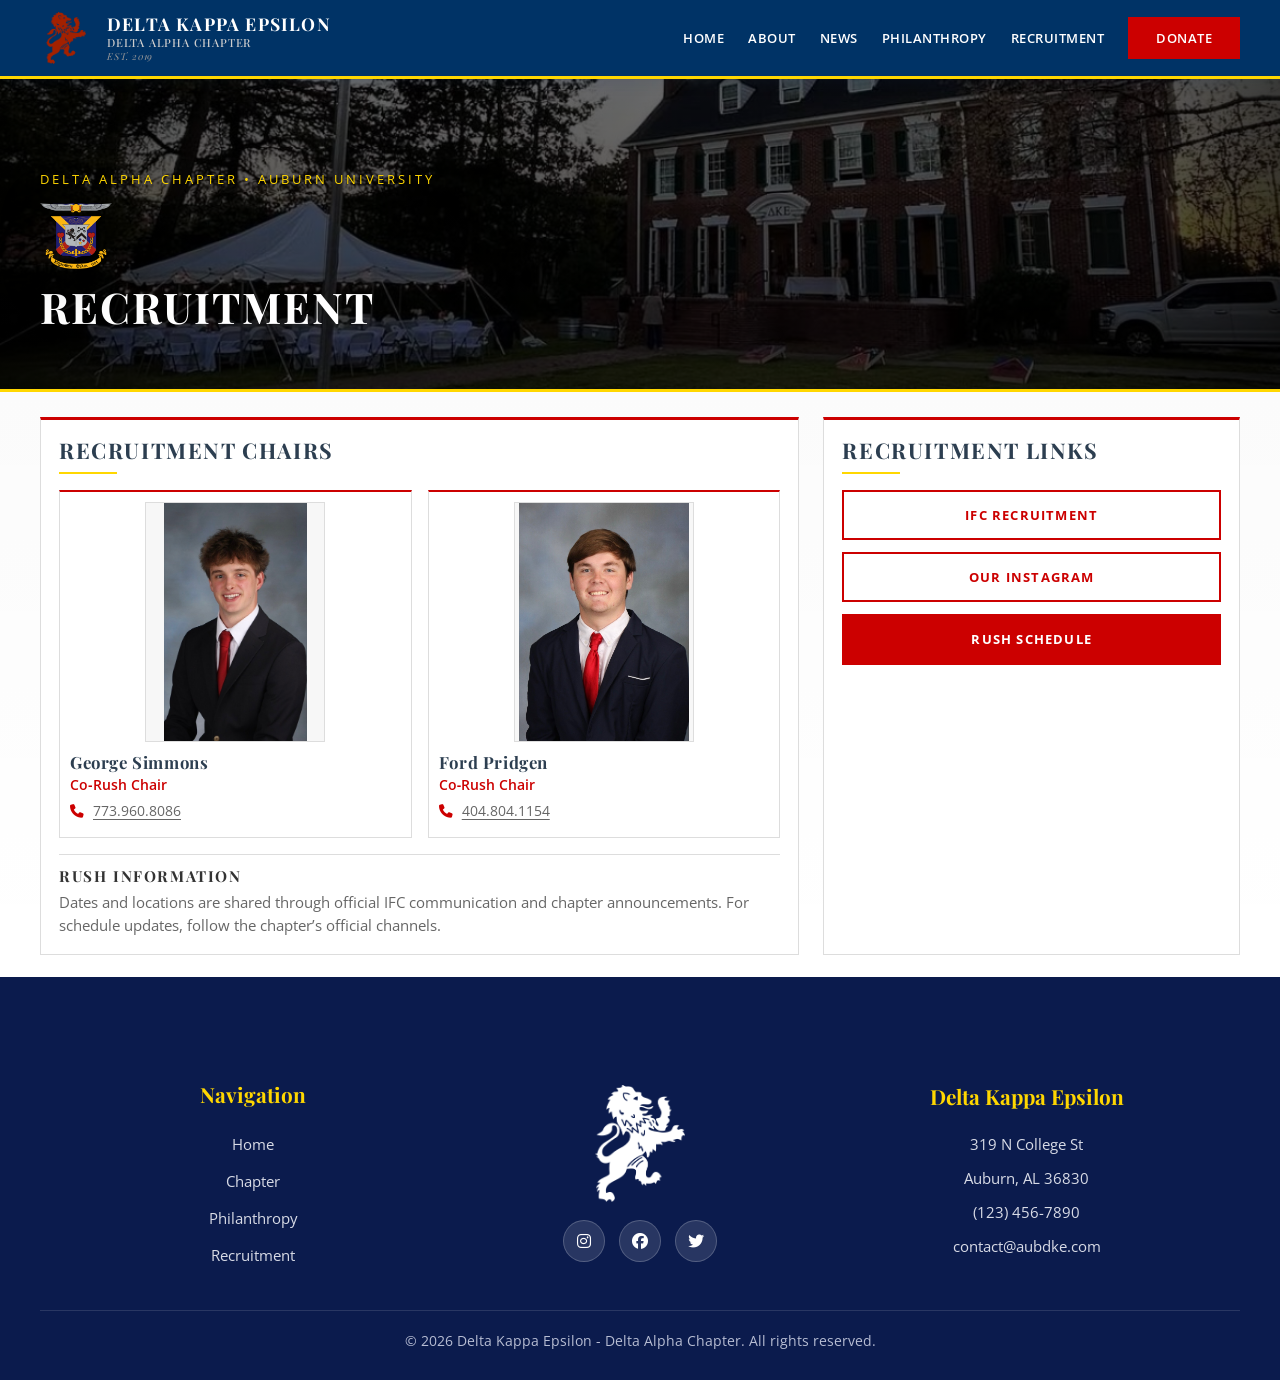
<file: recruitment.html>
<!DOCTYPE html>
<html lang="en">
<head>
    <meta charset="UTF-8">
    <meta name="viewport" content="width=device-width, initial-scale=1.0, viewport-fit=cover">
    <title>Recruitment | Delta Alpha Chapter of Delta Kappa Epsilon</title>
    <link rel="icon" type="image/png" sizes="32x32" href="assets/favicon-32.png">
    <link rel="icon" type="image/png" sizes="16x16" href="assets/favicon-16.png">
    <link rel="apple-touch-icon" sizes="180x180" href="assets/apple-touch-icon.png">
    <link rel="stylesheet" href="styles.css">
    <link rel="stylesheet" href="https://cdnjs.cloudflare.com/ajax/libs/font-awesome/6.4.0/css/all.min.css">
    <link href="https://fonts.googleapis.com/css2?family=Playfair+Display:wght@400;700;900&family=Open+Sans:wght@300;400;600;700&display=swap" rel="stylesheet">
</head>
<body class="recruitment-page">
    <!-- Top Bar -->
    <div class="top-bar">
        <div class="container">
            <div class="top-bar-content">
                <div class="social-links">
                    <a href="https://www.instagram.com/aubdke" target="_blank" rel="noopener"><i class="fab fa-instagram"></i></a>
                    <a href="https://www.facebook.com/aubdke" target="_blank" rel="noopener"><i class="fab fa-facebook"></i></a>
                    <a href="https://twitter.com/aubdke" target="_blank" rel="noopener"><i class="fab fa-twitter"></i></a>
                </div>
                <div class="contact-info">
                    <span><i class="fas fa-map-marker-alt"></i> 319 N College St, Auburn, AL 36830</span>
                </div>
            </div>
        </div>
    </div>

    <!-- Navigation -->
    <nav class="navbar">
        <div class="container">
            <div class="nav-content">
                <div class="nav-logo">
                    <img src="assets/dke-lionred.png" alt="DKE Logo" class="logo-img">
                    <div class="logo-text">
                        <h1>DELTA KAPPA EPSILON<span>Delta Alpha Chapter</span><span class="est">Est. 2019</span></h1>
                    </div>
                </div>

                <ul class="nav-menu" id="navMenu">
                    <li><a href="index.html">HOME</a></li>
                    <li><a href="index.html#about">ABOUT</a></li>
                    <li><a href="index.html#news">NEWS</a></li>
                    <li><a href="index.html#philanthropy">PHILANTHROPY</a></li>
                    <li><a href="recruitment.html">RECRUITMENT</a></li>
                    <li><a href="index.html#contact" class="btn-contact">DONATE</a></li>
                </ul>

                <div class="hamburger" id="hamburger">
                    <span></span>
                    <span></span>
                    <span></span>
                </div>
            </div>
        </div>
    </nav>

    <!-- Hero -->
    <header class="recruitment-hero" aria-label="Recruitment">
        <div class="recruitment-hero-overlay"></div>
        <div class="container">
            <div class="recruitment-hero-inner">
                <p class="recruitment-kicker">DELTA ALPHA CHAPTER &bull; AUBURN UNIVERSITY</p>
                <img src="assets/dke-crest.png" alt="DKE Crest" class="recruitment-crest">
                <h1>Recruitment</h1>
            </div>
        </div>
    </header>

    <main class="recruitment-main">
        <section class="recruitment-slate" aria-label="Recruitment Details">
            <div class="container">
                <div class="recruitment-slate-grid">
                    <div class="recruitment-slate-left">
                        <section id="chairs" class="recruitment-panel">
                            <div class="recruitment-panel-header">
                                <h2>Recruitment Chairs</h2>
                                <div class="header-line"></div>
                            </div>

                            <div class="recruitment-chairs-grid">
                                <div class="recruitment-chair">
                                    <img src="assets/george-simmons.jpeg" alt="George Simmons">
                                    <h3>George Simmons</h3>
                                    <p class="chair-title">Co‑Rush Chair</p>
                                    <p class="chair-phone"><i class="fas fa-phone"></i> <a href="tel:+17739608086">773.960.8086</a></p>
                                </div>

                                <div class="recruitment-chair">
                                    <img src="assets/ford-pridgen.jpeg" alt="Ford Pridgen">
                                    <h3>Ford Pridgen</h3>
                                    <p class="chair-title">Co‑Rush Chair</p>
                                    <p class="chair-phone"><i class="fas fa-phone"></i> <a href="tel:+14048041154">404.804.1154</a></p>
                                </div>
                            </div>

                            <div id="info" class="recruitment-mini">
                                <h3>Rush Information</h3>
                                <p>Dates and locations are shared through official IFC communication and chapter announcements. For schedule updates, follow the chapter’s official channels.</p>
                            </div>
                        </section>
                    </div>

                    <aside id="links" class="recruitment-panel recruitment-slate-right">
                        <div class="recruitment-panel-header">
                            <h2>Recruitment Links</h2>
                            <div class="header-line"></div>
                        </div>

                        <div class="recruitment-selector-grid">
                            <a class="btn-secondary" href="https://studentaffairs.auburn.edu/greek/community/ifc/join-ifc.php" target="_blank" rel="noopener">IFC Recruitment</a>
                            <a class="btn-secondary" href="https://instagram.com/auburndke" target="_blank" rel="noopener">Our Instagram</a>
                            <a class="btn-primary" href="https://instagram.com/auburndke" target="_blank" rel="noopener">Rush Schedule</a>
                        </div>
                    </aside>
                </div>
            </div>
        </section>
    </main>

    <footer id="contact" class="footer footer-simple">
    <div class="container">
        <div class="footer-simple-grid">
            <div class="footer-simple-nav">
                <h4>Navigation</h4>
                <ul>
                    <li><a href="index.html">Home</a></li>
                    <li><a href="index.html#about">Chapter</a></li>
                    <li><a href="index.html#philanthropy">Philanthropy</a></li>
                    <li><a href="recruitment.html">Recruitment</a></li>
                </ul>
            </div>

            <div class="footer-simple-brand">
                <img src="assets/dke-lionwhite.png" alt="DKE Lion">
                <div class="footer-simple-social">
                    <a href="https://www.instagram.com/aubdke" target="_blank" rel="noopener"><i class="fab fa-instagram"></i></a>
                    <a href="https://www.facebook.com/aubdke" target="_blank" rel="noopener"><i class="fab fa-facebook"></i></a>
                    <a href="https://twitter.com/aubdke" target="_blank" rel="noopener"><i class="fab fa-twitter"></i></a>
                </div>
            </div>

            <div class="footer-simple-contact">
                <h4>Delta Kappa Epsilon</h4>
                <p>319 N College St</p>
                <p>Auburn, AL 36830</p>
                <p>(123) 456-7890</p>
                <p>contact@aubdke.com</p>
            </div>
        </div>
        <div class="footer-simple-bottom">
            <p>&copy; 2026 Delta Kappa Epsilon - Delta Alpha Chapter. All rights reserved.</p>
        </div>
    </div>
</footer>


    <script src="script-nav.js"></script>
</body>
</html>
</file>
<file: styles.css>
/* ==========================================
   DELTA KAPPA EPSILON - DELTA ALPHA CHAPTER
   Auburn University
   ========================================== */

/* ========== COLOR SCHEME ========== */
:root {
    --primary-red: #CC0000;
    --primary-gold: #FFD700;
    --primary-white: #FFFFFF;
    --dark-red: #990000;
    --light-red: #E63946;
    --dark-gold: #DAA520;
    --light-gold: #FFFACD;
    --dark-gray: #2c3e50;
    --medium-gray: #666;
    --light-gray: #f4f4f4;
    --accent-gray: #333333;
    --border-color: #ddd;
    --hover-red: #B30000;
}

/* ========== RESET & BASE STYLES ========== */
* {
    margin: 0;
    padding: 0;
    box-sizing: border-box;
}

html {
    scroll-behavior: auto;
}

body {
    font-family: 'Open Sans', sans-serif;
    line-height: 1.7;
    color: var(--dark-gray);
    background-color: var(--primary-white);
    font-size: 16px;
}

.container {
    max-width: 1400px;
    margin: 0 auto;
    padding: 0 40px;
}

img {
    max-width: 100%;
    height: auto;
    display: block;
}

a {
    text-decoration: none;
    color: inherit;
    transition: color 0.2s ease, background-color 0.2s ease, border-color 0.2s ease, opacity 0.2s ease;
}

/* ========== TOP BAR ========== */
.top-bar {
    background: #c41212;
    padding: 8px 0;
    font-size: 0.85rem;
    color: var(--primary-white);
}

.top-bar-content {
    display: flex;
    justify-content: space-between;
    align-items: center;
}

.social-links {
    display: flex;
    gap: 15px;
}

.social-links a {
    color: var(--primary-white);
    font-size: 1rem;
    transition: color 0.3s ease;
}

.social-links a:hover {
    color: #ffcccc;
}

.contact-info {
    display: flex;
    align-items: center;
    gap: 5px;
}

.contact-info i {
    color: var(--primary-white);
    margin-right: 5px;
}

/* ========== NAVIGATION ========== */
.navbar {
    background: #003366;
    padding: 18px 0;
    box-shadow: 0 3px 15px rgba(0, 51, 102, 0.1);
    position: sticky;
    top: 0;
    z-index: 1000;
    border-bottom: 3px solid var(--primary-gold);
}

.nav-content {
    display: flex;
    justify-content: space-between;
    align-items: center;
}

.nav-logo {
    display: flex;
    align-items: center;
    gap: 15px;
}

.logo-img {
    width: 65px;
    height: 65px;
    object-fit: contain;
}

.logo-text h1 {
    font-family: 'Playfair Display', serif;
    font-size: 1.3rem;
    font-weight: 700;
    color: var(--primary-white);
    text-transform: uppercase;
    letter-spacing: 1.2px;
    line-height: 1.2;
}

.logo-text h1 span {
    display: block;
    font-size: 0.75rem;
    font-weight: 500;
    color: #ccc;
    margin-top: 2px;
    letter-spacing: 0.8px;
    text-transform: uppercase;
}

.logo-text h1 span.est {
    font-size: 0.65rem;
    font-weight: 400;
    color: #999;
    margin-top: 1px;
    font-style: italic;
}

.nav-menu {
    display: flex;
    list-style: none;
    gap: 30px;
    align-items: center;
}

.nav-menu a {
    color: var(--primary-white);
    font-weight: 600;
    font-size: 0.85rem;
    text-transform: uppercase;
    letter-spacing: 0.5px;
    transition: color 0.3s ease;
    padding: 8px 0;
}

.nav-menu a:hover {
    color: var(--primary-gold);
    border-bottom: 2px solid var(--primary-gold);
}

.btn-contact {
    background: var(--primary-red);
    color: var(--primary-white);
    padding: 12px 28px !important;
    border-radius: 0;
    font-weight: 700;
    box-shadow: none;
}

.btn-contact:hover {
    background: var(--dark-red);
    color: var(--primary-white) !important;
    transform: none;
    box-shadow: none;
}

/* Hamburger Menu */
.hamburger {
    display: none;
    flex-direction: column;
    cursor: pointer;
    gap: 5px;
}

.hamburger span {
    width: 25px;
    height: 3px;
    background: var(--primary-white);
    border-radius: 0;
    transition: all 0.3s ease;
}

.hamburger.active span:nth-child(1) {
    transform: rotate(45deg) translate(8px, 8px);
}

.hamburger.active span:nth-child(2) {
    opacity: 0;
}

.hamburger.active span:nth-child(3) {
    transform: rotate(-45deg) translate(7px, -7px);
}

/* ========== HERO SECTION ========== */
.hero {
    background: linear-gradient(rgba(204, 0, 0, 0.2), rgba(0, 0, 0, 0.6)), url('assets/dke-house.jpeg');
    background-size: cover;
    background-position: center;
    background-attachment: scroll;
    min-height: 100vh;
    display: flex;
    align-items: center;
    justify-content: center;
    position: relative;
    text-align: center;
    color: var(--primary-white);
    padding: 0 20px 120px 20px;
}

.hero-overlay {
    position: absolute;
    top: 0;
    left: 0;
    width: 100%;
    height: 100%;
    background: rgba(0, 0, 0, 0.3);
}

.hero-content {
    position: relative;
    z-index: 2;
    max-width: 900px;
    margin: 0 auto;
    text-align: center;
}

.hero-crest {
    width: 280px;
    height: auto;
    max-height: 280px;
    margin: 0 auto 20px;
    display: block;
    filter: drop-shadow(0 6px 15px rgba(0, 0, 0, 0.4));
    object-fit: contain;
}

.hero-title h1 {
    font-family: 'Playfair Display', serif;
    font-size: 2.5rem;
    font-weight: 700;
    color: var(--primary-white);
    text-transform: uppercase;
    letter-spacing: 2px;
    line-height: 1.2;
    margin-bottom: 30px;
    text-shadow: 3px 3px 6px rgba(0, 0, 0, 0.6);
}

.hero-title h1 span {
    display: block;
    font-size: 1.5rem;
    font-weight: 500;
    color: var(--primary-white);
    margin-top: 8px;
    letter-spacing: 1.5px;
    text-transform: uppercase;
    text-shadow: 2px 2px 4px rgba(0, 0, 0, 0.6);
}

.hero-title h1 span.est {
    font-size: 1.2rem;
    font-weight: 400;
    color: var(--primary-white);
    margin-top: 5px;
    font-style: italic;
    text-shadow: 2px 2px 4px rgba(0, 0, 0, 0.6);
}

.hero h1 {
    font-family: 'Playfair Display', serif;
    font-size: 3rem;
    font-weight: 700;
    margin-bottom: 30px;
    line-height: 1.3;
    text-shadow: 3px 3px 6px rgba(0, 0, 0, 0.6);
}

.hero-subtitle {
    font-size: 1.1rem;
    line-height: 1.8;
    max-width: 800px;
    margin: 0 auto;
    font-weight: 300;
    text-shadow: 1px 1px 2px rgba(0, 0, 0, 0.5);
}

/* ========== QUICK LINKS SECTION ========== */
.quick-links {
    padding: 60px 0;
    background: var(--light-gray);
}

.quick-links-grid {
    display: grid;
    grid-template-columns: repeat(3, 1fr);
    gap: 30px;
    max-width: 900px;
    margin: 0 auto;
}

.quick-link-card {
    background: var(--primary-white);
    padding: 50px 30px;
    text-align: center;
    border-radius: 12px;
    box-shadow: 0 4px 20px rgba(204, 0, 0, 0.1);
    transition: all 0.4s ease;
    cursor: pointer;
    border: 2px solid transparent;
}

.quick-link-card:hover {
    transform: none;
    box-shadow: none;
    border-color: var(--primary-gold);
    background: var(--primary-white);
}

.quick-link-card i {
    font-size: 3rem;
    color: var(--primary-red);
    margin-bottom: 20px;
    transition: all 0.3s ease;
}

.quick-link-card:hover i {
    color: var(--primary-red);
    transform: none;
}

.quick-link-card h3 {
    font-size: 1.05rem;
    font-weight: 600;
    line-height: 1.4;
    color: var(--dark-gray);
}

/* ========== MESSAGE FROM PRESIDENT SECTION ========== */
.president-section {
    padding: 60px 0;
    background: var(--primary-white);
}

.president-content {
    display: flex;
    flex-direction: row;
    align-items: center;
    gap: 40px;
    max-width: 1100px;
    margin: 0 auto;
}

.president-photo {
    text-align: center;
    background: transparent;
    padding: 0;
    border-radius: 0;
    box-shadow: none;
    border: none;
    margin-bottom: 0;
    flex-shrink: 0;
    display: flex;
    flex-direction: column;
    align-items: center;
    justify-content: center;
}

.president-photo img {
    width: 280px;
    height: 373px;
    border-radius: 0;
    margin: 0 auto 15px;
    object-fit: cover;
    border: 2px solid #222;
    box-shadow: 0 4px 20px rgba(0, 0, 0, 0.15);
}

.president-info h3 {
    font-family: 'Playfair Display', serif;
    font-size: 1.8rem;
    color: var(--accent-gray);
    margin-bottom: 5px;
    font-weight: 700;
}

.president-title {
    font-size: 1rem;
    color: var(--primary-red);
    font-weight: 600;
    margin-bottom: 5px;
}

.president-info p:last-child {
    font-size: 0.9rem;
    color: var(--medium-gray);
    font-weight: 400;
}

.president-message {
    background: var(--light-gray);
    padding: 40px;
    border-radius: 0;
    box-shadow: none;
    border: none;
    text-align: left;
    flex: 1;
}

.president-message p {
    line-height: 1.7;
    margin-bottom: 15px;
    color: var(--dark-gray);
    font-size: 1rem;
}

.president-message p:first-child {
    font-style: italic;
    color: var(--primary-red);
    font-weight: 600;
    text-align: left;
}

.president-message p:last-child {
    margin-top: 30px;
    font-style: italic;
    color: var(--primary-red);
    font-weight: 600;
    text-align: left;
}

/* ========== STATS SECTION ========== */
.stats-section {
    padding: 90px 0;
    background: linear-gradient(135deg, #1a1a1a 0%, #2d0000 100%);
    color: var(--primary-white);
    text-align: center;
}

.stats-header h2 {
    font-family: 'Playfair Display', serif;
    font-size: 2.8rem;
    margin-bottom: 60px;
    color: var(--primary-white);
    letter-spacing: 3px;
    font-weight: 700;
}

.stats-grid {
    display: grid;
    grid-template-columns: repeat(3, 1fr);
    gap: 50px;
    max-width: 1000px;
    margin: 0 auto;
}

.stat-card {
    padding: 20px;
}

.stat-card i {
    font-size: 3rem;
    color: var(--primary-gold);
    margin-bottom: 20px;
}

.stat-number {
    font-size: 3rem;
    font-weight: 700;
    color: var(--primary-white);
    margin-bottom: 10px;
}

.stat-card p {
    font-size: 0.95rem;
    color: #ccc;
    line-height: 1.5;
}

/* ========== SECTION HEADERS ========== */
.section-header {
    text-align: left;
    margin-bottom: 40px;
}

.section-header h2 {
    font-family: 'Playfair Display', serif;
    font-size: 2.4rem;
    color: var(--accent-gray);
    margin-bottom: 10px;
    font-weight: 700;
}

.header-line {
    width: 72px;
    height: 2px;
    background: var(--primary-gold);
    margin: 0;
}

.header-line-left {
    width: 80px;
    height: 4px;
    background: var(--primary-red);
    margin: 20px 0 30px 0;
}

.section-subtitle {
    font-size: 1.1rem;
    color: var(--medium-gray);
    margin-top: 15px;
}

/* ========== NEWS SECTION ========== */
.news-section {
    padding: 80px 0;
    background: var(--primary-white);
}

.news-grid {
    display: grid;
    grid-template-columns: repeat(auto-fit, minmax(300px, 1fr));
    gap: 40px;
}

.news-card {
    background: var(--primary-white);
    border-radius: 0;
    overflow: hidden;
    box-shadow: none;
    transition: border-color 0.2s ease, box-shadow 0.2s ease;
    position: relative;
    border-top: 4px solid var(--primary-red);
    border: 2px solid var(--border-color);
    border-top: 4px solid var(--primary-red);
}

.news-card:hover {
    transform: none;
    box-shadow: none;
    border-color: var(--primary-gold);
    border-top-color: var(--primary-red);
}

.news-category {
    position: absolute;
    top: 15px;
    left: 15px;
    background: var(--primary-red);
    color: var(--primary-white);
    padding: 5px 15px;
    font-size: 0.75rem;
    font-weight: 600;
    border-radius: 0;
    z-index: 2;
}

.news-image {
    height: 250px;
    overflow: hidden;
}

.news-image img {
    width: 100%;
    height: 100%;
    object-fit: cover;
    transition: none;
}

.news-card:hover .news-image img {
    transform: none;
}

.news-content {
    padding: 25px;
}

.news-content h3 {
    font-family: 'Playfair Display', serif;
    font-size: 1.4rem;
    margin-bottom: 10px;
    color: var(--primary-red);
    line-height: 1.4;
}

.news-date {
    font-size: 0.85rem;
    color: var(--medium-gray);
    margin-bottom: 15px;
}

.news-content > p:last-of-type {
    color: var(--dark-gray);
    line-height: 1.7;
    margin-bottom: 20px;
}

.read-more {
    color: var(--primary-red);
    font-weight: 600;
    font-size: 0.95rem;
    display: inline-flex;
    align-items: center;
    gap: 8px;
}

.read-more:hover {
    color: var(--hover-red);
}

.read-more i {
    transition: none;
}

.read-more:hover i {
    transform: none;
}

/* ========== ABOUT SECTION ========== */
.about-section {
    padding: 60px 0;
    background: var(--light-gray);
}

.about-text {
    text-align: center;
    max-width: 900px;
    margin: 0 auto 30px;
}

.about-text p {
    margin-bottom: 15px;
    line-height: 1.7;
    color: var(--dark-gray);
    font-size: 1.05rem;
}

.about-image {
    position: relative;
    border-radius: 0;
    overflow: visible;
    box-shadow: none;
    border: none;
    display: flex;
    align-items: center;
    justify-content: center;
    margin: 30px auto;
}

.about-image img {
    width: 25%;
    height: auto;
    object-fit: contain;
    filter: drop-shadow(0 10px 30px rgba(0, 0, 0, 0.15));
}

.about-cta {
    text-align: center;
    margin-top: 30px;
}

/* ========== BUTTONS ========== */
.btn-primary {
    display: inline-block;
    background: var(--primary-red);
    color: var(--primary-white);
    padding: 16px 40px;
    border-radius: 0;
    font-weight: 700;
    text-transform: uppercase;
    font-size: 0.9rem;
    letter-spacing: 1.2px;
    transition: background-color 0.2s ease, color 0.2s ease, border-color 0.2s ease;
    border: 2px solid var(--primary-red);
    margin-top: 20px;
    box-shadow: none;
}

.btn-primary:hover {
    background: var(--dark-red);
    border-color: var(--dark-red);
    transform: none;
    box-shadow: none;
}

.btn-secondary {
    display: inline-block;
    background: transparent;
    color: var(--primary-red);
    padding: 16px 40px;
    border-radius: 0;
    font-weight: 700;
    text-transform: uppercase;
    font-size: 0.9rem;
    letter-spacing: 1.2px;
    transition: background-color 0.2s ease, color 0.2s ease, border-color 0.2s ease;
    border: 2px solid var(--primary-red);
    margin-top: 20px;
}

.btn-secondary:hover {
    background: var(--primary-red);
    color: var(--primary-white);
    transform: none;
    box-shadow: none;
}

/* ========== PHILANTHROPY SECTION ========== */
.philanthropy-section {
    padding: 70px 0;
    background: var(--light-gray);
}

.philanthropy-hero {
    display: grid;
    grid-template-columns: repeat(3, 1fr);
    gap: 30px;
    margin: 50px 0 40px;
}

.philanthropy-stat-card {
    background: var(--primary-red);
    color: var(--primary-white);
    text-align: center;
    padding: 40px 20px;
    border-radius: 0;
    transition: all 0.3s ease;
}

.philanthropy-stat-card:hover {
    transform: none;
    box-shadow: none;
}

.philanthropy-stat-card h3 {
    font-family: 'Playfair Display', serif;
    font-size: 3rem;
    font-weight: 900;
    margin-bottom: 10px;
    color: var(--primary-white);
}

.philanthropy-stat-card p {
    font-size: 1.1rem;
    font-weight: 600;
    text-transform: uppercase;
    letter-spacing: 1px;
    margin: 0;
}

.philanthropy-mission {
    max-width: 900px;
    margin: 0 auto 50px;
    text-align: center;
}

.philanthropy-mission p {
    font-size: 1.15rem;
    line-height: 1.8;
    color: var(--dark-gray);
}

.philanthropy-grid {
    display: grid;
    grid-template-columns: repeat(3, 1fr);
    gap: 40px;
    margin-top: 40px;
}

.philanthropy-feature {
    text-align: center;
    padding: 30px 20px;
    background: var(--primary-white);
    border: 2px solid var(--border-color);
    transition: all 0.3s ease;
}

.philanthropy-feature:hover {
    border-color: var(--primary-red);
    box-shadow: 0 5px 20px rgba(204, 0, 0, 0.1);
}

.philanthropy-icon {
    width: 80px;
    height: 80px;
    margin: 0 auto 20px;
    background: var(--primary-red);
    border-radius: 50%;
    display: flex;
    align-items: center;
    justify-content: center;
    transition: all 0.3s ease;
}

.philanthropy-feature:hover .philanthropy-icon {
    transform: none;
}

.philanthropy-icon i {
    font-size: 2rem;
    color: var(--primary-white);
}

.philanthropy-feature h4 {
    font-family: 'Playfair Display', serif;
    font-size: 1.4rem;
    color: var(--primary-red);
    margin-bottom: 15px;
}

.philanthropy-feature p {
    font-size: 1rem;
    line-height: 1.7;
    color: var(--dark-gray);
    margin: 0;
}

/* Philanthropy Carousel */
.philanthropy-carousel {
    position: relative;
    max-width: 1000px;
    margin: 50px auto 0;
    overflow: hidden;
}

.carousel-container {
    position: relative;
    width: 100%;
}

.carousel-slide {
    display: none;
    background: var(--primary-white);
    border: 2px solid var(--border-color);
    overflow: hidden;
}

.carousel-slide.active {
    display: grid;
    grid-template-columns: 1fr 1fr;
    gap: 0;
    align-items: stretch;
}

.carousel-image {
    width: 100%;
    height: 100%;
    min-height: 380px;
    overflow: hidden;
}

.carousel-image img {
    width: 100%;
    height: 100%;
    object-fit: cover;
}

.carousel-content {
    padding: 50px 40px;
    display: flex;
    flex-direction: column;
    justify-content: center;
}

.carousel-content h3 {
    font-family: 'Playfair Display', serif;
    font-size: 2rem;
    color: var(--primary-red);
    margin-bottom: 20px;
}

.carousel-content p {
    font-size: 1.05rem;
    line-height: 1.8;
    color: var(--dark-gray);
    margin-bottom: 30px;
}

.carousel-btn {
    position: absolute;
    top: 50%;
    transform: translateY(-50%);
    background: rgba(204, 0, 0, 0.8);
    color: var(--primary-white);
    border: none;
    padding: 15px 20px;
    cursor: pointer;
    font-size: 1.5rem;
    transition: all 0.3s ease;
    z-index: 10;
}

.carousel-btn:hover {
    background: var(--primary-red);
}

.carousel-btn.prev {
    left: 0;
}

.carousel-btn.next {
    right: 0;
}

.carousel-dots {
    text-align: center;
    margin-top: 25px;
}

.dot {
    height: 12px;
    width: 12px;
    margin: 0 6px;
    background-color: #ccc;
    border-radius: 50%;
    display: inline-block;
    cursor: pointer;
    transition: background-color 0.3s ease;
}

.dot.active,
.dot:hover {
    background-color: var(--primary-red);
}

/* ========== RECRUITMENT SECTION ========== */
.recruitment-section {
    padding: 80px 0;
    background: var(--light-gray);
}

.recruitment-content {
    max-width: 1000px;
    margin: 0 auto;
}

.recruitment-info h3 {
    font-family: 'Playfair Display', serif;
    font-size: 2rem;
    color: var(--primary-red);
    margin-bottom: 20px;
}

.recruitment-info > p {
    line-height: 1.8;
    margin-bottom: 30px;
    color: var(--dark-gray);
}

.recruitment-benefits {
    display: grid;
    gap: 25px;
}

.benefit-item {
    display: flex;
    gap: 20px;
    align-items: flex-start;
}

.benefit-item i {
    font-size: 2rem;
    color: var(--primary-gold);
    min-width: 40px;
}

.benefit-item h4 {
    font-size: 1.1rem;
    color: var(--primary-red);
    margin-bottom: 5px;
}

.benefit-item p {
    color: var(--medium-gray);
    font-size: 0.95rem;
}

.rush-chairs {
    background: var(--primary-white);
    padding: 40px;
    border-radius: 0;
    box-shadow: 0 5px 25px rgba(0, 0, 0, 0.1);
    border: 2px solid var(--primary-gold);
}

.rush-chairs h3 {
    font-family: 'Playfair Display', serif;
    font-size: 1.6rem;
    text-align: center;
    margin-bottom: 30px;
    color: var(--primary-red);
}

.rush-chairs-grid {
    display: grid;
    grid-template-columns: repeat(2, 1fr);
    gap: 40px;
    margin-bottom: 40px;
}

.rush-chair-card {
    text-align: center;
    padding: 40px 30px;
    border: 2px solid var(--border-color);
    border-radius: 0;
    transition: all 0.3s ease;
    background: var(--primary-white);
}

.rush-chair-card:hover {
    border-color: var(--primary-red);
    transform: none;
    box-shadow: none;
}

.rush-chair-card img {
    width: 180px;
    height: 240px;
    border-radius: 0;
    margin: 0 auto 20px;
    object-fit: cover;
    border: 4px solid var(--primary-red);
}

.rush-chair-card h4 {
    font-size: 1.2rem;
    color: var(--primary-red);
    margin-bottom: 5px;
}

.chair-title {
    font-weight: 600;
    color: var(--primary-red);
    margin-bottom: 10px;
}

.chair-location,
.chair-phone,
.chair-email {
    font-size: 0.9rem;
    color: var(--medium-gray);
    margin: 5px 0;
}

.chair-location i,
.chair-phone i,
.chair-email i {
    color: var(--primary-red);
    margin-right: 5px;
}

.rush-chair-card.ifc-card {
    display: flex;
    flex-direction: column;
    justify-content: center;
    align-items: center;
}

.rush-chair-card.ifc-card h4 {
    font-size: 1.4rem;
    margin-bottom: 10px;
}

.ifc-description {
    font-size: 0.95rem;
    line-height: 1.6;
    margin: 15px 0 25px;
    color: var(--primary-white);
}

.btn-ifc {
    display: inline-block;
    padding: 12px 30px;
    background: var(--primary-white);
    color: var(--primary-red);
    text-decoration: none;
    font-weight: 600;
    transition: all 0.3s ease;
    border: 2px solid var(--primary-white);
}

.btn-ifc:hover {
    background: transparent;
    color: var(--primary-white);
    border-color: var(--primary-white);
}

.rush-buttons {
    display: flex;
    gap: 15px;
    justify-content: center;
    flex-wrap: wrap;
}

.rush-buttons .btn-primary,
.rush-buttons .btn-secondary {
    margin: 0;
    padding: 12px 25px;
    font-size: 0.85rem;
    background: var(--primary-red);
    color: var(--primary-white);
    border: 2px solid var(--primary-red);
}

.rush-buttons .btn-primary:hover,
.rush-buttons .btn-secondary:hover {
    background: #b30000;
    border-color: #b30000;
    color: var(--primary-white);
}

/* ========== EVENTS SECTION ========== */
.events-section {
    padding: 80px 0;
    background: var(--primary-white);
}

.events-calendar {
    display: grid;
    gap: 30px;
    max-width: 900px;
    margin: 0 auto;
}

.event-card {
    background: var(--primary-white);
    border: 1px solid var(--border-color);
    border-left: 5px solid var(--primary-red);
    border-radius: 0;
    padding: 30px;
    display: flex;
    gap: 30px;
    align-items: center;
    transition: border-color 0.2s ease;
}

.event-card:hover {
    border-left-width: 8px;
    box-shadow: none;
    transform: none;
}

.event-date {
    background: var(--primary-red);
    color: var(--primary-white);
    padding: 15px 20px;
    border-radius: 0;
    text-align: center;
    min-width: 80px;
    border: 2px solid var(--primary-gold);
}

.event-date .day {
    display: block;
    font-size: 2rem;
    font-weight: 700;
    line-height: 1;
}

.event-date .month {
    display: block;
    font-size: 0.9rem;
    font-weight: 600;
    text-transform: uppercase;
    margin-top: 5px;
}

.event-info {
    flex: 1;
}

.event-info h4 {
    font-family: 'Playfair Display', serif;
    font-size: 1.3rem;
    color: var(--primary-red);
    margin-bottom: 10px;
}

.event-info p {
    color: var(--medium-gray);
    font-size: 0.9rem;
    margin: 5px 0;
}

.event-info i {
    color: var(--primary-gold);
    margin-right: 8px;
}

.event-link {
    color: var(--primary-red);
    font-weight: 600;
    font-size: 0.9rem;
    display: inline-flex;
    align-items: center;
    gap: 8px;
    margin-top: 10px;
}

.event-link:hover {
    color: var(--hover-red);
}

.event-link i {
    transition: none;
}

.event-link:hover i {
    transform: none;
}

.view-all-events {
    text-align: center;
    margin-top: 40px;
}

/* ========== NEWSLETTER SECTION ========== */
.newsletter-section {
    padding: 60px 0;
    background: linear-gradient(135deg, #CC0000 0%, #990000 100%);
    color: var(--primary-white);
}

.newsletter-content {
    max-width: 700px;
    margin: 0 auto;
    text-align: center;
}

.newsletter-text h2 {
    font-family: 'Playfair Display', serif;
    font-size: 2.2rem;
    margin-bottom: 10px;
    font-weight: 700;
}

.newsletter-text p {
    font-size: 1rem;
    margin-bottom: 35px;
    color: rgba(255, 255, 255, 0.9);
}

.newsletter-form {
    display: flex;
    gap: 12px;
    align-items: stretch;
    justify-content: center;
}

.newsletter-form input {
    padding: 14px 18px;
    border: none;
    border-radius: 0;
    font-size: 0.95rem;
    font-family: 'Open Sans', sans-serif;
    background: var(--primary-white);
    color: var(--dark-gray);
    flex: 1;
    max-width: 180px;
}

.newsletter-form input::placeholder {
    color: #999;
}

.newsletter-form input:focus {
    outline: 2px solid rgba(255, 255, 255, 0.5);
    outline-offset: 2px;
}

.btn-submit {
    background: var(--primary-white);
    color: var(--primary-red);
    padding: 14px 32px;
    border: none;
    border-radius: 0;
    font-weight: 700;
    text-transform: uppercase;
    font-size: 0.85rem;
    letter-spacing: 1px;
    cursor: pointer;
    transition: background-color 0.2s ease, color 0.2s ease, box-shadow 0.2s ease;
    white-space: nowrap;
}

.btn-submit:hover {
    background: transparent;
    color: var(--primary-white);
    box-shadow: inset 0 0 0 2px var(--primary-white);
}

/* ========== FOOTER ========== */
.footer {
    background: #003366;
    color: var(--primary-white);
    padding: 60px 0 20px;
}

.footer-top {
    display: grid;
    grid-template-columns: repeat(auto-fit, minmax(200px, 1fr));
    gap: 40px;
    margin-bottom: 50px;
}

.footer-section h4 {
    font-family: 'Playfair Display', serif;
    font-size: 1.3rem;
    margin-bottom: 20px;
    color: var(--primary-gold);
    font-weight: 700;
}

.footer-section ul {
    list-style: none;
}

.footer-section li {
    margin-bottom: 12px;
}

.footer-section a {
    color: #ccc;
    font-size: 0.9rem;
    transition: color 0.3s ease;
}

.footer-section a:hover {
    color: var(--primary-gold);
}

.footer-middle {
    display: grid;
    grid-template-columns: repeat(auto-fit, minmax(250px, 1fr));
    gap: 40px;
    padding: 40px 0;
    border-top: 1px solid rgba(255, 255, 255, 0.1);
    border-bottom: 1px solid rgba(255, 255, 255, 0.1);
    margin-bottom: 30px;
    align-items: center;
}

.footer-logo {
    text-align: center;
}

.footer-logo img {
    width: 80px;
    height: auto;
    margin: 0 auto;
}

.footer-contact p {
    margin: 8px 0;
    color: #ccc;
    font-size: 0.9rem;
}

.footer-contact i {
    color: var(--primary-gold);
    margin-right: 8px;
}

.footer-social {
    text-align: center;
}

.footer-social h4 {
    font-family: 'Playfair Display', serif;
    font-size: 1.3rem;
    margin-bottom: 15px;
    color: var(--primary-gold);
    font-weight: 700;
}

.social-icons {
    display: flex;
    justify-content: center;
    gap: 20px;
}

.social-icons a {
    width: 45px;
    height: 45px;
    background: rgba(255, 255, 255, 0.1);
    border-radius: 0;
    display: flex;
    align-items: center;
    justify-content: center;
    font-size: 1.2rem;
    color: var(--primary-white);
    transition: all 0.3s ease;
    border: 2px solid var(--primary-gold);
}

.social-icons a:hover {
    background: var(--primary-gold);
    transform: none;
}

.footer-bottom {
    display: flex;
    justify-content: space-between;
    align-items: center;
    flex-wrap: wrap;
    gap: 20px;
    padding-top: 30px;
}

.footer-links {
    display: flex;
    gap: 20px;
}

.footer-links a {
    color: #ccc;
    font-size: 0.85rem;
}

.footer-links a:hover {
    color: var(--primary-gold);
}

.footer-bottom p {
    color: #999;
    font-size: 0.85rem;
}

/* Simple Footer */
.footer.footer-simple {
    background: #0b1b4d;
}

.footer-simple-grid {
    display: grid;
    grid-template-columns: repeat(3, minmax(0, 1fr));
    align-items: center;
    gap: 60px;
    padding: 40px 0;
    max-width: 1100px;
    margin: 0 auto;
}

.footer-simple-nav h4,
.footer-simple-contact h4 {
    font-family: 'Playfair Display', serif;
    color: var(--primary-gold);
    font-size: 1.3rem;
    margin-bottom: 18px;
}

.footer-simple-nav ul {
    list-style: none;
    padding: 0;
}

.footer-simple-nav li + li {
    margin-top: 10px;
}

.footer-simple-nav a {
    color: #d8dbe6;
    font-size: 0.95rem;
}

.footer-simple-nav a:hover {
    color: var(--primary-gold);
}

.footer-simple-brand {
    display: grid;
    justify-items: center;
    gap: 18px;
}

.footer-simple-brand img {
    width: 90px;
    height: auto;
}

.footer-simple-social {
    display: flex;
    gap: 14px;
}

.footer-simple-social a {
    width: 42px;
    height: 42px;
    border-radius: 50%;
    background: rgba(255, 255, 255, 0.12);
    border: 1px solid rgba(255, 255, 255, 0.2);
    color: var(--primary-white);
    display: flex;
    align-items: center;
    justify-content: center;
    font-size: 1rem;
}

.footer-simple-social a:hover {
    background: var(--primary-gold);
    color: #0b1b4d;
}

.footer-simple-nav,
.footer-simple-contact {
    text-align: center;
    color: #d8dbe6;
}

.footer-simple-contact p {
    margin: 8px 0;
    font-size: 0.95rem;
}

.footer-simple-bottom {
    border-top: 1px solid rgba(255, 255, 255, 0.12);
    padding: 18px 0 8px;
    text-align: center;
    color: #b7bdd3;
    font-size: 0.85rem;
}

/* ========== EXECUTIVE PAGE ========== */
.executive-hero {
    position: relative;
    background: url('assets/dke-house.jpeg') center/cover no-repeat;
    color: var(--primary-white);
    padding: 120px 0 80px;
    border-bottom: 3px solid var(--primary-gold);
}

.executive-hero-overlay {
    position: absolute;
    inset: 0;
    background: linear-gradient(rgba(0, 0, 0, 0.55), rgba(0, 0, 0, 0.72));
}

.executive-hero-inner {
    position: relative;
    z-index: 2;
    max-width: 760px;
}

.executive-kicker {
    font-size: 0.85rem;
    letter-spacing: 3px;
    text-transform: uppercase;
    color: var(--primary-gold);
    margin-bottom: 14px;
}

.executive-hero h1 {
    font-family: 'Playfair Display', serif;
    font-size: 3rem;
    letter-spacing: 2px;
    text-transform: uppercase;
    margin-bottom: 16px;
}

.executive-lede {
    font-size: 1.05rem;
    color: rgba(255, 255, 255, 0.92);
    max-width: 65ch;
}

.executive-section {
    padding: 80px 0;
    background: var(--primary-white);
}

.executive-grid {
    display: grid;
    grid-template-columns: repeat(3, minmax(0, 1fr));
    gap: 30px;
}

.executive-card {
    background: var(--primary-white);
    border: 1px solid var(--border-color);
    border-top: 3px solid var(--primary-red);
    display: flex;
    flex-direction: column;
    overflow: hidden;
}

.executive-photo {
    aspect-ratio: 3 / 4;
    background: #f7f7f7;
    overflow: hidden;
    border-bottom: 1px solid var(--border-color);
}

.executive-photo img {
    width: 100%;
    height: 100%;
    object-fit: cover;
}

.executive-card-body {
    padding: 18px;
}

.executive-role {
    font-size: 0.8rem;
    text-transform: uppercase;
    letter-spacing: 1.4px;
    color: var(--primary-red);
    font-weight: 600;
    margin-bottom: 8px;
}

.executive-card h3 {
    font-family: 'Playfair Display', serif;
    font-size: 1.25rem;
    margin-bottom: 6px;
}

.executive-hometown {
    color: var(--medium-gray);
    margin-bottom: 12px;
}

.executive-contact {
    display: grid;
    gap: 6px;
    font-size: 0.9rem;
}

.executive-contact a {
    color: var(--dark-gray);
    text-decoration: underline;
    text-underline-offset: 3px;
}

.executive-contact i {
    color: var(--primary-red);
    margin-right: 6px;
}

/* ========== RESPONSIVE DESIGN ========== */
@media (max-width: 968px) {
    html,
    body {
        overflow-x: hidden;
    }

    .nav-menu {
        position: fixed;
        left: -100%;
        top: 80px;
        flex-direction: column;
        background: var(--primary-white);
        width: 100%;
        text-align: center;
        transition: 0.3s;
        box-shadow: 0 10px 27px rgba(0, 0, 0, 0.05);
        padding: 30px 0;
        gap: 15px;
        z-index: 1200;
    }

    .nav-menu.active {
        left: 0;
    }

    .nav-menu a {
        color: var(--accent-gray);
        border-bottom: 2px solid transparent;
    }

    .nav-menu a:hover {
        color: var(--primary-red);
        border-bottom-color: var(--primary-red);
    }

    .nav-menu a.btn-contact {
        color: var(--primary-white);
        border-bottom-color: transparent;
    }

    .hamburger {
        display: flex;
    }

    .logo-text h1 {
        font-size: 0.9rem;
    }

    .hero h1 {
        font-size: 2rem;
    }

    .hero-subtitle {
        font-size: 1rem;
    }

    .hero-crest {
        width: 120px;
        height: 120px;
    }

    .about-layout,
    .philanthropy-content,
    .recruitment-content,
    .president-content {
        grid-template-columns: 1fr;
    }

    .president-content {
        display: flex;
        flex-direction: column;
        align-items: center;
        gap: 24px;
        max-width: 100%;
    }

    .president-photo {
        width: 100%;
    }

    .president-photo img {
        width: min(220px, 70vw);
        height: auto;
    }

    .president-message {
        width: 100%;
    }

    .section-header h2 {
        font-size: 2rem;
    }

    .news-grid {
        grid-template-columns: 1fr;
    }

    .philanthropy-hero {
        grid-template-columns: 1fr;
        gap: 16px;
    }

    .philanthropy-stat-card {
        width: 100%;
        padding: 18px 14px;
    }

    .philanthropy-stat-card h3 {
        font-size: 2rem;
        margin-bottom: 8px;
    }

    .philanthropy-stat-card p {
        font-size: 0.9rem;
        letter-spacing: 0.6px;
    }

    .philanthropy-carousel {
        margin: 30px auto 0;
    }

    .carousel-slide.active {
        grid-template-columns: 1fr;
    }

    .carousel-image {
        min-height: 220px;
    }

    .carousel-content {
        padding: 24px 20px;
    }

    .carousel-content h3 {
        font-size: 1.5rem;
        margin-bottom: 12px;
    }

    .carousel-content p {
        font-size: 0.95rem;
        margin-bottom: 18px;
    }

    .carousel-btn {
        padding: 10px 14px;
        font-size: 1.1rem;
    }

    .carousel-dots {
        margin-top: 16px;
    }

    .philanthropy-grid {
        grid-template-columns: 1fr;
        gap: 20px;
    }

    .quick-links-grid {
        grid-template-columns: 1fr;
        gap: 20px;
    }

    .stats-grid {
        grid-template-columns: 1fr;
        gap: 40px;
    }

    .footer-bottom {
        flex-direction: column;
        text-align: center;
    }

    .footer-links {
        justify-content: center;
    }
}

@media (max-width: 580px) {
    .top-bar-content {
        flex-direction: column;
        gap: 10px;
        text-align: center;
    }

    .hero {
        padding: 80px 20px;
    }

    .hero h1 {
        font-size: 1.6rem;
    }

    .quick-links-grid {
        grid-template-columns: 1fr;
    }

    .stats-grid {
        grid-template-columns: 1fr;
    }

    .stat-number {
        font-size: 2.5rem;
    }

    .newsletter-form {
        grid-template-columns: 1fr;
    }

    .event-card {
        flex-direction: column;
        text-align: center;
    }

    .philanthropy-images {
        grid-template-columns: 1fr;
    }

    .footer-middle {
        grid-template-columns: 1fr;
        text-align: center;
    }

    .footer-contact {
        text-align: center;
    }
}

/* ========== ANIMATIONS ========== */
@keyframes fadeInUp {
    from {
        opacity: 0;
        transform: translateY(30px);
    }
    to {
        opacity: 1;
        transform: translateY(0);
    }
}

.hero-content {
    animation: none;
}

/* Smooth scrolling for all browsers */
html {
    scroll-behavior: auto;
}

/* ========== ARTICLE PAGES ========== */
.article-header {
    background: var(--light-gray);
    padding: 20px 0 40px;
    border-bottom: 3px solid var(--primary-red);
}

.breadcrumb {
    font-size: 0.9rem;
    margin-bottom: 20px;
    color: var(--medium-gray);
}

.breadcrumb a {
    color: var(--primary-red);
    text-decoration: none;
}

.breadcrumb a:hover {
    text-decoration: underline;
}

.breadcrumb i {
    font-size: 0.7rem;
    margin: 0 8px;
    color: var(--medium-gray);
}

.article-category {
    display: inline-block;
    background: var(--primary-red);
    color: var(--primary-white);
    padding: 6px 16px;
    font-size: 0.75rem;
    font-weight: 700;
    letter-spacing: 1px;
    margin-bottom: 20px;
    border-radius: 0;
}

.article-header h1 {
    font-family: 'Playfair Display', serif;
    font-size: 3rem;
    color: var(--dark-gray);
    margin-bottom: 20px;
    line-height: 1.2;
}

.article-meta {
    display: flex;
    gap: 30px;
    color: var(--medium-gray);
    font-size: 0.95rem;
}

.article-meta i {
    color: var(--primary-red);
    margin-right: 8px;
}

.article-content {
    padding: 80px 0;
    background: var(--primary-white);
}

.article-layout {
    display: grid;
    grid-template-columns: 1fr 350px;
    gap: 60px;
}

.article-main {
    max-width: 800px;
}

.article-image {
    width: 60%;
    margin: 0 auto 40px;
    border-radius: 0;
    overflow: hidden;
    aspect-ratio: 3 / 2;
}

.article-image img {
    width: 100%;
    height: 100%;
    display: block;
    border: 2px solid var(--border-color);
    object-fit: cover;
}

.article-body {
    font-size: 1.1rem;
    line-height: 1.9;
    color: var(--dark-gray);
}

.article-body p {
    margin-bottom: 25px;
}

.article-body h2 {
    font-family: 'Playfair Display', serif;
    font-size: 2rem;
    color: var(--primary-red);
    margin: 40px 0 20px;
    padding-bottom: 10px;
    border-bottom: 2px solid var(--primary-gold);
}

.article-body ul {
    margin: 20px 0 25px 30px;
    list-style: none;
}

.article-body ul li {
    margin-bottom: 12px;
    padding-left: 25px;
    position: relative;
}

.article-body ul li:before {
    content: '';
    position: absolute;
    left: 0;
    top: 10px;
    width: 8px;
    height: 8px;
    background: var(--primary-red);
    border-radius: 0;
}

.article-footer {
    margin-top: 60px;
    padding-top: 40px;
    border-top: 2px solid var(--border-color);
    display: flex;
    justify-content: space-between;
    align-items: center;
}

.article-share h4 {
    font-size: 1rem;
    margin-bottom: 15px;
    color: var(--dark-gray);
}

.share-buttons {
    display: flex;
    gap: 15px;
}

.share-btn {
    width: 45px;
    height: 45px;
    display: flex;
    align-items: center;
    justify-content: center;
    background: var(--primary-red);
    color: var(--primary-white);
    border-radius: 0;
    transition: all 0.3s ease;
    border: 2px solid var(--primary-red);
}

.share-btn:hover {
    background: var(--primary-white);
    color: var(--primary-red);
    transform: none;
}

.article-sidebar {
    position: sticky;
    top: 20px;
    height: fit-content;
}

.sidebar-card {
    background: var(--primary-white);
    padding: 35px;
    margin-bottom: 30px;
    border-radius: 0;
    border: 3px solid var(--primary-red);
    box-shadow: 0 4px 15px rgba(204, 0, 0, 0.15);
}

.sidebar-card h3 {
    font-family: 'Playfair Display', serif;
    font-size: 1.5rem;
    color: var(--primary-red);
    margin-bottom: 20px;
    padding-bottom: 15px;
    border-bottom: 2px solid var(--primary-gold);
}

.sidebar-card p {
    line-height: 1.7;
    color: var(--dark-gray);
    margin-bottom: 20px;
}

.related-articles {
    display: flex;
    flex-direction: column;
    gap: 20px;
}

.related-article {
    padding: 20px;
    background: var(--light-gray);
    border: 2px solid var(--primary-red);
    border-radius: 0;
    transition: all 0.3s ease;
    text-decoration: none;
    display: block;
}

.related-article:hover {
    background: var(--primary-red);
    transform: none;
    box-shadow: none;
}

.related-article h4 {
    font-size: 1rem;
    color: var(--primary-red);
    margin-bottom: 8px;
    line-height: 1.4;
    font-weight: 700;
}

.related-article:hover h4 {
    color: var(--primary-white);
}

.article-date {
    font-size: 0.85rem;
    color: var(--medium-gray);
    margin: 0;
    font-weight: 600;
}

.related-article:hover .article-date {
    color: var(--primary-white);
}

@media (max-width: 968px) {
    .article-layout {
        grid-template-columns: 1fr;
    }

    .article-sidebar {
        position: static;
    }

    .article-header h1 {
        font-size: 2.2rem;
    }

    .article-footer {
        flex-direction: column;
        gap: 30px;
        text-align: center;
    }

    .footer-simple-grid {
        grid-template-columns: 1fr;
        text-align: center;
        gap: 30px;
    }

    .footer-simple-contact {
        text-align: center;
    }
}

@media (max-width: 1100px) {
    .executive-grid {
        grid-template-columns: repeat(2, minmax(0, 1fr));
    }
}

@media (max-width: 700px) {
    .executive-hero {
        padding: 90px 0 60px;
    }

    .executive-hero h1 {
        font-size: 2.4rem;
    }

    .executive-grid {
        grid-template-columns: 1fr;
    }
}

/* Recruitment Page (Formal) */
.recruitment-page {
    background: var(--primary-white);
    min-height: 100vh;
    display: flex;
    flex-direction: column;
}

.recruitment-page .top-bar {
    display: none;
}

.recruitment-page .navbar {
    padding: 12px 0;
}

.recruitment-page .logo-img {
    width: 52px;
    height: 52px;
}

.recruitment-page .logo-text h1 {
    font-size: 1.1rem;
    line-height: 1.15;
}

.recruitment-page .logo-text h1 span {
    font-size: 0.7rem;
}

.recruitment-page .logo-text h1 span.est {
    font-size: 0.6rem;
}

.recruitment-page .nav-menu {
    gap: 24px;
}

.recruitment-page .nav-menu a {
    font-size: 0.82rem;
}

.recruitment-page .btn-primary,
.recruitment-page .btn-secondary {
    box-shadow: none;
    transition: none;
    margin-top: 0;
    padding: 12px 20px;
    font-size: 0.82rem;
}

.recruitment-page .btn-primary:hover,
.recruitment-page .btn-secondary:hover {
    transform: none;
    box-shadow: none;
}

.recruitment-hero {
    position: relative;
    background: url('assets/dke-house.jpeg') center/cover no-repeat;
    color: var(--primary-white);
    padding: clamp(70px, 10vh, 98px) 0 clamp(30px, 6vh, 48px);
    border-bottom: 3px solid var(--primary-gold);
}

.recruitment-hero-overlay {
    position: absolute;
    inset: 0;
    background: linear-gradient(rgba(0, 0, 0, 0.55), rgba(0, 0, 0, 0.72));
}

.recruitment-hero-inner {
    position: relative;
    z-index: 2;
    max-width: 900px;
}

.recruitment-kicker {
    font-size: 0.8rem;
    letter-spacing: 3px;
    text-transform: uppercase;
    color: var(--primary-gold);
    margin-bottom: 12px;
}

.recruitment-crest {
    width: 72px;
    height: auto;
    margin: 0 0 14px;
    filter: drop-shadow(0 10px 25px rgba(0, 0, 0, 0.4));
}

.recruitment-hero h1 {
    font-size: 2.65rem;
    margin-bottom: 10px;
    color: var(--primary-white);
    font-family: 'Playfair Display', serif;
    letter-spacing: 2px;
    text-transform: uppercase;
    line-height: 1.12;
}

.recruitment-lede {
    font-size: 1.02rem;
    max-width: 70ch;
    color: rgba(255, 255, 255, 0.92);
}

.recruitment-actions {
    display: flex;
    gap: 14px;
    flex-wrap: wrap;
    margin-top: 26px;
}

.recruitment-note {
    margin-top: 18px;
    font-size: 0.95rem;
    color: rgba(255, 255, 255, 0.82);
    max-width: 82ch;
}

/* Recruitment layout (single-screen, no-scroll target on desktop) */
.recruitment-main {
    background: var(--primary-white);
    flex: 1;
    display: flex;
}

.recruitment-slate {
    padding: clamp(18px, 2.8vh, 26px) 0 clamp(14px, 2.8vh, 22px);
    background: linear-gradient(to bottom, rgba(0, 0, 0, 0.015), rgba(0, 0, 0, 0));
    flex: 1;
    display: flex;
    align-items: stretch;
}

.recruitment-slate .container {
    width: 100%;
}

.recruitment-slate-grid {
    display: grid;
    grid-template-columns: minmax(0, 1.55fr) minmax(0, 0.85fr);
    gap: 24px;
    align-items: stretch;
}

.recruitment-slate-left {
    display: grid;
    gap: 18px;
}

.recruitment-panel {
    background: var(--primary-white);
    border: 1px solid var(--border-color);
    border-top: 3px solid var(--primary-red);
    padding: clamp(14px, 2vh, 18px);
}

.recruitment-panel-alt {
    background: var(--light-gray);
}

.recruitment-panel-header {
    text-align: left;
    margin-bottom: clamp(12px, 1.8vh, 16px);
}

.recruitment-panel-header h2 {
    font-size: 1.35rem;
    margin-bottom: 8px;
    font-family: 'Playfair Display', serif;
    letter-spacing: 1.6px;
    text-transform: uppercase;
    line-height: 1.2;
}

.recruitment-panel-header .header-line {
    width: 58px;
    height: 2px;
    background: var(--primary-gold);
    margin: 0;
}

.recruitment-panel-header .section-subtitle {
    margin: 10px 0 0;
    color: var(--medium-gray);
    max-width: none;
}

.recruitment-prose {
    display: grid;
    gap: 12px;
}

.recruitment-bullets {
    margin: 6px 0 0;
    padding-left: 18px;
    color: var(--medium-gray);
}

.recruitment-bullets li {
    margin: 6px 0;
}

.recruitment-chairs-grid {
    display: grid;
    grid-template-columns: repeat(2, minmax(0, 1fr));
    gap: 16px;
    max-width: 980px;
}

.recruitment-chair {
    background: var(--primary-white);
    border: 1px solid var(--border-color);
    border-top: 2px solid var(--primary-red);
    padding: 10px;
    line-height: 1.35;
}

.recruitment-chair img {
    width: 78%;
    max-width: 180px;
    margin: 0 auto;
    aspect-ratio: 3 / 4;
    object-fit: contain;
    border-radius: 0;
    border: 1px solid var(--border-color);
    background: #f7f7f7;
}

.recruitment-chair h3 {
    margin-top: 10px;
    font-size: 1.05rem;
    font-family: 'Playfair Display', serif;
    letter-spacing: 0.6px;
    line-height: 1.2;
}

.recruitment-chair .chair-title {
    margin: 4px 0 8px;
    color: var(--primary-red);
    font-size: 0.85rem;
}

.recruitment-chair .chair-phone,
.recruitment-chair .chair-email {
    margin: 6px 0;
    font-size: 0.85rem;
}

.recruitment-chair a {
    text-decoration: underline;
    text-underline-offset: 3px;
}

.recruitment-selector-grid {
    display: grid;
    grid-template-columns: 1fr;
    gap: 12px;
}

.recruitment-selector-grid a {
    width: 100%;
    text-align: center;
    margin-top: 0;
}

.recruitment-mini {
    margin-top: 16px;
    padding-top: 12px;
    border-top: 1px solid var(--border-color);
    color: var(--medium-gray);
}

.recruitment-mini h3 {
    font-family: 'Playfair Display', serif;
    letter-spacing: 1.6px;
    text-transform: uppercase;
    font-size: 0.95rem;
    line-height: 1.2;
    margin-bottom: 6px;
    color: var(--accent-gray);
}

.recruitment-mini p {
    margin: 0;
    font-size: 0.95rem;
    line-height: 1.5;
}

.recruitment-footer {
    background: #003366;
    border-top: 2px solid var(--primary-gold);
    color: #ccc;
    padding: 14px 0;
}

.recruitment-footer-inner {
    display: flex;
    justify-content: space-between;
    align-items: center;
    flex-wrap: wrap;
    gap: 12px;
    font-size: 0.85rem;
}

.recruitment-footer-inner p {
    margin: 0;
}

@media (max-width: 968px) {
    .recruitment-slate-grid {
        grid-template-columns: 1fr;
    }
}

.recruitment-steps {
    list-style: none;
    counter-reset: step;
    padding: 0;
    margin: 0;
    max-width: 980px;
}

.recruitment-steps li {
    counter-increment: step;
    position: relative;
    padding: 18px 0 18px 98px;
}

.recruitment-steps li + li {
    border-top: 1px solid var(--border-color);
}

.recruitment-steps li::before {
    content: counter(step, upper-roman);
    position: absolute;
    left: 0;
    top: 18px;
    width: 64px;
    text-align: center;
    font-family: 'Playfair Display', serif;
    font-weight: 900;
    font-size: 1.35rem;
    color: var(--primary-red);
}

.recruitment-steps li::after {
    content: '';
    position: absolute;
    left: 74px;
    top: 18px;
    bottom: 18px;
    width: 2px;
    background: var(--primary-gold);
}

.recruitment-steps h3 {
    margin-bottom: 6px;
}

.recruitment-steps p {
    margin: 0;
    color: var(--medium-gray);
}

.recruitment-standards {
    margin: 0;
    max-width: 980px;
    display: grid;
    grid-template-columns: 170px 1fr;
    gap: 14px 28px;
    border-top: 1px solid var(--border-color);
    padding-top: 18px;
}

.recruitment-standards dt {
    font-weight: 700;
    text-transform: uppercase;
    letter-spacing: 1.4px;
    color: var(--accent-gray);
}

.recruitment-standards dd {
    margin: 0;
    color: var(--medium-gray);
}

.recruitment-table-wrap {
    overflow-x: auto;
}

.recruitment-calendar {
    width: 100%;
    border-collapse: collapse;
    background: var(--primary-white);
    border: 1px solid var(--border-color);
}

.recruitment-calendar th,
.recruitment-calendar td {
    text-align: left;
    padding: 14px 16px;
    border-bottom: 1px solid var(--border-color);
    vertical-align: top;
}

.recruitment-calendar th {
    background: rgba(204, 0, 0, 0.04);
    text-transform: uppercase;
    letter-spacing: 1.2px;
    font-size: 0.85rem;
    border-bottom: 1px solid var(--border-color);
    border-top: 3px solid var(--primary-red);
}

.recruitment-fineprint {
    margin-top: 14px;
    color: var(--medium-gray);
    max-width: 90ch;
}

.recruitment-faq details {
    border-top: 1px solid var(--border-color);
    padding: 14px 0;
}

.recruitment-faq details:last-child {
    border-bottom: 1px solid var(--border-color);
}

.recruitment-faq summary {
    cursor: pointer;
    font-weight: 700;
    list-style: none;
}

.recruitment-faq summary::-webkit-details-marker {
    display: none;
}

.recruitment-faq summary::after {
    content: '+';
    float: right;
    color: var(--primary-red);
    font-weight: 700;
}

.recruitment-faq details[open] summary::after {
    content: '–';
}

.recruitment-faq p {
    margin: 10px 0 0;
    color: var(--medium-gray);
    max-width: 90ch;
}

.recruitment-form-shell {
    display: grid;
    grid-template-columns: 1.4fr 1fr;
    gap: 30px;
    align-items: start;
}

.recruitment-form {
    background: var(--primary-white);
    border: 1px solid var(--border-color);
    border-top: 4px solid var(--primary-red);
    padding: 22px;
}

.recruitment-form-grid {
    display: grid;
    grid-template-columns: repeat(2, minmax(0, 1fr));
    gap: 16px;
}

.recruitment-field {
    display: grid;
    gap: 8px;
}

.recruitment-field-full {
    grid-column: 1 / -1;
}

.recruitment-form label {
    font-weight: 700;
    color: var(--accent-gray);
    letter-spacing: 0.4px;
}

.recruitment-form input,
.recruitment-form textarea {
    padding: 12px 14px;
    border-radius: 6px;
    border: 1px solid var(--border-color);
    font-size: 0.95rem;
    font-family: 'Open Sans', sans-serif;
}

.recruitment-form input:focus,
.recruitment-form textarea:focus {
    outline: 2px solid rgba(255, 215, 0, 0.35);
    border-color: var(--primary-gold);
}

.recruitment-form textarea {
    resize: vertical;
}

.recruitment-form-actions {
    display: flex;
    align-items: center;
    gap: 16px;
    flex-wrap: wrap;
    margin-top: 18px;
}

.recruitment-form-note {
    margin: 0;
    color: var(--medium-gray);
    max-width: 70ch;
}

.recruitment-contacts {
    background: transparent;
    border-left: 3px solid var(--primary-gold);
    padding-left: 18px;
}

.recruitment-contacts h3 {
    margin-bottom: 10px;
}

.recruitment-contacts-lines p {
    margin: 0 0 10px;
    color: var(--medium-gray);
}

@media (max-width: 920px) {
    .recruitment-form-shell {
        grid-template-columns: 1fr;
    }
}

@media (max-width: 768px) {
    .recruitment-hero {
        padding: 120px 0 75px;
    }

    .recruitment-hero h1 {
        font-size: 2.5rem;
    }

    .recruitment-form-grid {
        grid-template-columns: 1fr;
    }

    .recruitment-steps li {
        padding-left: 86px;
    }

    .recruitment-steps li::after {
        left: 66px;
    }

    .recruitment-chairs-grid {
        grid-template-columns: 1fr;
    }

    .recruitment-selector-grid {
        grid-template-columns: 1fr;
    }
}

/* ========== IOS OPTIMIZATIONS ========== */
@supports (-webkit-touch-callout: none) {
    html {
        -webkit-text-size-adjust: 100%;
    }

    @media (max-width: 980px) {
        html,
        body {
            width: 100%;
            overflow-x: hidden;
        }

        body {
            padding-left: env(safe-area-inset-left);
            padding-right: env(safe-area-inset-right);
            font-size: 17px;
            line-height: 1.75;
        }

        .container {
            padding-left: 22px;
            padding-right: 22px;
        }

        .top-bar {
            padding-top: calc(8px + env(safe-area-inset-top));
        }

        .contact-info {
            flex-wrap: wrap;
            justify-content: center;
            text-align: center;
        }

        .navbar {
            padding-top: 18px;
        }

        .recruitment-page .navbar {
            padding-top: calc(12px + env(safe-area-inset-top));
        }

        .nav-menu a,
        .btn-primary,
        .btn-secondary,
        .btn-contact {
            min-height: 44px;
            display: inline-flex;
            align-items: center;
            justify-content: center;
        }

        .nav-menu a {
            font-size: 0.92rem;
            letter-spacing: 0.6px;
        }

        .btn-primary,
        .btn-secondary,
        .btn-contact {
            padding: 14px 26px;
            font-size: 0.9rem;
        }

        .social-links a {
            padding: 6px;
        }

        .hero {
            min-height: 90svh;
            padding: 40px 20px calc(90px + env(safe-area-inset-bottom));
        }

        .hero-content {
            padding-top: env(safe-area-inset-top);
        }

        .hero-crest {
            width: 200px;
            max-height: 200px;
            margin-bottom: 16px;
        }

        .hero-title h1 {
            font-size: 2.1rem;
            margin-bottom: 18px;
        }

        .hero-title h1 span {
            font-size: 1.15rem;
        }

        .hero-title h1 span.est {
            font-size: 1rem;
        }

        .hero-subtitle {
            font-size: 1rem;
            line-height: 1.7;
        }

        .section-header {
            margin-bottom: 24px;
        }

        .section-header h2 {
            font-size: 2.05rem;
        }

        .about-section,
        .president-section,
        .philanthropy-section,
        .quick-links,
        .news-section,
        .executive-section,
        .article-content {
            padding: 56px 0;
        }

        .about-text p,
        .president-message p,
        .philanthropy-mission p,
        .article-body,
        .recruitment-mini p {
            font-size: 1.05rem;
            line-height: 1.8;
        }

        .about-image img {
            width: 45%;
        }

        .quick-link-card {
            padding: 32px 22px;
        }

        .president-section {
            padding: 44px 0;
        }

        .president-content {
            flex-direction: column;
            align-items: center;
            gap: 22px;
            max-width: 100%;
        }

        .president-photo {
            width: 100%;
        }

        .president-photo img {
            width: min(220px, 70vw);
            height: auto;
        }

        .president-info h3 {
            font-size: 1.45rem;
        }

        .president-title {
            font-size: 0.95rem;
        }

        .president-message {
            padding: 22px;
            width: 100%;
        }

        .president-message p {
            font-size: 1rem;
            line-height: 1.7;
        }

        .president-message p:last-child {
            margin-top: 20px;
        }

        .philanthropy-section {
            padding: 46px 0;
        }

        .philanthropy-hero {
            grid-template-columns: 1fr;
            justify-items: stretch;
            margin: 36px 0 28px;
            gap: 16px;
            width: 100%;
        }

        .philanthropy-stat-card {
            padding: 22px 16px;
            width: 100%;
        }

        .philanthropy-stat-card h3 {
            font-size: 2.2rem;
        }

        .philanthropy-stat-card p {
            font-size: 0.95rem;
        }

        .philanthropy-mission {
            margin: 0 auto 30px;
        }

        .philanthropy-mission p {
            font-size: 1rem;
            line-height: 1.75;
        }

        .philanthropy-grid {
            grid-template-columns: 1fr;
            gap: 20px;
        }

    .philanthropy-feature {
        padding: 22px 18px;
    }

    .footer {
        padding: 36px 0 12px;
    }

    .footer-top {
        gap: 24px;
        margin-bottom: 28px;
    }

    .footer-section h4 {
        font-size: 1.1rem;
        margin-bottom: 12px;
    }

    .footer-section li {
        margin-bottom: 8px;
    }

    .footer-middle {
        gap: 24px;
        padding: 24px 0;
        margin-bottom: 20px;
    }

    .footer-logo img {
        width: 64px;
    }

    .footer-contact p {
        margin: 6px 0;
        font-size: 0.85rem;
    }

    .social-icons a {
        width: 38px;
        height: 38px;
        font-size: 1rem;
    }

    .footer-bottom {
        padding-top: 20px;
        gap: 12px;
    }

    .footer-links {
        gap: 12px;
        flex-wrap: wrap;
        justify-content: center;
    }

    .footer-bottom p {
        font-size: 0.8rem;
    }

    .footer-simple-grid {
        gap: 18px;
        padding: 16px 0;
    }

    .footer-simple-brand {
        gap: 8px;
    }

    .footer-simple-brand img {
        width: 52px;
    }

    .footer-simple-social {
        gap: 8px;
    }

    .footer-simple-social a {
        width: 28px;
        height: 28px;
        font-size: 0.8rem;
    }

    .footer-simple-nav h4,
    .footer-simple-contact h4 {
        font-size: 0.95rem;
        margin-bottom: 6px;
    }

    .footer-simple-nav li + li {
        margin-top: 6px;
    }

    .footer-simple-nav a {
        font-size: 0.85rem;
    }

    .footer-simple-nav,
    .footer-simple-contact {
        line-height: 1.45;
    }

    .footer-simple-contact p {
        margin: 3px 0;
        font-size: 0.8rem;
    }

    .footer-simple-bottom {
        padding: 8px 0 4px;
        font-size: 0.72rem;
    }

        .recruitment-hero,
        .executive-hero {
            padding-top: calc(82px + env(safe-area-inset-top));
        }

        .recruitment-hero h1,
        .executive-hero h1 {
            font-size: 2.3rem;
        }

        .recruitment-panel {
            padding: 16px;
        }

        .recruitment-chair img {
            width: 86%;
        }

        .article-layout {
            gap: 36px;
        }

        input,
        textarea,
        select,
        button {
            font-size: 16px;
        }

        input,
        textarea,
        select,
        button,
        img,
        video,
        iframe,
        table {
            max-width: 100%;
        }

        .nav-menu {
            -webkit-overflow-scrolling: touch;
        }

        .recruitment-slate,
        .article-content {
            padding-bottom: calc(22px + env(safe-area-inset-bottom));
        }
    }
}
</file>
